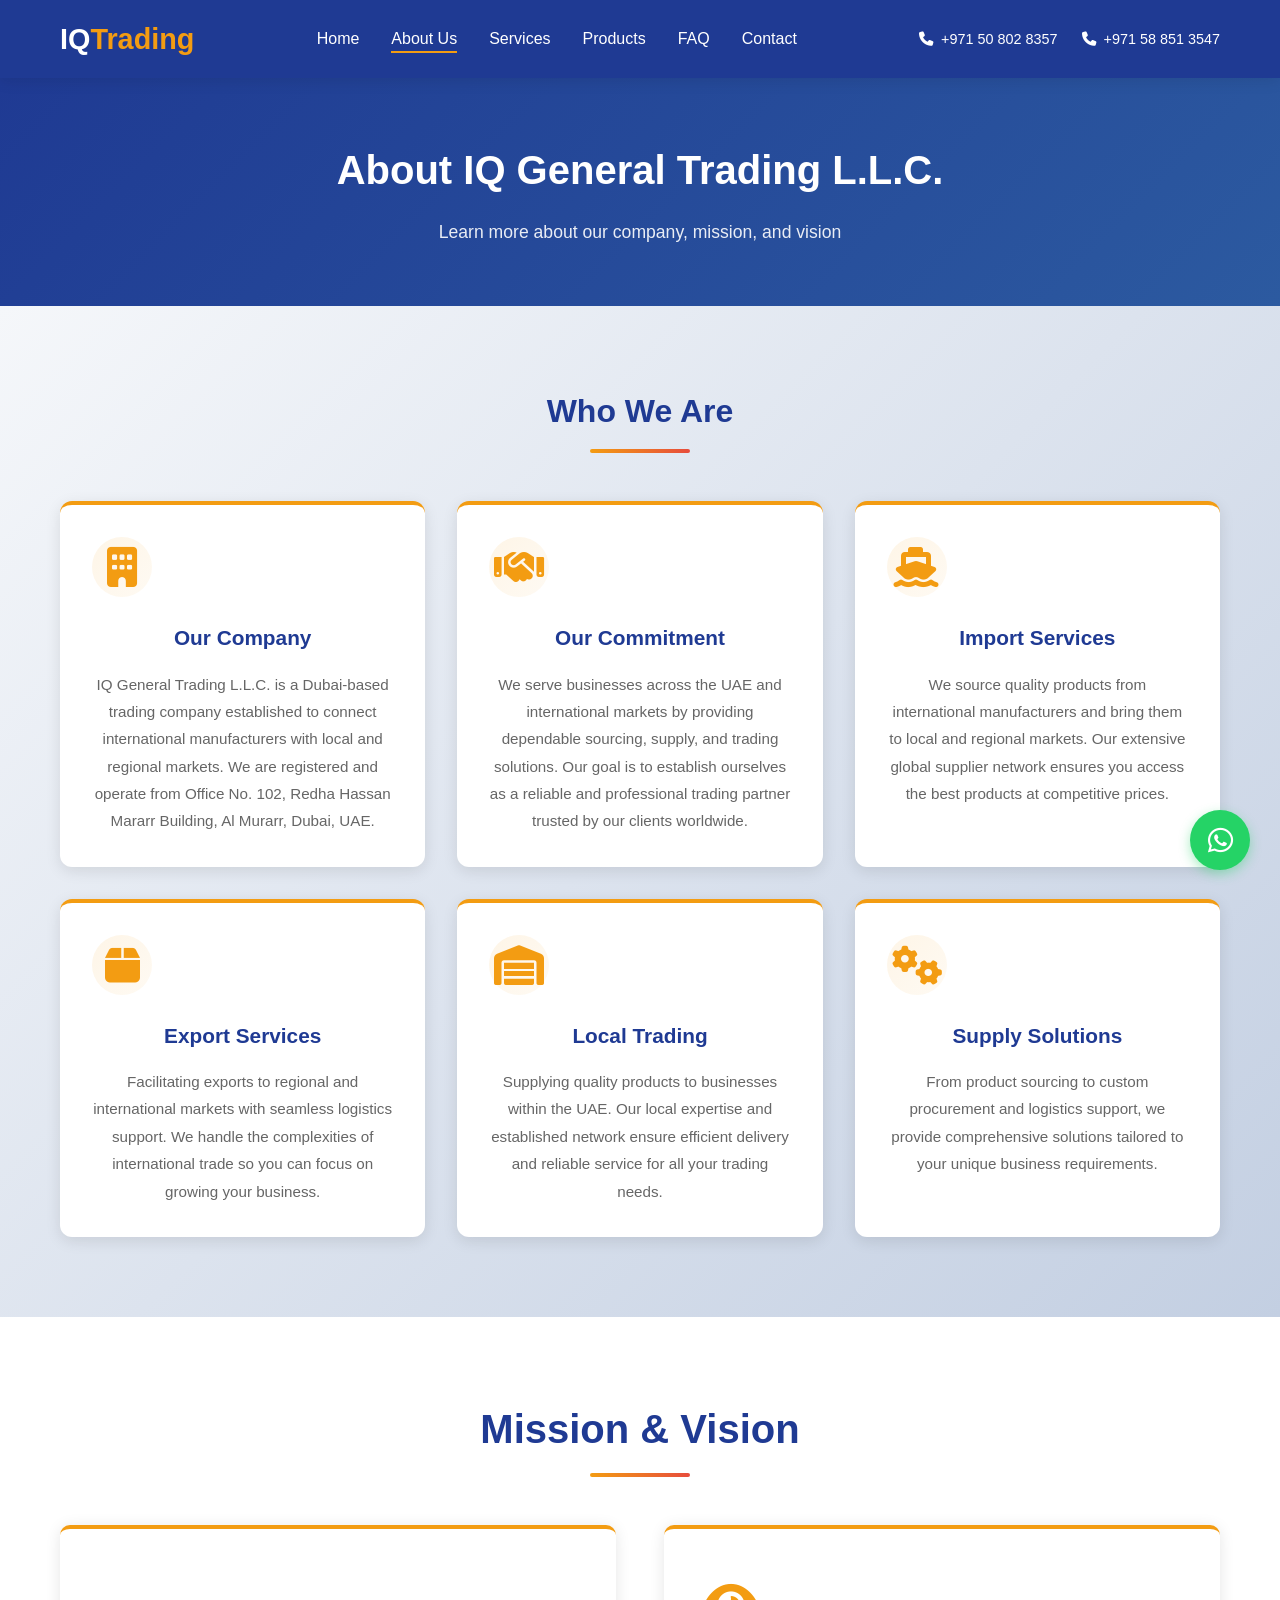
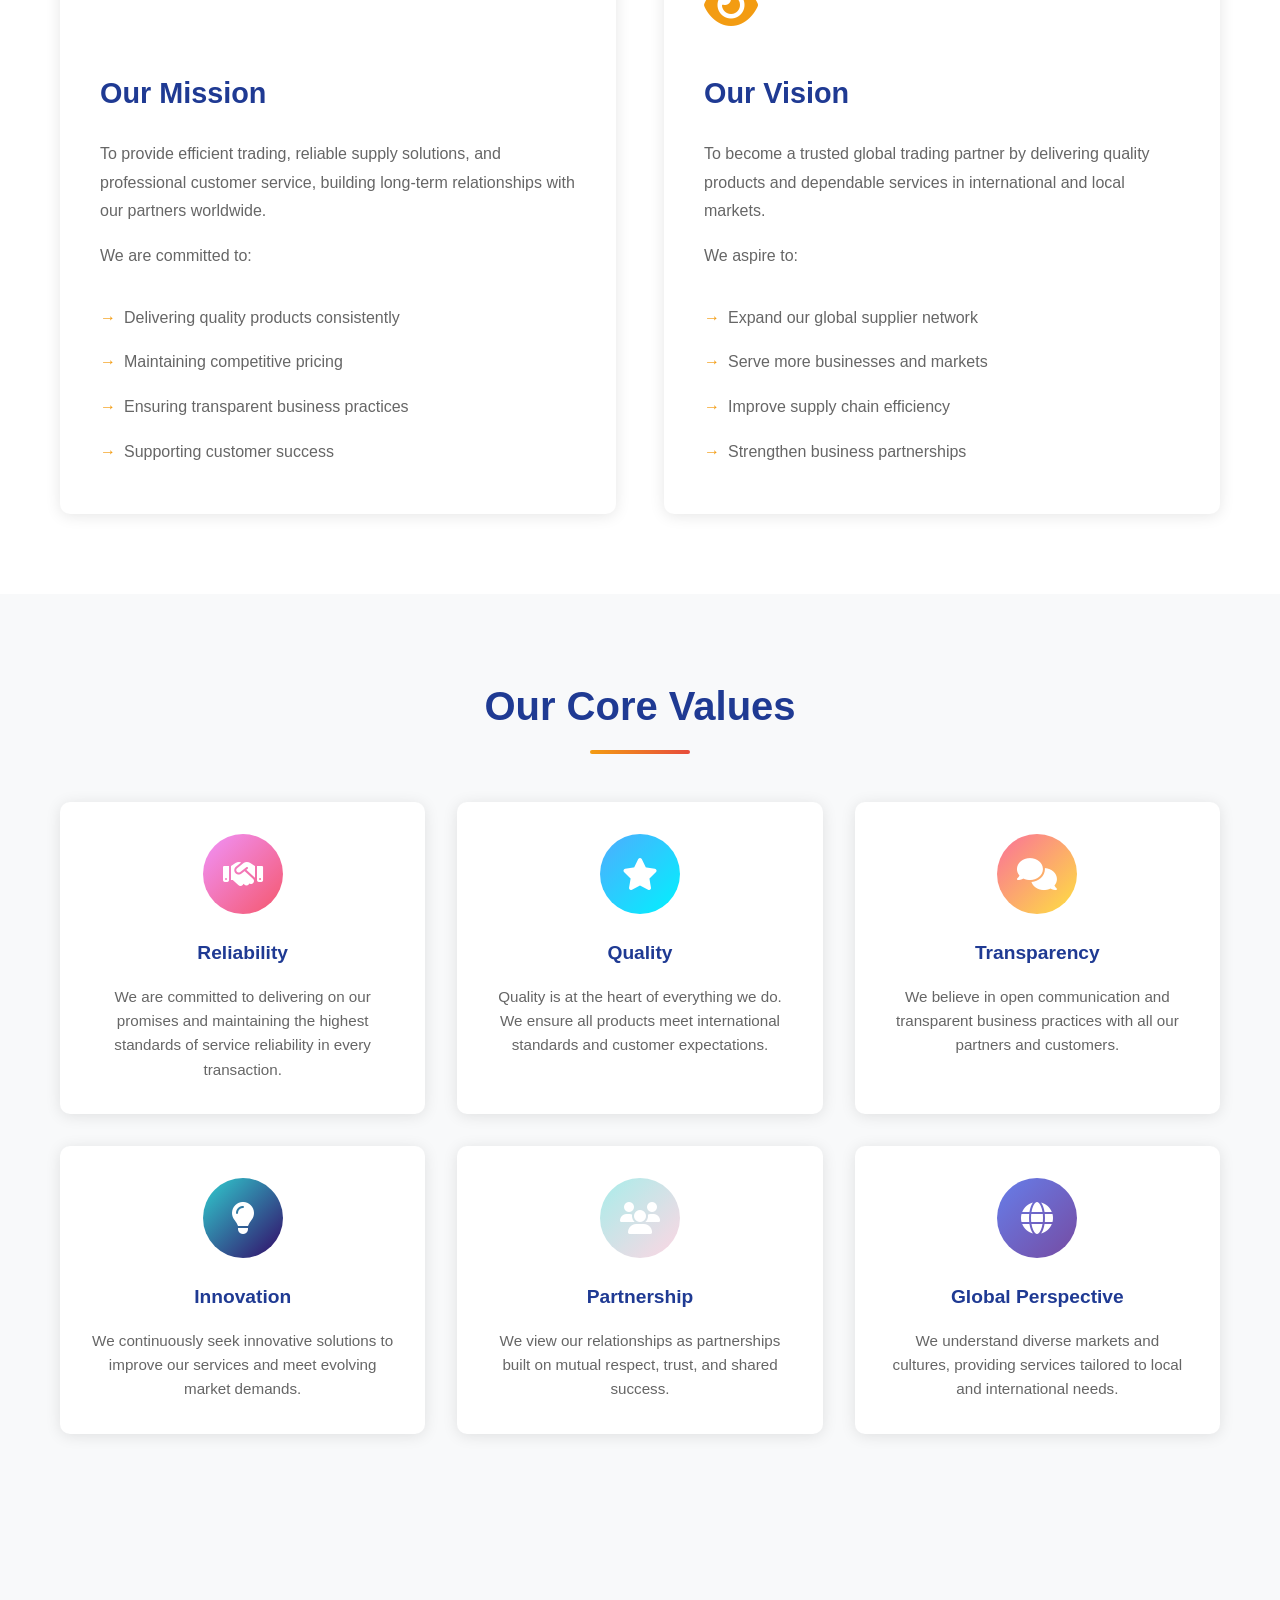
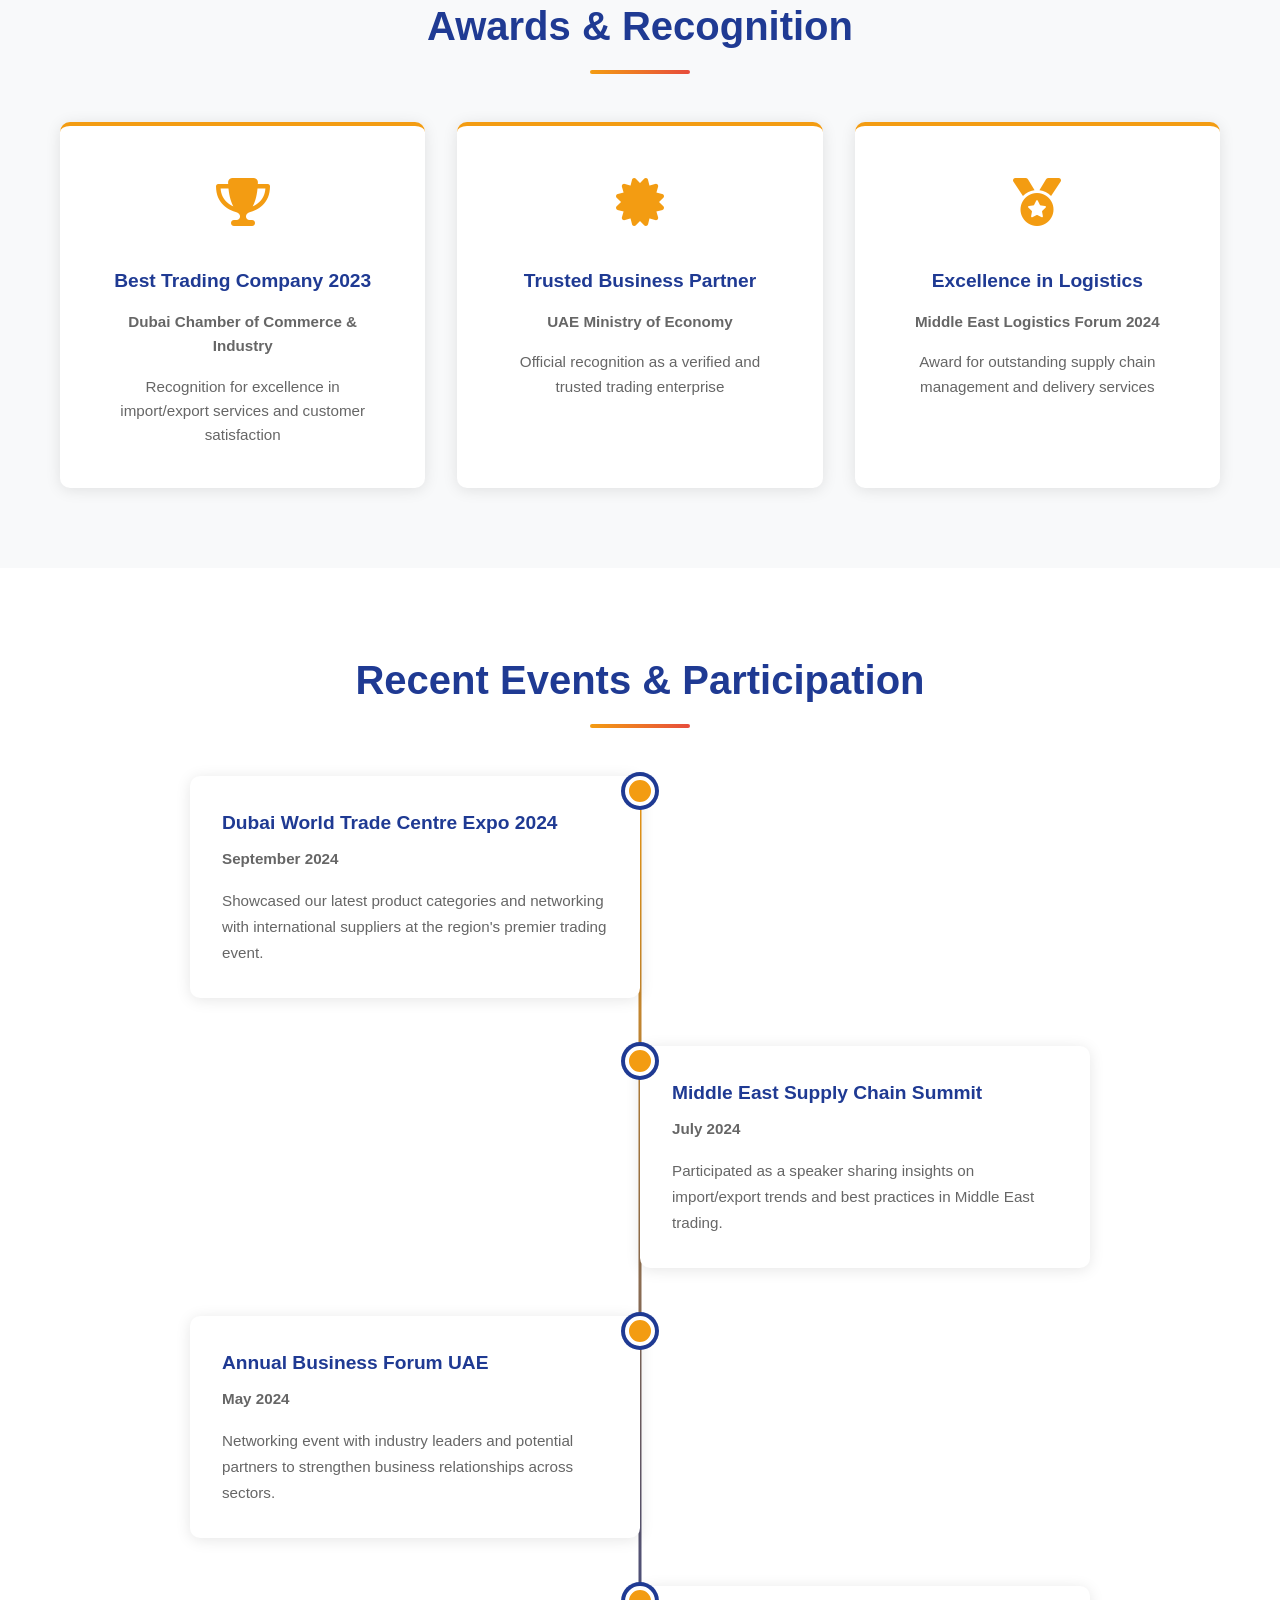
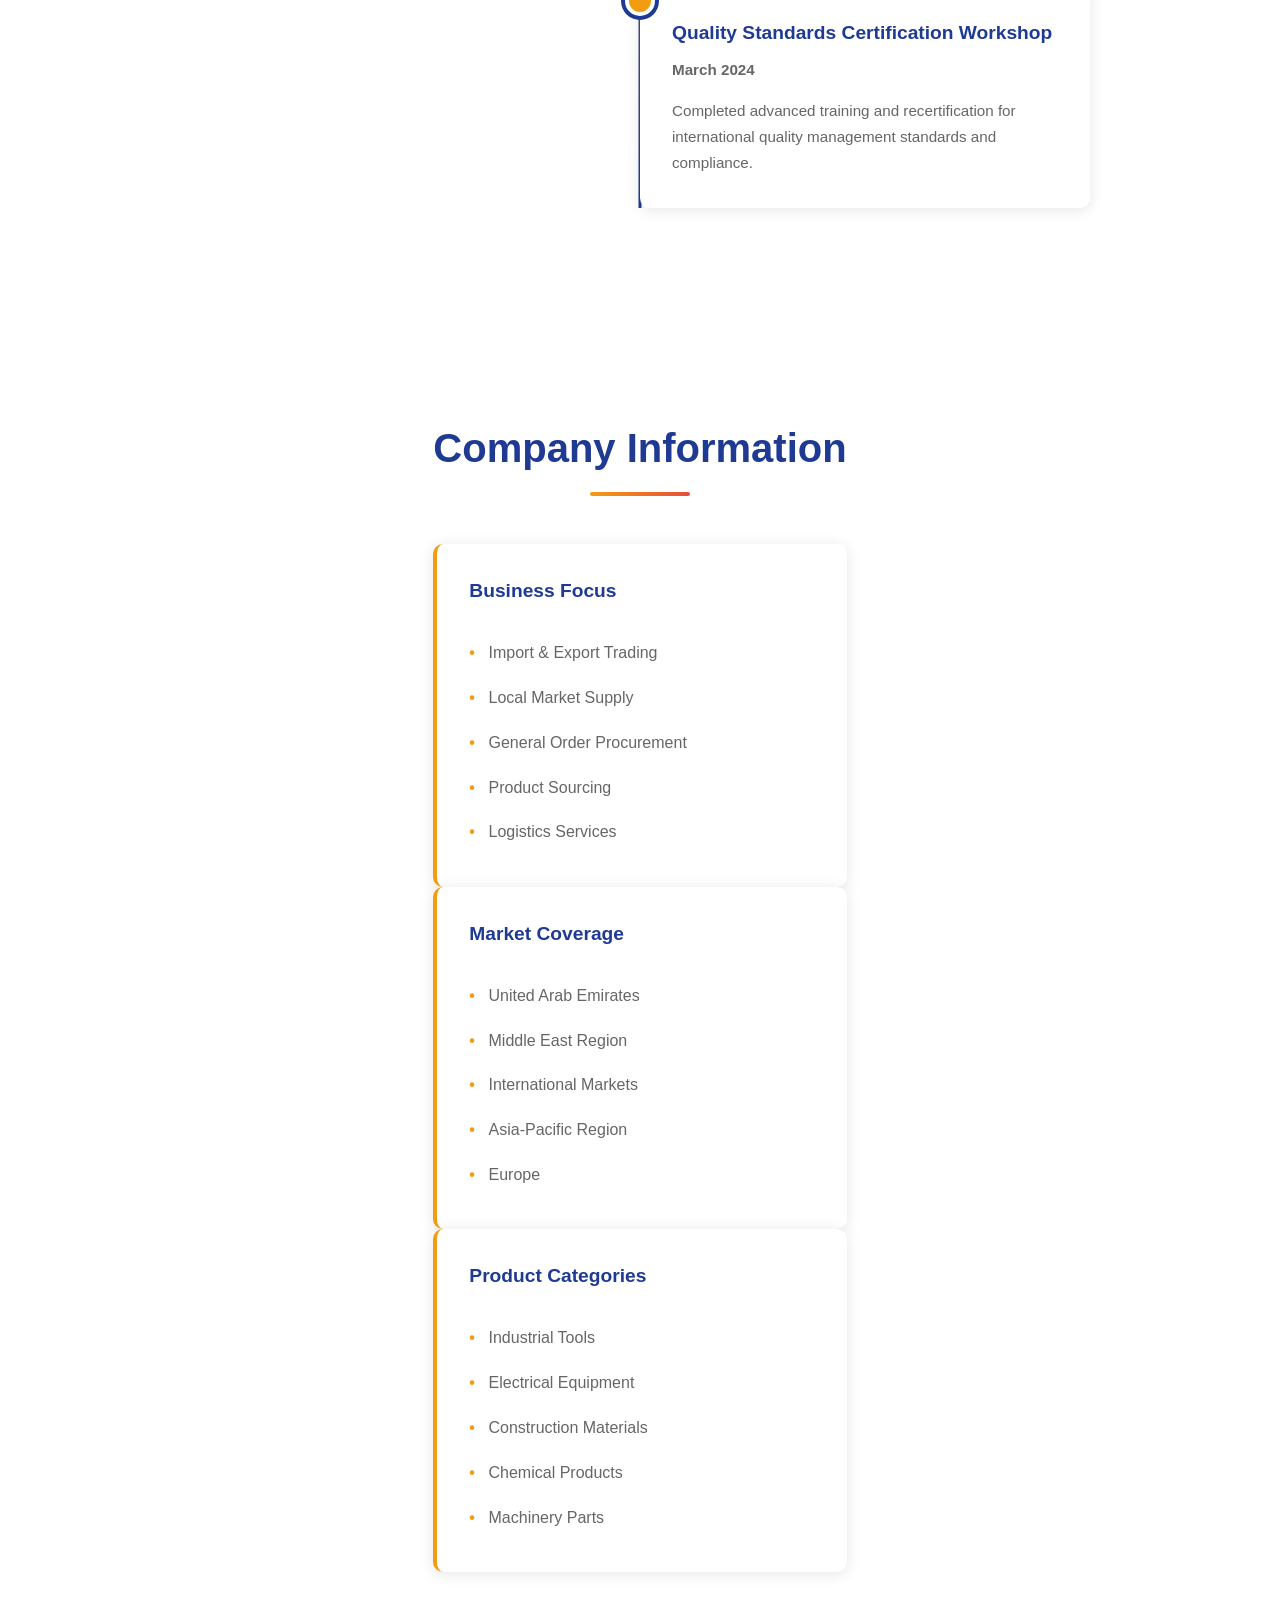
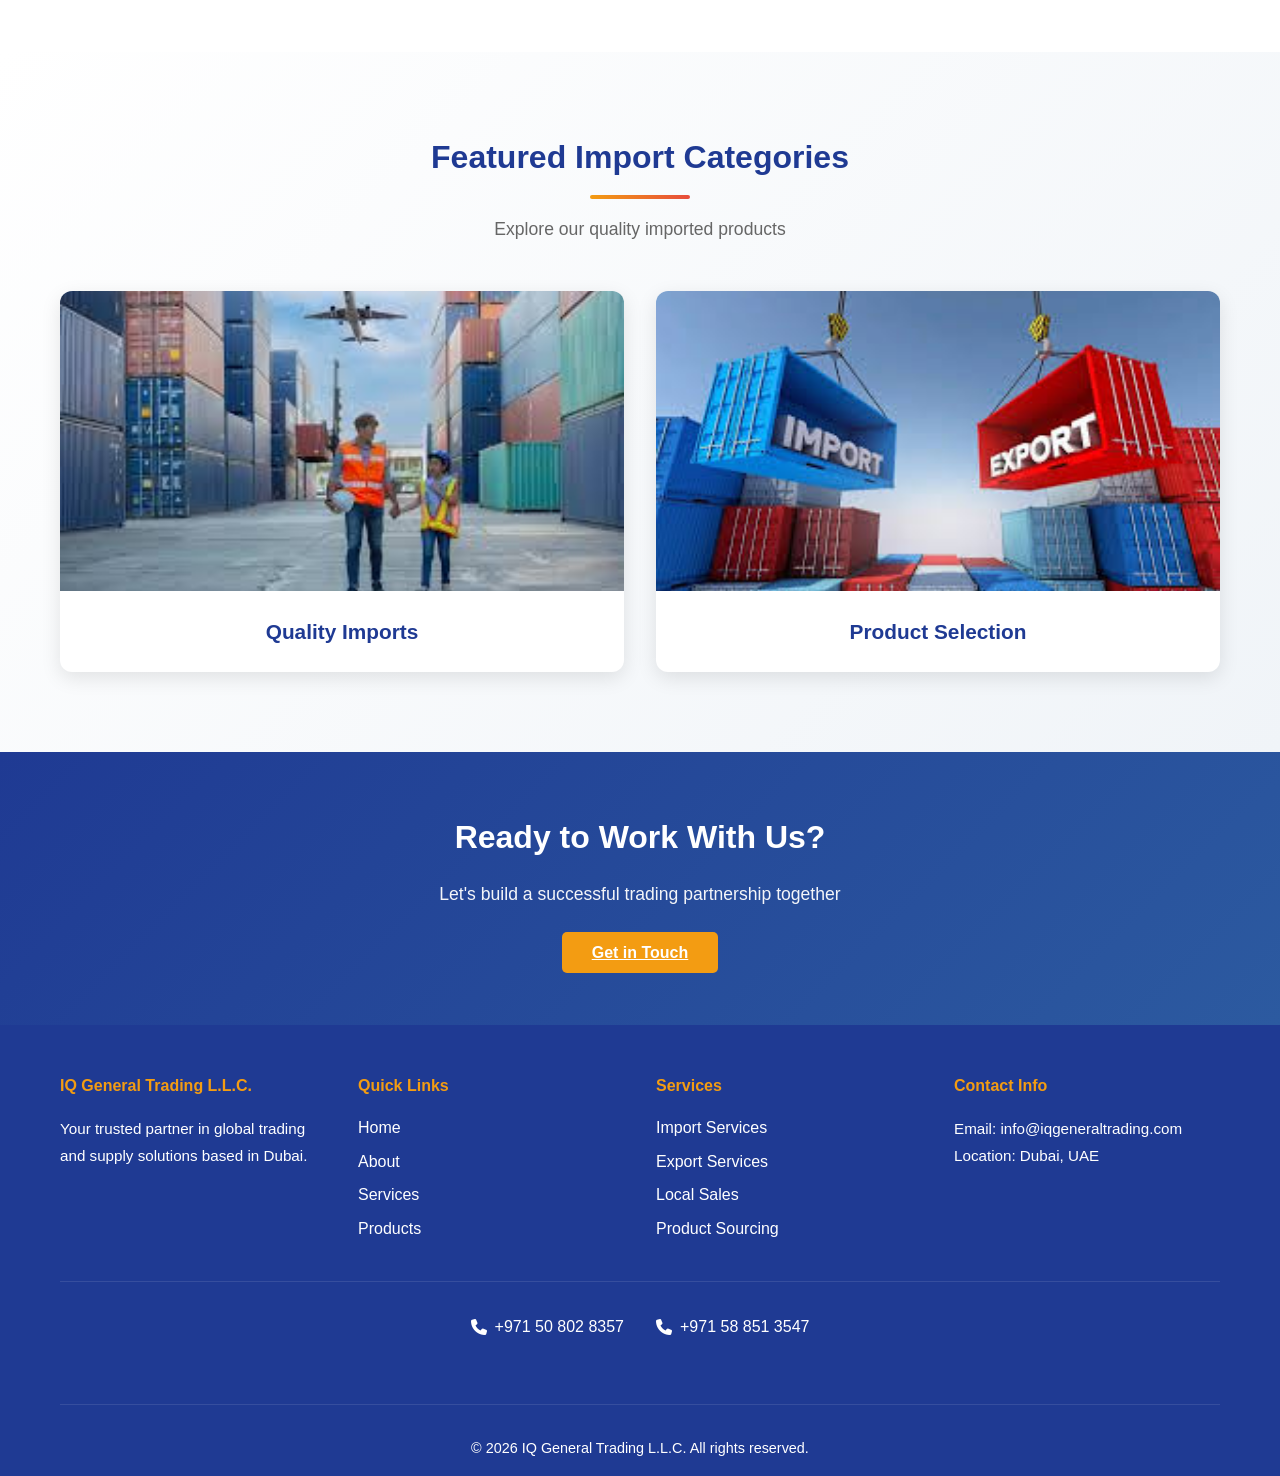
<file: about.html>
<!DOCTYPE html>
<html lang="en">
<head>
    <meta charset="UTF-8">
    <meta name="viewport" content="width=device-width, initial-scale=1.0">
    <title>About Us - IQ General Trading L.L.C.</title>
    <link rel="icon" type="image/svg+xml" href="favicon.svg">
    <link rel="stylesheet" href="common-styles.css">
    <link rel="stylesheet" href="about-styles.css">
    <link rel="stylesheet" href="https://cdnjs.cloudflare.com/ajax/libs/font-awesome/6.4.0/css/all.min.css">
</head>
<body>
    <!-- Navigation Bar -->
    <nav class="navbar">
        <div class="container">
            <div class="nav-wrapper">
                <a href="index.html" class="logo">
                    <h1>IQ<span>Trading</span></h1>
                </a>
                <ul class="nav-menu">
                    <li><a href="index.html" class="nav-link">Home</a></li>
                    <li><a href="about.html" class="nav-link">About Us</a></li>
                    <li><a href="services.html" class="nav-link">Services</a></li>
                    <li><a href="products.html" class="nav-link">Products</a></li>
                    <li><a href="faq.html" class="nav-link">FAQ</a></li>
                    <li><a href="contact.html" class="nav-link">Contact</a></li>
                </ul>
                <div class="nav-contact">
                    <a href="tel:+971508028357" class="nav-phone"><i class="fas fa-phone"></i>+971 50 802 8357</a>
                    <a href="tel:+971588513547" class="nav-phone"><i class="fas fa-phone"></i>+971 58 851 3547</a>
                </div>
                <div class="hamburger">
                    <span></span>
                    <span></span>
                    <span></span>
                </div>
            </div>
        </div>
    </nav>

    <!-- Page Header -->
    <section class="page-header">
        <div class="container">
            <h2>About IQ General Trading L.L.C.</h2>
            <p>Learn more about our company, mission, and vision</p>
        </div>
    </section>

    <!-- Company Overview -->
    <section class="company-overview">
        <div class="container">
            <h2 class="section-title">Who We Are</h2>
            <div class="overview-grid">
                <div class="info-card">
                    <div class="card-icon">
                        <i class="fas fa-building"></i>
                    </div>
                    <h3>Our Company</h3>
                    <p>IQ General Trading L.L.C. is a Dubai-based trading company established to connect international manufacturers with local and regional markets. We are registered and operate from Office No. 102, Redha Hassan Mararr Building, Al Murarr, Dubai, UAE.</p>
                </div>

                <div class="info-card">
                    <div class="card-icon">
                        <i class="fas fa-handshake"></i>
                    </div>
                    <h3>Our Commitment</h3>
                    <p>We serve businesses across the UAE and international markets by providing dependable sourcing, supply, and trading solutions. Our goal is to establish ourselves as a reliable and professional trading partner trusted by our clients worldwide.</p>
                </div>

                <div class="info-card">
                    <div class="card-icon">
                        <i class="fas fa-ship"></i>
                    </div>
                    <h3>Import Services</h3>
                    <p>We source quality products from international manufacturers and bring them to local and regional markets. Our extensive global supplier network ensures you access the best products at competitive prices.</p>
                </div>

                <div class="info-card">
                    <div class="card-icon">
                        <i class="fas fa-box"></i>
                    </div>
                    <h3>Export Services</h3>
                    <p>Facilitating exports to regional and international markets with seamless logistics support. We handle the complexities of international trade so you can focus on growing your business.</p>
                </div>

                <div class="info-card">
                    <div class="card-icon">
                        <i class="fas fa-warehouse"></i>
                    </div>
                    <h3>Local Trading</h3>
                    <p>Supplying quality products to businesses within the UAE. Our local expertise and established network ensure efficient delivery and reliable service for all your trading needs.</p>
                </div>

                <div class="info-card">
                    <div class="card-icon">
                        <i class="fas fa-cogs"></i>
                    </div>
                    <h3>Supply Solutions</h3>
                    <p>From product sourcing to custom procurement and logistics support, we provide comprehensive solutions tailored to your unique business requirements.</p>
                </div>
            </div>
        </div>
    </section>

    <!-- Mission & Vision -->
    <section class="mission-vision">
        <div class="container">
            <h2 class="section-title">Mission & Vision</h2>
            <div class="mission-vision-grid">
                <div class="mv-card">
                    <div class="mv-icon">
                        <i class="fas fa-target"></i>
                    </div>
                    <h3>Our Mission</h3>
                    <p>To provide efficient trading, reliable supply solutions, and professional customer service, building long-term relationships with our partners worldwide.</p>
                    <p>We are committed to:</p>
                    <ul>
                        <li>Delivering quality products consistently</li>
                        <li>Maintaining competitive pricing</li>
                        <li>Ensuring transparent business practices</li>
                        <li>Supporting customer success</li>
                    </ul>
                </div>

                <div class="mv-card">
                    <div class="mv-icon">
                        <i class="fas fa-eye"></i>
                    </div>
                    <h3>Our Vision</h3>
                    <p>To become a trusted global trading partner by delivering quality products and dependable services in international and local markets.</p>
                    <p>We aspire to:</p>
                    <ul>
                        <li>Expand our global supplier network</li>
                        <li>Serve more businesses and markets</li>
                        <li>Improve supply chain efficiency</li>
                        <li>Strengthen business partnerships</li>
                    </ul>
                </div>
            </div>
        </div>
    </section>

    <!-- Company Values -->
    <section class="company-values">
        <div class="container">
            <h2 class="section-title">Our Core Values</h2>
            <div class="values-grid">
                <div class="value-card">
                    <div class="value-icon" style="background: linear-gradient(135deg, #f093fb 0%, #f5576c 100%);">
                        <i class="fas fa-handshake"></i>
                    </div>
                    <h4>Reliability</h4>
                    <p>We are committed to delivering on our promises and maintaining the highest standards of service reliability in every transaction.</p>
                </div>

                <div class="value-card">
                    <div class="value-icon" style="background: linear-gradient(135deg, #4facfe 0%, #00f2fe 100%);">
                        <i class="fas fa-star"></i>
                    </div>
                    <h4>Quality</h4>
                    <p>Quality is at the heart of everything we do. We ensure all products meet international standards and customer expectations.</p>
                </div>

                <div class="value-card">
                    <div class="value-icon" style="background: linear-gradient(135deg, #fa709a 0%, #fee140 100%);">
                        <i class="fas fa-comments"></i>
                    </div>
                    <h4>Transparency</h4>
                    <p>We believe in open communication and transparent business practices with all our partners and customers.</p>
                </div>

                <div class="value-card">
                    <div class="value-icon" style="background: linear-gradient(135deg, #30cfd0 0%, #330867 100%);">
                        <i class="fas fa-lightbulb"></i>
                    </div>
                    <h4>Innovation</h4>
                    <p>We continuously seek innovative solutions to improve our services and meet evolving market demands.</p>
                </div>

                <div class="value-card">
                    <div class="value-icon" style="background: linear-gradient(135deg, #a8edea 0%, #fed6e3 100%);">
                        <i class="fas fa-users"></i>
                    </div>
                    <h4>Partnership</h4>
                    <p>We view our relationships as partnerships built on mutual respect, trust, and shared success.</p>
                </div>

                <div class="value-card">
                    <div class="value-icon" style="background: linear-gradient(135deg, #667eea 0%, #764ba2 100%);">
                        <i class="fas fa-globe"></i>
                    </div>
                    <h4>Global Perspective</h4>
                    <p>We understand diverse markets and cultures, providing services tailored to local and international needs.</p>
                </div>
            </div>
        </div>
    </section>

    <!-- Awards & Events Section -->
    <section class="awards-events">
        <div class="container">
            <h2 class="section-title">Awards & Recognition</h2>
            <div class="awards-grid">
                <div class="award-card">
                    <div class="award-icon">
                        <i class="fas fa-trophy"></i>
                    </div>
                    <h4>Best Trading Company 2023</h4>
                    <p class="award-issuer">Dubai Chamber of Commerce & Industry</p>
                    <p>Recognition for excellence in import/export services and customer satisfaction</p>
                </div>

                <div class="award-card">
                    <div class="award-icon">
                        <i class="fas fa-certificate"></i>
                    </div>
                    <h4>Trusted Business Partner</h4>
                    <p class="award-issuer">UAE Ministry of Economy</p>
                    <p>Official recognition as a verified and trusted trading enterprise</p>
                </div>

                <div class="award-card">
                    <div class="award-icon">
                        <i class="fas fa-medal"></i>
                    </div>
                    <h4>Excellence in Logistics</h4>
                    <p class="award-issuer">Middle East Logistics Forum 2024</p>
                    <p>Award for outstanding supply chain management and delivery services</p>
                </div>
            </div>
        </div>
    </section>

    <!-- Events & Participation -->
    <section class="events-section">
        <div class="container">
            <h2 class="section-title">Recent Events & Participation</h2>
            <div class="events-timeline">
                <div class="event-item">
                    <div class="event-marker"></div>
                    <div class="event-content">
                        <h4>Dubai World Trade Centre Expo 2024</h4>
                        <p class="event-date">September 2024</p>
                        <p>Showcased our latest product categories and networking with international suppliers at the region's premier trading event.</p>
                    </div>
                </div>

                <div class="event-item">
                    <div class="event-marker"></div>
                    <div class="event-content">
                        <h4>Middle East Supply Chain Summit</h4>
                        <p class="event-date">July 2024</p>
                        <p>Participated as a speaker sharing insights on import/export trends and best practices in Middle East trading.</p>
                    </div>
                </div>

                <div class="event-item">
                    <div class="event-marker"></div>
                    <div class="event-content">
                        <h4>Annual Business Forum UAE</h4>
                        <p class="event-date">May 2024</p>
                        <p>Networking event with industry leaders and potential partners to strengthen business relationships across sectors.</p>
                    </div>
                </div>

                <div class="event-item">
                    <div class="event-marker"></div>
                    <div class="event-content">
                        <h4>Quality Standards Certification Workshop</h4>
                        <p class="event-date">March 2024</p>
                        <p>Completed advanced training and recertification for international quality management standards and compliance.</p>
                    </div>
                </div>
            </div>
        </div>
    </section>

    <!-- Company Info -->
    <section class="company-info">
        <div class="container">
            <h2 class="section-title">Company Information</h2>
            <div class="info-grid">
                <div class="info-box">
                    <h4>Business Focus</h4>
                    <ul>
                        <li>Import & Export Trading</li>
                        <li>Local Market Supply</li>
                        <li>General Order Procurement</li>
                        <li>Product Sourcing</li>
                        <li>Logistics Services</li>
                    </ul>
                </div>

                <div class="info-box">
                    <h4>Market Coverage</h4>
                    <ul>
                        <li>United Arab Emirates</li>
                        <li>Middle East Region</li>
                        <li>International Markets</li>
                        <li>Asia-Pacific Region</li>
                        <li>Europe</li>
                    </ul>
                </div>

                <div class="info-box">
                    <h4>Product Categories</h4>
                    <ul>
                        <li>Industrial Tools</li>
                        <li>Electrical Equipment</li>
                        <li>Construction Materials</li>
                        <li>Chemical Products</li>
                        <li>Machinery Parts</li>
                    </ul>
                </div>
            </div>
        </div>
    </section>

    <!-- Featured Imports Section -->
    <section class="featured-imports">
        <div class="container">
            <h2 class="section-title">Featured Import Categories</h2>
            <p class="section-subtitle">Explore our quality imported products</p>
            <div class="imports-gallery">
                <div class="import-card">
                    <img src="import.jfif" alt="Import Category 1" class="import-image">
                    <h4>Quality Imports</h4>
                </div>
                <div class="import-card">
                    <img src="import2.jfif" alt="Import Category 2" class="import-image">
                    <h4>Product Selection</h4>
                </div>
            </div>
        </div>
    </section>

    <!-- CTA Section -->
    <section class="cta-section">
        <div class="container">
            <h2>Ready to Work With Us?</h2>
            <p>Let's build a successful trading partnership together</p>
            <a href="contact.html" class="btn btn-primary">Get in Touch</a>
        </div>
    </section>

    <!-- Footer -->
    <footer class="footer">
        <div class="container">
            <div class="footer-content">
                <div class="footer-section">
                    <h4>IQ General Trading L.L.C.</h4>
                    <p>Your trusted partner in global trading and supply solutions based in Dubai.</p>
                </div>
                <div class="footer-section">
                    <h4>Quick Links</h4>
                    <ul>
                        <li><a href="index.html">Home</a></li>
                        <li><a href="about.html">About</a></li>
                        <li><a href="services.html">Services</a></li>
                        <li><a href="products.html">Products</a></li>
                    </ul>
                </div>
                <div class="footer-section">
                    <h4>Services</h4>
                    <ul>
                        <li><a href="services.html">Import Services</a></li>
                        <li><a href="services.html">Export Services</a></li>
                        <li><a href="services.html">Local Sales</a></li>
                        <li><a href="services.html">Product Sourcing</a></li>
                    </ul>
                </div>
                <div class="footer-section">
                    <h4>Contact Info</h4>
                    <p>Email: <a href="mailto:info@iqgeneraltrading.com">info@iqgeneraltrading.com</a></p>
                    <p>Location: Dubai, UAE</p>
                </div>
            </div>
            <div class="footer-contact-info">
                <div class="footer-phones">
                    <a href="tel:+971508028357" class="footer-phone"><i class="fas fa-phone"></i>+971 50 802 8357</a>
                    <a href="tel:+971588513547" class="footer-phone"><i class="fas fa-phone"></i>+971 58 851 3547</a>
                </div>
            </div>
            <div class="footer-bottom">
                <p>&copy; 2026 IQ General Trading L.L.C. All rights reserved.</p>
            </div>
        </div>
    </footer>

    <!-- WhatsApp Button -->
    <a href="https://wa.me/971508028357" class="whatsapp-btn" target="_blank" title="Chat with us on WhatsApp">
        <i class="fab fa-whatsapp"></i>
    </a>

    <script src="script.js"></script>
</body>
</html>
</file>
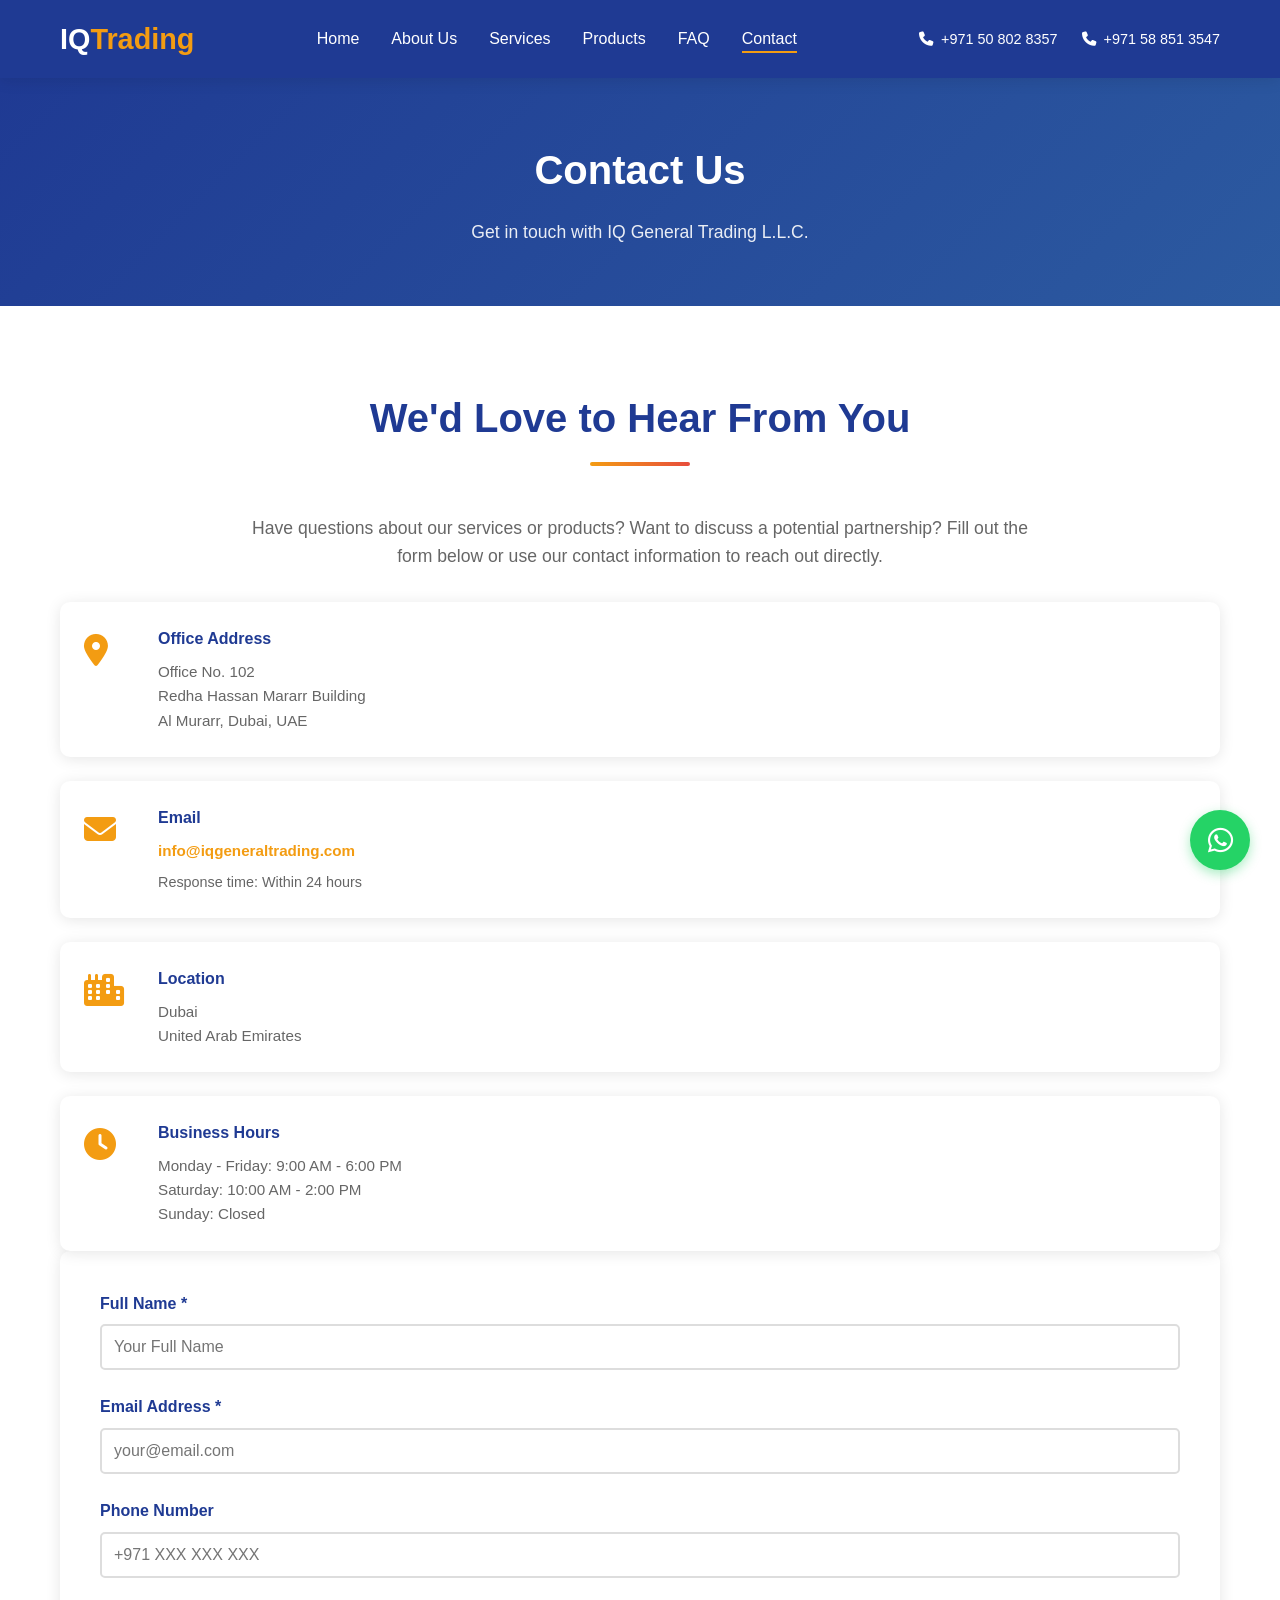
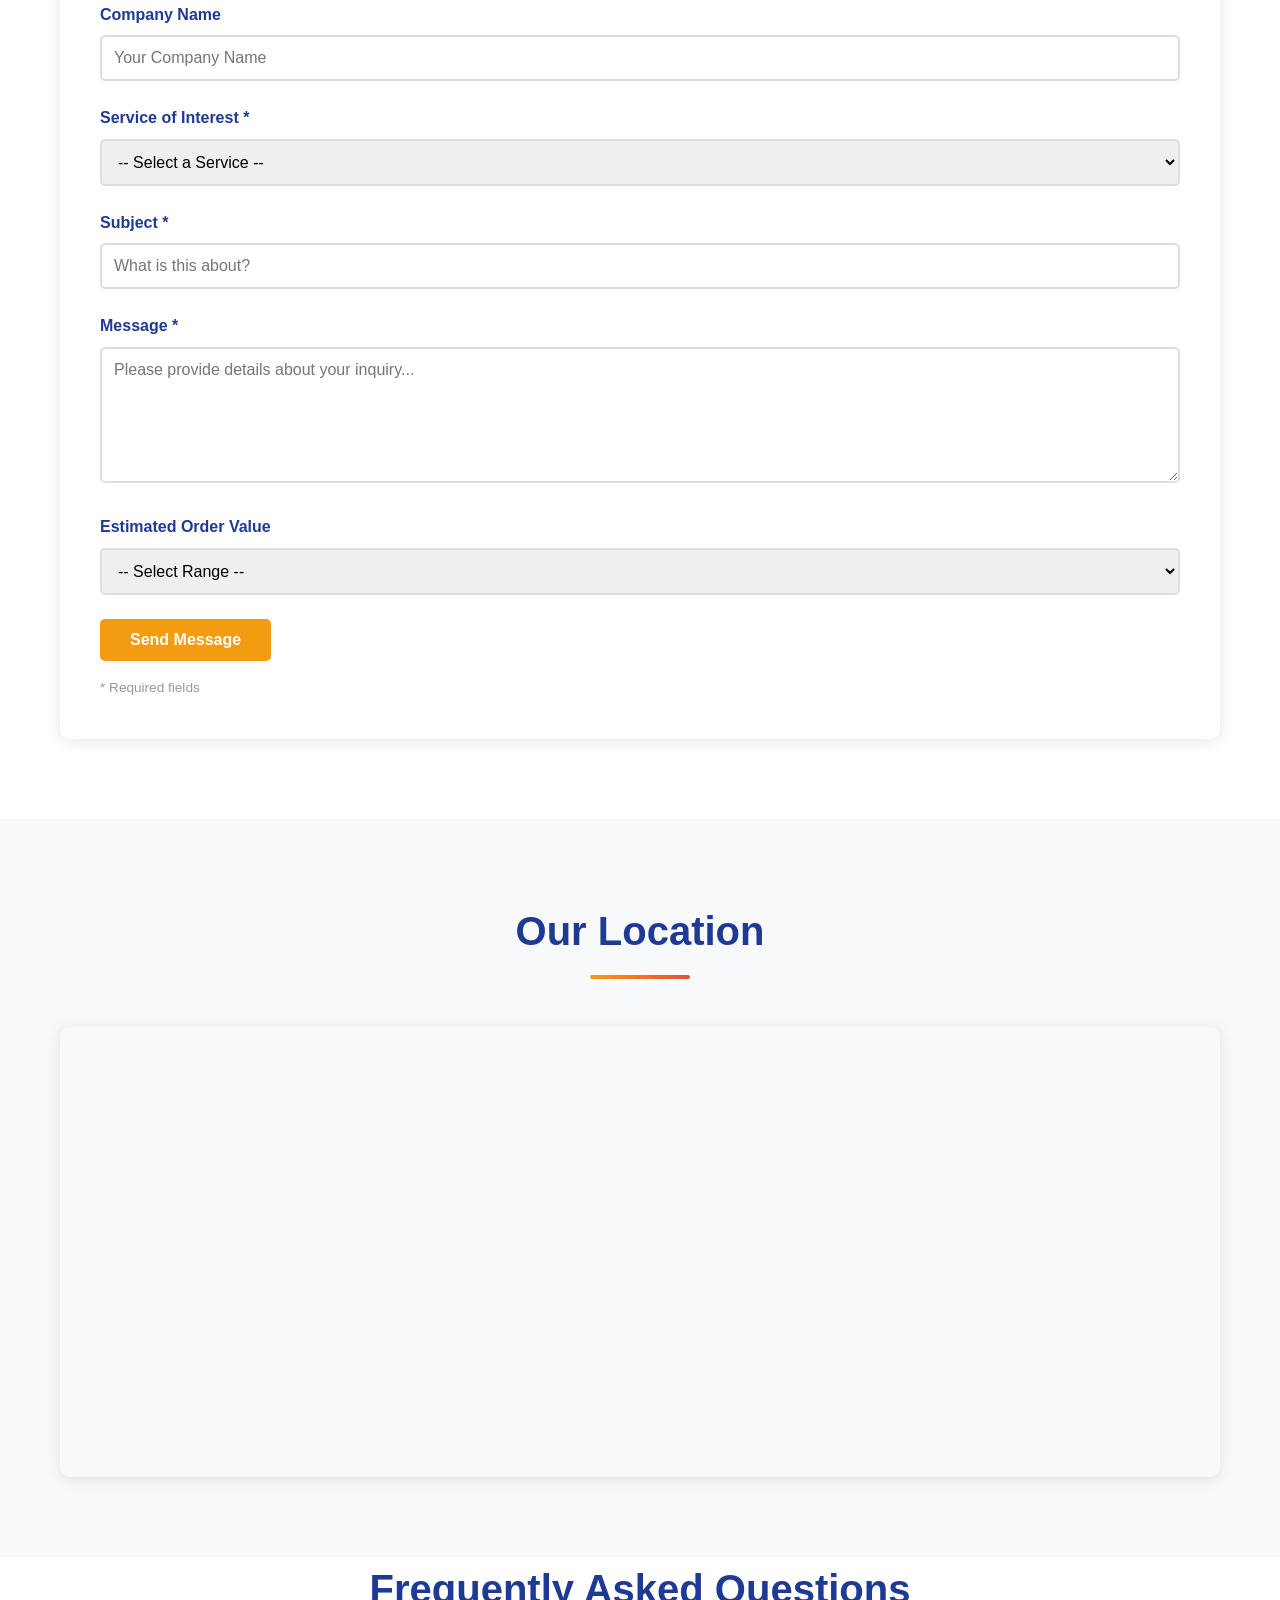
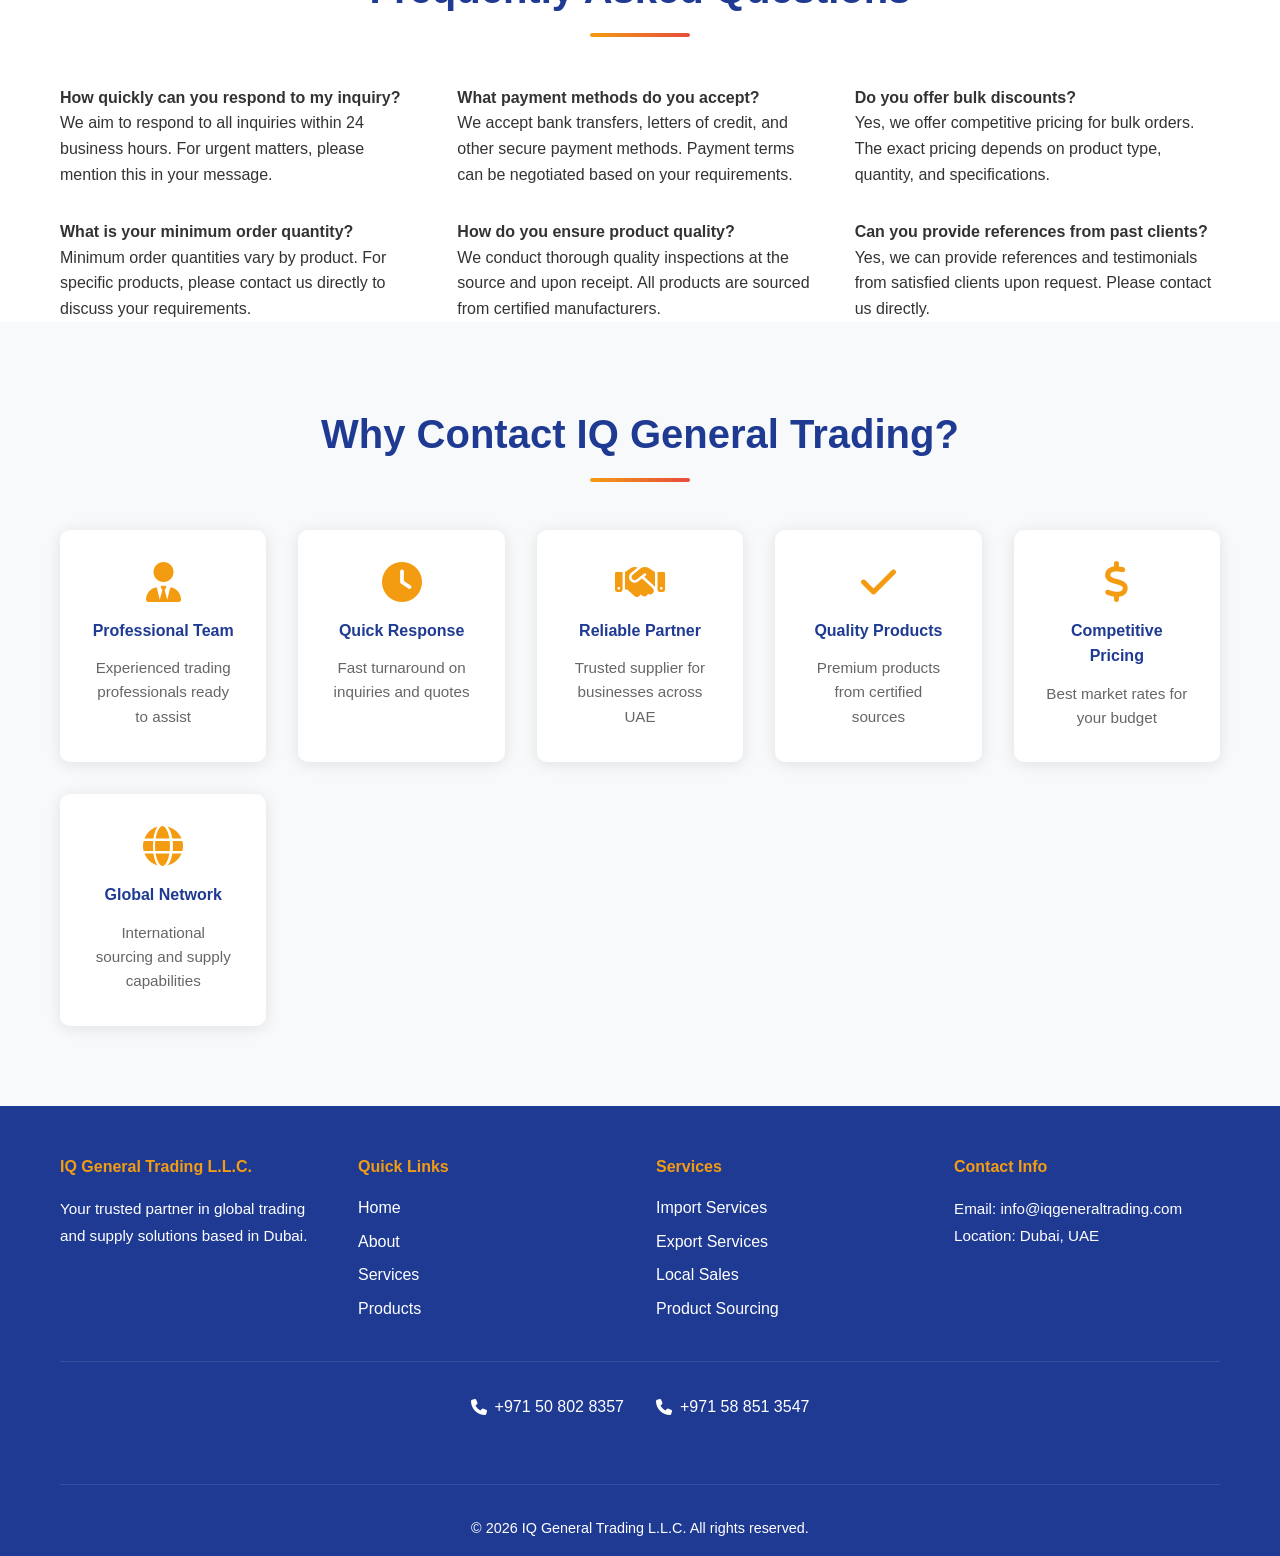
<file: contact.html>
<!DOCTYPE html>
<html lang="en">
<head>
    <meta charset="UTF-8">
    <meta name="viewport" content="width=device-width, initial-scale=1.0">
    <title>Contact Us - IQ General Trading L.L.C.</title>
    <link rel="icon" type="image/svg+xml" href="favicon.svg">
    <link rel="stylesheet" href="common-styles.css">
    <link rel="stylesheet" href="contact-styles.css">
    <link rel="stylesheet" href="https://cdnjs.cloudflare.com/ajax/libs/font-awesome/6.4.0/css/all.min.css">
</head>
<body>
    <!-- Navigation Bar -->
    <nav class="navbar">
        <div class="container">
            <div class="nav-wrapper">
                <a href="index.html" class="logo">
                    <h1>IQ<span>Trading</span></h1>
                </a>
                <ul class="nav-menu">
                    <li><a href="index.html" class="nav-link">Home</a></li>
                    <li><a href="about.html" class="nav-link">About Us</a></li>
                    <li><a href="services.html" class="nav-link">Services</a></li>
                    <li><a href="products.html" class="nav-link">Products</a></li>
                    <li><a href="faq.html" class="nav-link">FAQ</a></li>
                    <li><a href="contact.html" class="nav-link">Contact</a></li>
                </ul>
                <div class="nav-contact">
                    <a href="tel:+971508028357" class="nav-phone"><i class="fas fa-phone"></i>+971 50 802 8357</a>
                    <a href="tel:+971588513547" class="nav-phone"><i class="fas fa-phone"></i>+971 58 851 3547</a>
                </div>
                <div class="hamburger">
                    <span></span>
                    <span></span>
                    <span></span>
                </div>
            </div>
        </div>
    </nav>

    <!-- Page Header -->
    <section class="page-header">
        <div class="container">
            <h2>Contact Us</h2>
            <p>Get in touch with IQ General Trading L.L.C.</p>
        </div>
    </section>

    <!-- Contact Section -->
    <section class="contact-section">
        <div class="container">
            <h2 class="section-title">We'd Love to Hear From You</h2>
            <p class="intro-text">Have questions about our services or products? Want to discuss a potential partnership? Fill out the form below or use our contact information to reach out directly.</p>

            <div class="contact-wrapper">
                <!-- Contact Information -->
                <div class="contact-info">
                    <div class="info-card">
                        <div class="info-icon">
                            <i class="fas fa-map-marker-alt"></i>
                        </div>
                        <div class="info-content">
                            <h4>Office Address</h4>
                            <p>Office No. 102<br>Redha Hassan Mararr Building<br>Al Murarr, Dubai, UAE</p>
                        </div>
                    </div>

                    <div class="info-card">
                        <div class="info-icon">
                            <i class="fas fa-envelope"></i>
                        </div>
                        <div class="info-content">
                            <h4>Email</h4>
                            <p><a href="mailto:info@iqgeneraltrading.com">info@iqgeneraltrading.com</a></p>
                            <p style="font-size: 0.9rem; margin-top: 0.5rem;">Response time: Within 24 hours</p>
                        </div>
                    </div>

                    <div class="info-card">
                        <div class="info-icon">
                            <i class="fas fa-city"></i>
                        </div>
                        <div class="info-content">
                            <h4>Location</h4>
                            <p>Dubai<br>United Arab Emirates</p>
                        </div>
                    </div>

                    <div class="info-card">
                        <div class="info-icon">
                            <i class="fas fa-clock"></i>
                        </div>
                        <div class="info-content">
                            <h4>Business Hours</h4>
                            <p>Monday - Friday: 9:00 AM - 6:00 PM<br>Saturday: 10:00 AM - 2:00 PM<br>Sunday: Closed</p>
                        </div>
                    </div>
                </div>

                <!-- Contact Form -->
                <div class="contact-form-wrapper">
                    <form class="contact-form" id="contactForm">
                        <div class="form-group">
                            <label for="name">Full Name *</label>
                            <input type="text" id="name" name="name" placeholder="Your Full Name" required>
                        </div>

                        <div class="form-group">
                            <label for="email">Email Address *</label>
                            <input type="email" id="email" name="email" placeholder="your@email.com" required>
                        </div>

                        <div class="form-group">
                            <label for="phone">Phone Number</label>
                            <input type="tel" id="phone" name="phone" placeholder="+971 XXX XXX XXX">
                        </div>

                        <div class="form-group">
                            <label for="company">Company Name</label>
                            <input type="text" id="company" name="company" placeholder="Your Company Name">
                        </div>

                        <div class="form-group">
                            <label for="service">Service of Interest *</label>
                            <select id="service" name="service" required>
                                <option value="">-- Select a Service --</option>
                                <option value="import">Import Services</option>
                                <option value="export">Export Services</option>
                                <option value="local">Local Sales & Distribution</option>
                                <option value="sourcing">Product Sourcing</option>
                                <option value="general">General Order Supply</option>
                                <option value="logistics">Logistics & Supply Chain</option>
                                <option value="other">Other/Multiple Services</option>
                            </select>
                        </div>

                        <div class="form-group">
                            <label for="subject">Subject *</label>
                            <input type="text" id="subject" name="subject" placeholder="What is this about?" required>
                        </div>

                        <div class="form-group">
                            <label for="message">Message *</label>
                            <textarea id="message" name="message" placeholder="Please provide details about your inquiry..." rows="6" required></textarea>
                        </div>

                        <div class="form-group">
                            <label for="budget">Estimated Order Value</label>
                            <select id="budget" name="budget">
                                <option value="">-- Select Range --</option>
                                <option value="under_10k">Under AED 10,000</option>
                                <option value="10k_50k">AED 10,000 - 50,000</option>
                                <option value="50k_100k">AED 50,000 - 100,000</option>
                                <option value="100k_500k">AED 100,000 - 500,000</option>
                                <option value="over_500k">Over AED 500,000</option>
                            </select>
                        </div>

                        <button type="submit" class="btn btn-primary">Send Message</button>
                        <p class="form-note">* Required fields</p>
                    </form>
                </div>
            </div>
        </div>
    </section>

    <!-- Map Section -->
    <section class="map-section">
        <div class="container">
            <h2 class="section-title">Our Location</h2>
            <div class="map-container">
                <iframe src="https://www.google.com/maps/embed?pb=!1m18!1m12!1m3!1d3609.3405477394737!2d55.27611!3d25.223225!2m3!1f0!2f0!3f0!3m2!1i1024!2i768!4f13.1!3m3!1m2!1s0x3e5f5d5d5d5d5d5d%3A0x5d5d5d5d5d5d5d5d!2sAl%20Murarr%2C%20Dubai!5e0!3m2!1sen!2sae!4v1" width="100%" height="450" style="border:0;" allowfullscreen="" loading="lazy" referrerpolicy="no-referrer-when-downgrade"></iframe>
            </div>
        </div>
    </section>

    <!-- FAQ Section -->
    <section class="faq-section">
        <div class="container">
            <h2 class="section-title">Frequently Asked Questions</h2>
            <div class="faq-grid">
                <div class="faq-item">
                    <h4>How quickly can you respond to my inquiry?</h4>
                    <p>We aim to respond to all inquiries within 24 business hours. For urgent matters, please mention this in your message.</p>
                </div>

                <div class="faq-item">
                    <h4>What payment methods do you accept?</h4>
                    <p>We accept bank transfers, letters of credit, and other secure payment methods. Payment terms can be negotiated based on your requirements.</p>
                </div>

                <div class="faq-item">
                    <h4>Do you offer bulk discounts?</h4>
                    <p>Yes, we offer competitive pricing for bulk orders. The exact pricing depends on product type, quantity, and specifications.</p>
                </div>

                <div class="faq-item">
                    <h4>What is your minimum order quantity?</h4>
                    <p>Minimum order quantities vary by product. For specific products, please contact us directly to discuss your requirements.</p>
                </div>

                <div class="faq-item">
                    <h4>How do you ensure product quality?</h4>
                    <p>We conduct thorough quality inspections at the source and upon receipt. All products are sourced from certified manufacturers.</p>
                </div>

                <div class="faq-item">
                    <h4>Can you provide references from past clients?</h4>
                    <p>Yes, we can provide references and testimonials from satisfied clients upon request. Please contact us directly.</p>
                </div>
            </div>
        </div>
    </section>

    <!-- Why Contact Us -->
    <section class="why-contact">
        <div class="container">
            <h2 class="section-title">Why Contact IQ General Trading?</h2>
            <div class="reasons-grid">
                <div class="reason">
                    <i class="fas fa-user-tie"></i>
                    <h4>Professional Team</h4>
                    <p>Experienced trading professionals ready to assist</p>
                </div>
                <div class="reason">
                    <i class="fas fa-clock"></i>
                    <h4>Quick Response</h4>
                    <p>Fast turnaround on inquiries and quotes</p>
                </div>
                <div class="reason">
                    <i class="fas fa-handshake"></i>
                    <h4>Reliable Partner</h4>
                    <p>Trusted supplier for businesses across UAE</p>
                </div>
                <div class="reason">
                    <i class="fas fa-check"></i>
                    <h4>Quality Products</h4>
                    <p>Premium products from certified sources</p>
                </div>
                <div class="reason">
                    <i class="fas fa-dollar-sign"></i>
                    <h4>Competitive Pricing</h4>
                    <p>Best market rates for your budget</p>
                </div>
                <div class="reason">
                    <i class="fas fa-globe"></i>
                    <h4>Global Network</h4>
                    <p>International sourcing and supply capabilities</p>
                </div>
            </div>
        </div>
    </section>

    <!-- Footer -->
    <footer class="footer">
        <div class="container">
            <div class="footer-content">
                <div class="footer-section">
                    <h4>IQ General Trading L.L.C.</h4>
                    <p>Your trusted partner in global trading and supply solutions based in Dubai.</p>
                </div>
                <div class="footer-section">
                    <h4>Quick Links</h4>
                    <ul>
                        <li><a href="index.html">Home</a></li>
                        <li><a href="about.html">About</a></li>
                        <li><a href="services.html">Services</a></li>
                        <li><a href="products.html">Products</a></li>
                    </ul>
                </div>
                <div class="footer-section">
                    <h4>Services</h4>
                    <ul>
                        <li><a href="services.html">Import Services</a></li>
                        <li><a href="services.html">Export Services</a></li>
                        <li><a href="services.html">Local Sales</a></li>
                        <li><a href="services.html">Product Sourcing</a></li>
                    </ul>
                </div>
                <div class="footer-section">
                    <h4>Contact Info</h4>
                    <p>Email: <a href="mailto:info@iqgeneraltrading.com">info@iqgeneraltrading.com</a></p>
                    <p>Location: Dubai, UAE</p>
                </div>
            </div>
            <div class="footer-contact-info">
                <div class="footer-phones">
                    <a href="tel:+971508028357" class="footer-phone"><i class="fas fa-phone"></i>+971 50 802 8357</a>
                    <a href="tel:+971588513547" class="footer-phone"><i class="fas fa-phone"></i>+971 58 851 3547</a>
                </div>
            </div>
            <div class="footer-bottom">
                <p>&copy; 2026 IQ General Trading L.L.C. All rights reserved.</p>
            </div>
        </div>
    </footer>

    <!-- WhatsApp Button -->
    <a href="https://wa.me/971508028357" class="whatsapp-btn" target="_blank" title="Chat with us on WhatsApp">
        <i class="fab fa-whatsapp"></i>
    </a>

    <script src="script.js"></script>
</body>
</html>
</file>
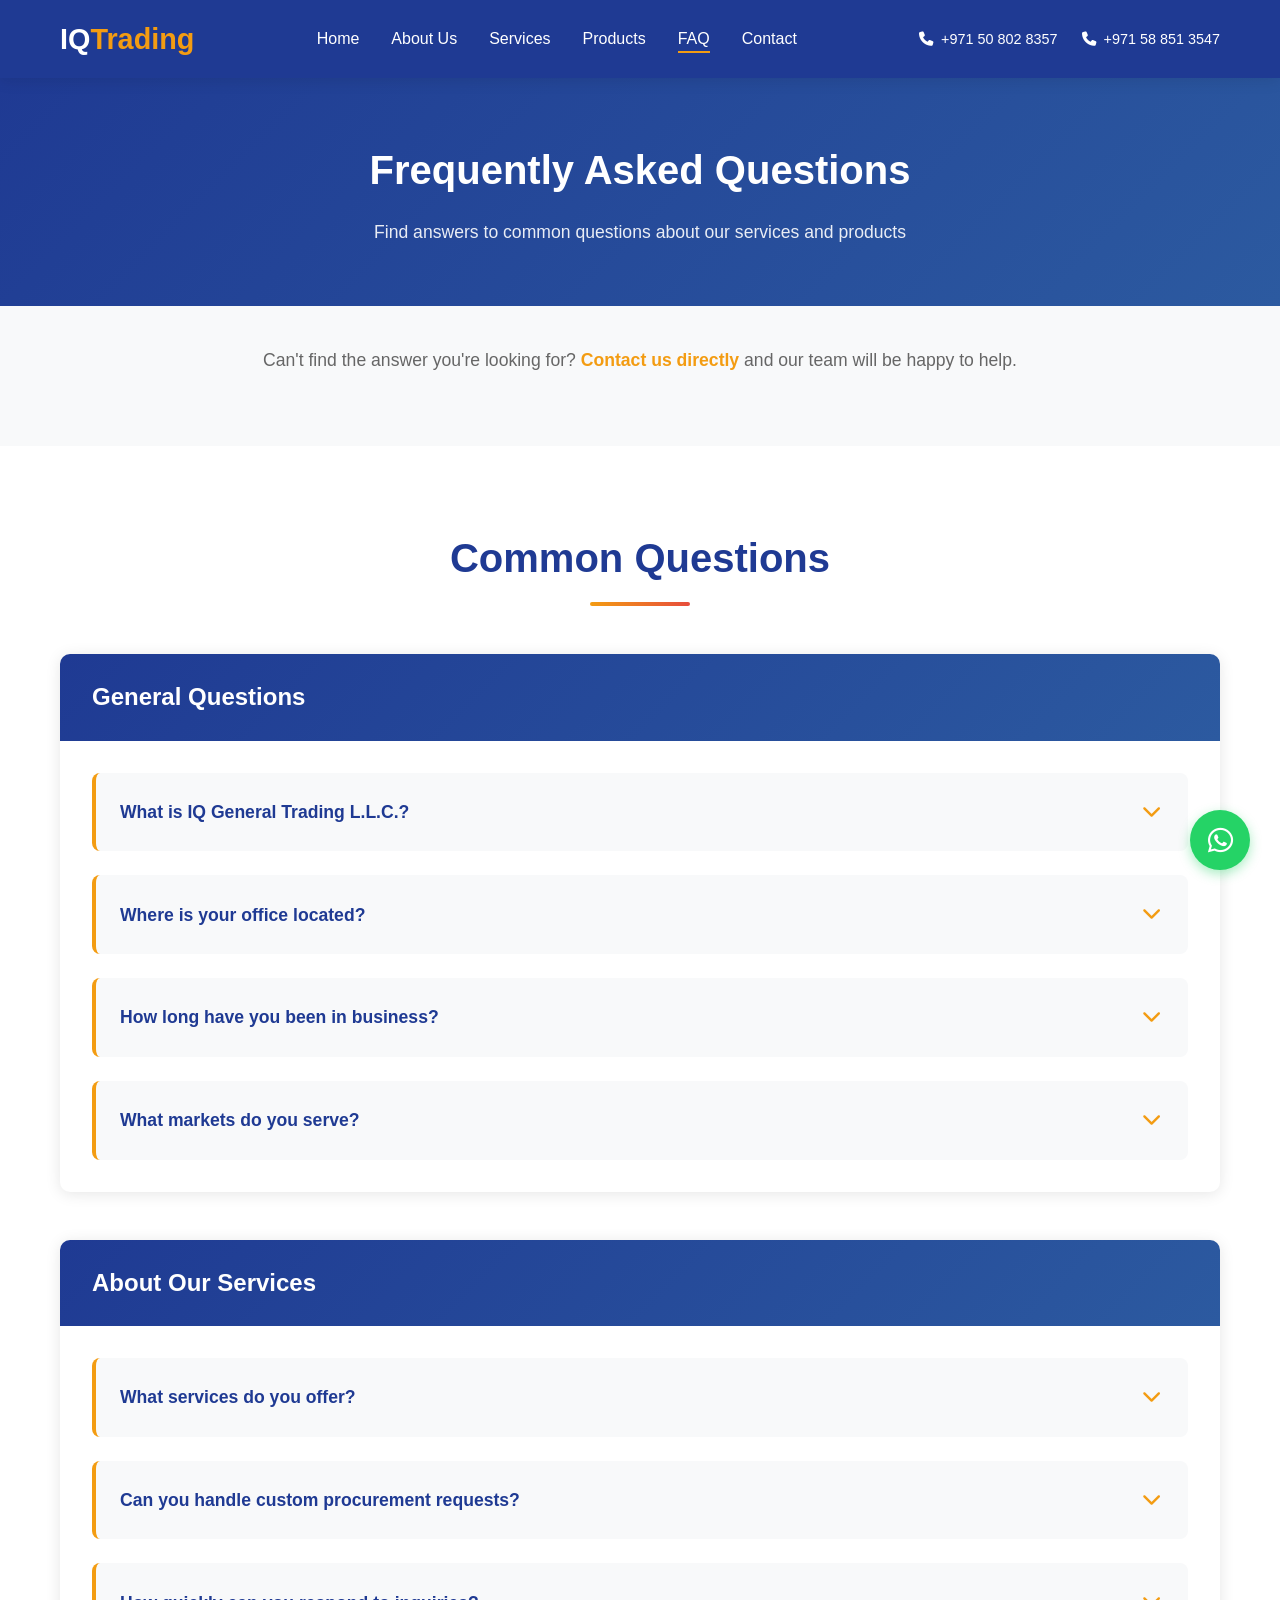
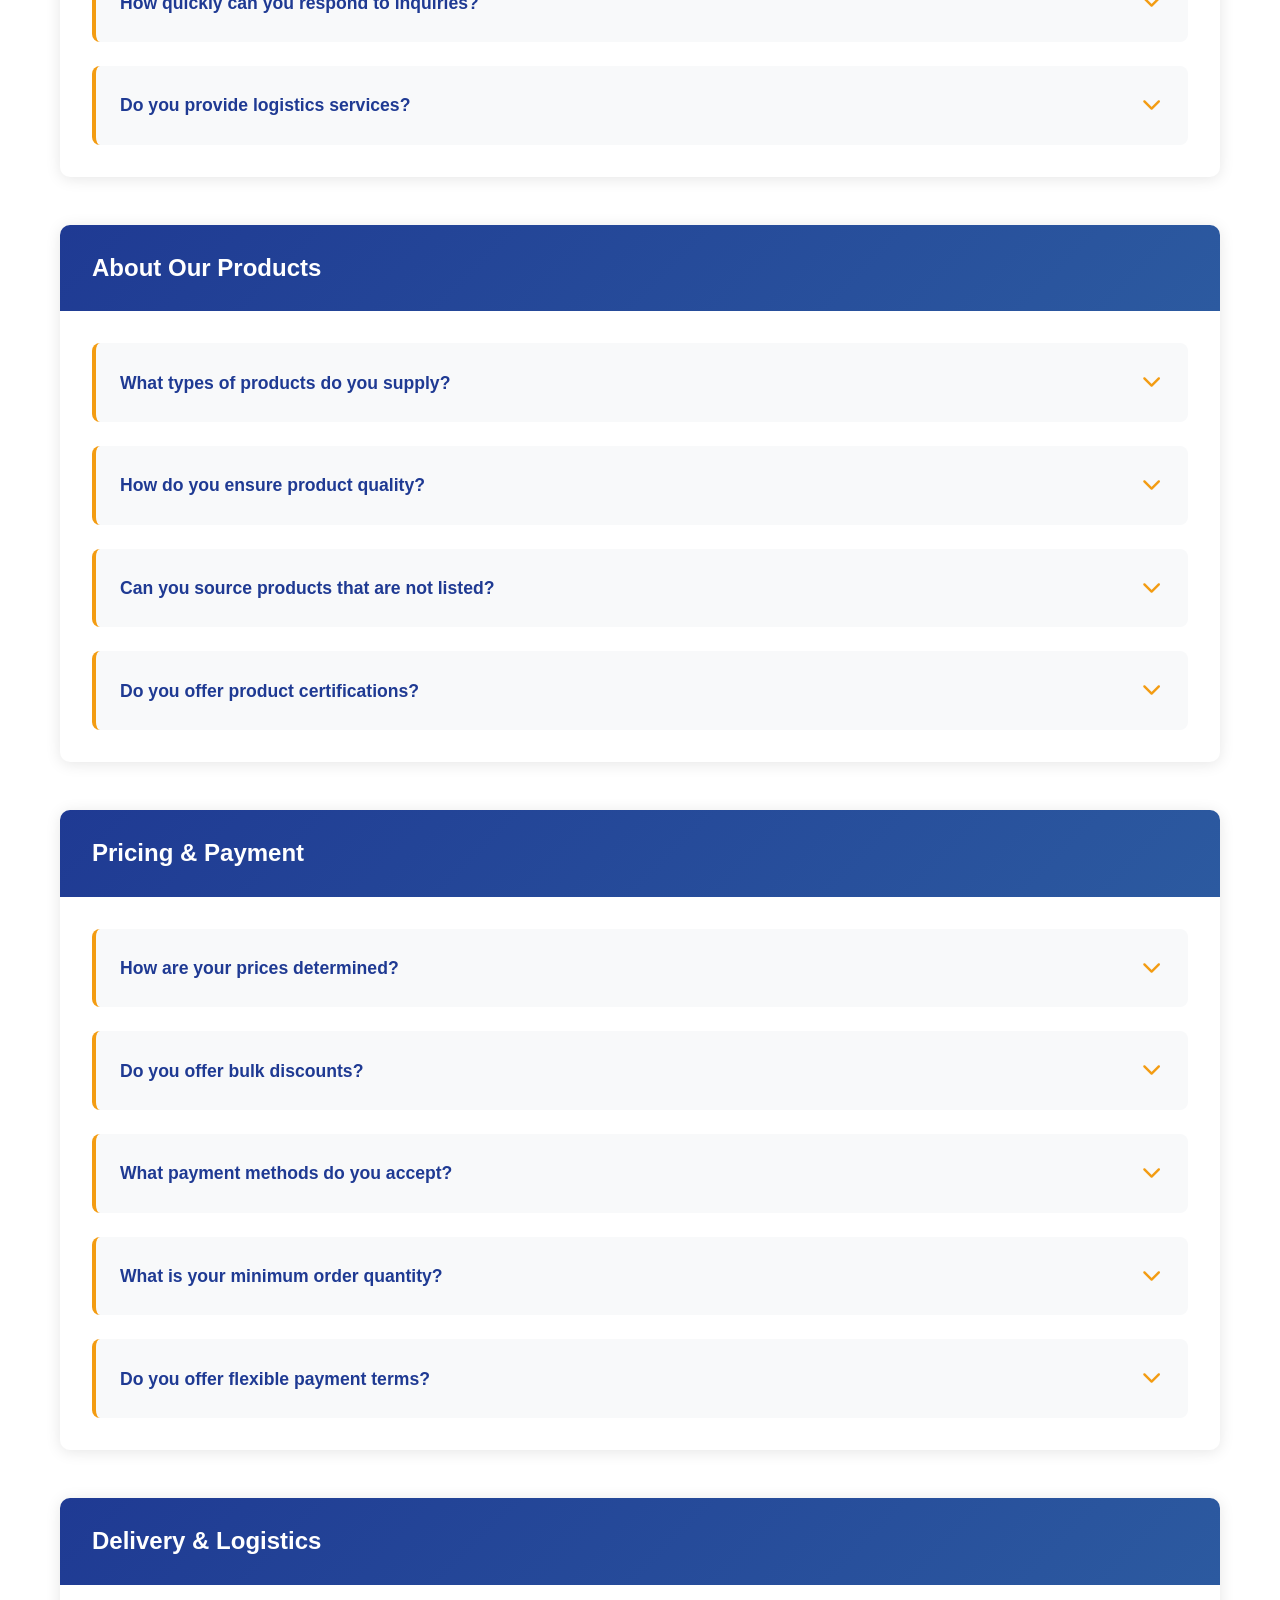
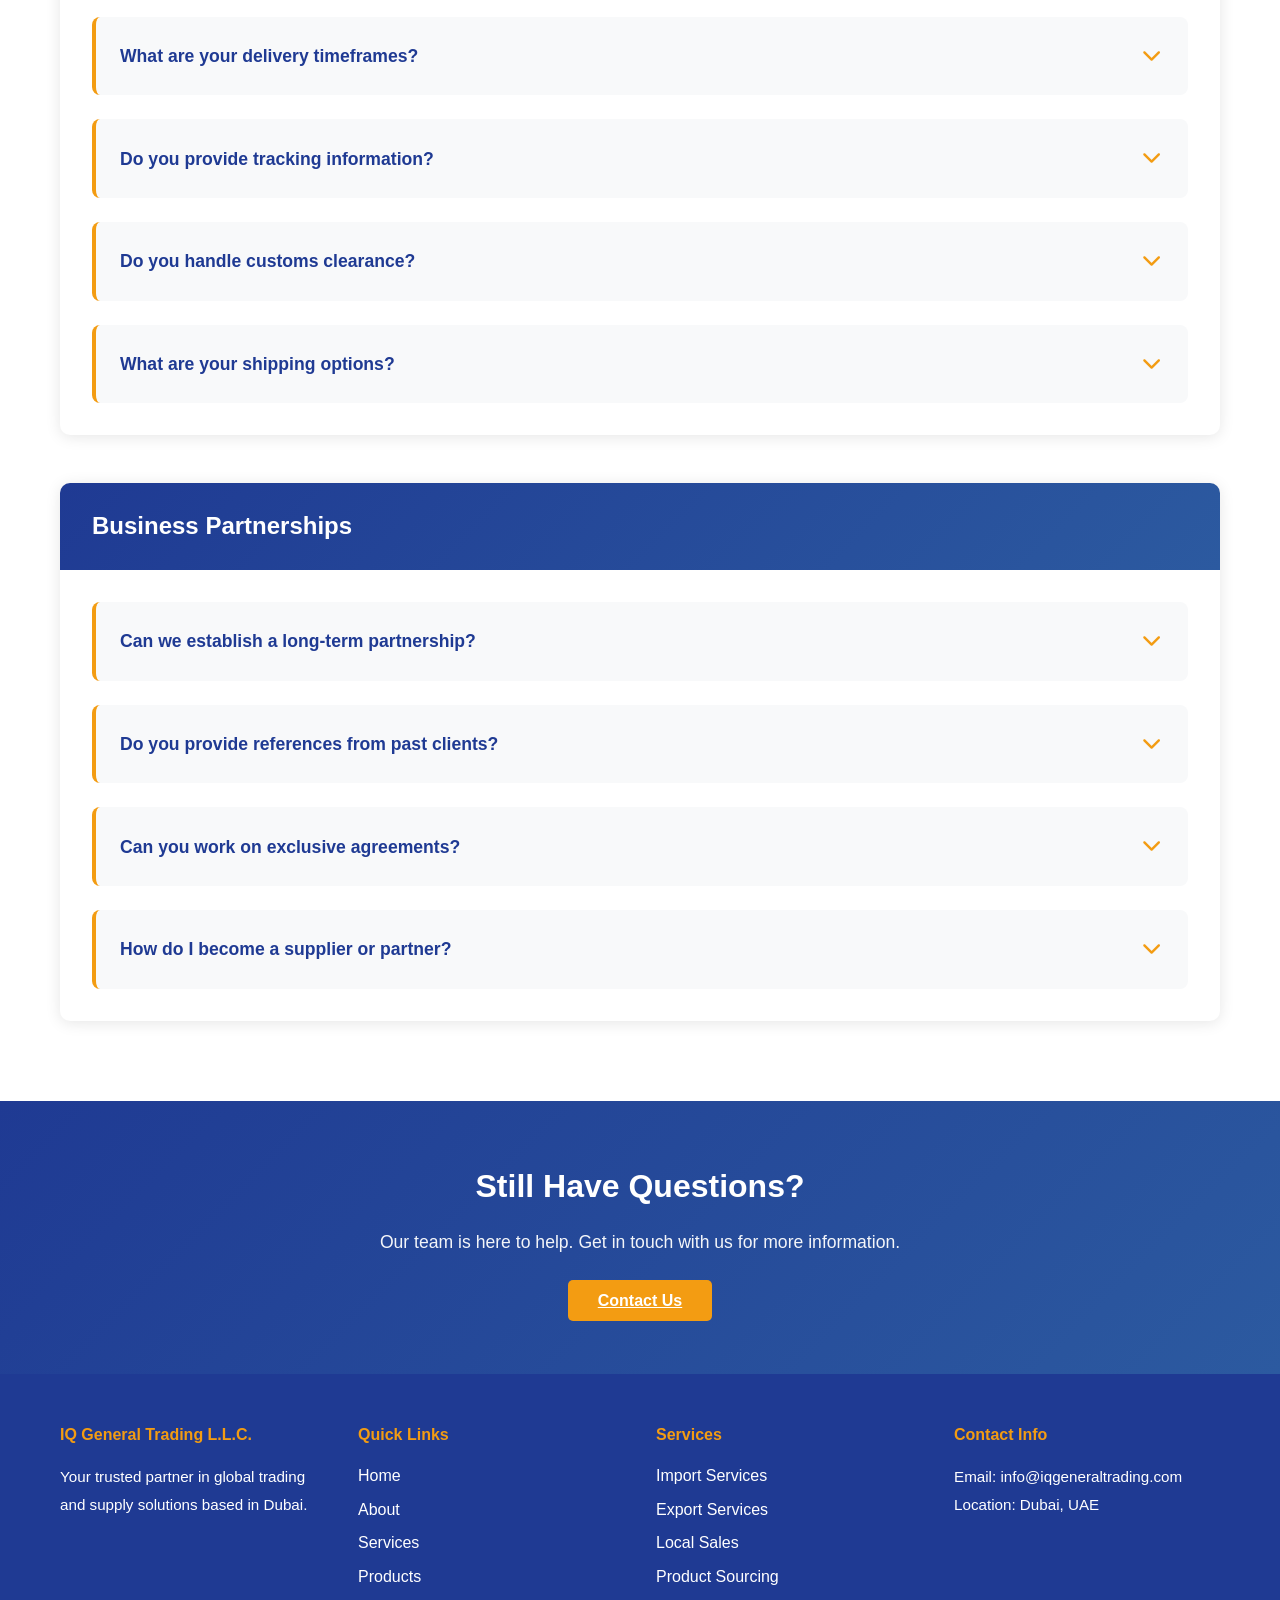
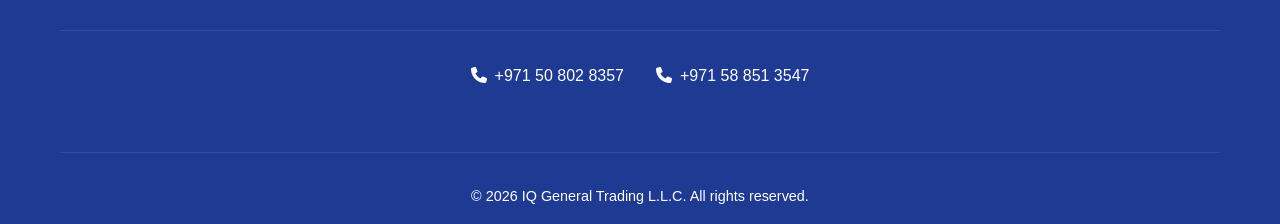
<file: faq.html>
<!DOCTYPE html>
<html lang="en">
<head>
    <meta charset="UTF-8">
    <meta name="viewport" content="width=device-width, initial-scale=1.0">
    <title>FAQ - IQ General Trading L.L.C.</title>
    <link rel="icon" type="image/svg+xml" href="favicon.svg">
    <link rel="stylesheet" href="common-styles.css">
    <link rel="stylesheet" href="faq-styles.css">
    <link rel="stylesheet" href="https://cdnjs.cloudflare.com/ajax/libs/font-awesome/6.4.0/css/all.min.css">
</head>
<body>
    <!-- Navigation Bar -->
    <nav class="navbar">
        <div class="container">
            <div class="nav-wrapper">
                <a href="index.html" class="logo">
                    <h1>IQ<span>Trading</span></h1>
                </a>
                <ul class="nav-menu">
                    <li><a href="index.html" class="nav-link">Home</a></li>
                    <li><a href="about.html" class="nav-link">About Us</a></li>
                    <li><a href="services.html" class="nav-link">Services</a></li>
                    <li><a href="products.html" class="nav-link">Products</a></li>
                    <li><a href="faq.html" class="nav-link">FAQ</a></li>
                    <li><a href="contact.html" class="nav-link">Contact</a></li>
                </ul>
                <div class="nav-contact">
                    <a href="tel:+971508028357" class="nav-phone"><i class="fas fa-phone"></i>+971 50 802 8357</a>
                    <a href="tel:+971588513547" class="nav-phone"><i class="fas fa-phone"></i>+971 58 851 3547</a>
                </div>
                <div class="hamburger">
                    <span></span>
                    <span></span>
                    <span></span>
                </div>
            </div>
        </div>
    </nav>

    <!-- Page Header -->
    <section class="page-header">
        <div class="container">
            <h2>Frequently Asked Questions</h2>
            <p>Find answers to common questions about our services and products</p>
        </div>
    </section>

    <!-- FAQ Introduction -->
    <section class="faq-intro">
        <div class="container">
            <p class="intro-text">Can't find the answer you're looking for? <a href="contact.html">Contact us directly</a> and our team will be happy to help.</p>
        </div>
    </section>

    <!-- Main FAQ Section -->
    <section class="faq-main">
        <div class="container">
            <h2 class="section-title">Common Questions</h2>
            
            <div class="faq-categories">
                <!-- General Questions -->
                <div class="faq-category">
                    <h3 class="category-title">General Questions</h3>
                    <div class="faq-items">
                        <div class="faq-item-main">
                            <div class="faq-header" onclick="toggleFAQ(this)">
                                <h4>What is IQ General Trading L.L.C.?</h4>
                                <span class="faq-toggle"><i class="fas fa-chevron-down"></i></span>
                            </div>
                            <div class="faq-answer" style="display: none;">
                                <p>IQ General Trading L.L.C. is a Dubai-based trading company specializing in import, export, local trading, and general order supply. We connect international manufacturers with local and regional markets, providing reliable sourcing and supply solutions to businesses across the UAE and beyond.</p>
                            </div>
                        </div>

                        <div class="faq-item-main">
                            <div class="faq-header" onclick="toggleFAQ(this)">
                                <h4>Where is your office located?</h4>
                                <span class="faq-toggle"><i class="fas fa-chevron-down"></i></span>
                            </div>
                            <div class="faq-answer" style="display: none;">
                                <p>Our office is located at Office No. 102, Redha Hassan Mararr Building, Al Murarr, Dubai, UAE. We are conveniently situated in Dubai, making it easy for local clients to visit us.</p>
                            </div>
                        </div>

                        <div class="faq-item-main">
                            <div class="faq-header" onclick="toggleFAQ(this)">
                                <h4>How long have you been in business?</h4>
                                <span class="faq-toggle"><i class="fas fa-chevron-down"></i></span>
                            </div>
                            <div class="faq-answer" style="display: none;">
                                <p>We have years of professional trading experience and established relationships with suppliers and customers across the UAE and international markets. Our experience ensures reliable service and quality products.</p>
                            </div>
                        </div>

                        <div class="faq-item-main">
                            <div class="faq-header" onclick="toggleFAQ(this)">
                                <h4>What markets do you serve?</h4>
                                <span class="faq-toggle"><i class="fas fa-chevron-down"></i></span>
                            </div>
                            <div class="faq-answer" style="display: none;">
                                <p>We serve businesses across the United Arab Emirates, the Middle East region, and international markets including Asia-Pacific and Europe. Our network allows us to facilitate trade across multiple regions.</p>
                            </div>
                        </div>
                    </div>
                </div>

                <!-- Services Questions -->
                <div class="faq-category">
                    <h3 class="category-title">About Our Services</h3>
                    <div class="faq-items">
                        <div class="faq-item-main">
                            <div class="faq-header" onclick="toggleFAQ(this)">
                                <h4>What services do you offer?</h4>
                                <span class="faq-toggle"><i class="fas fa-chevron-down"></i></span>
                            </div>
                            <div class="faq-answer" style="display: none;">
                                <p>We offer six main services:</p>
                                <ul class="faq-list">
                                    <li>Import Services</li>
                                    <li>Export Services</li>
                                    <li>Local Sales & Distribution</li>
                                    <li>General Order Supply</li>
                                    <li>Product Sourcing</li>
                                    <li>Logistics & Supply Chain Management</li>
                                </ul>
                                <p>Each service can be customized to meet your specific business needs.</p>
                            </div>
                        </div>

                        <div class="faq-item-main">
                            <div class="faq-header" onclick="toggleFAQ(this)">
                                <h4>Can you handle custom procurement requests?</h4>
                                <span class="faq-toggle"><i class="fas fa-chevron-down"></i></span>
                            </div>
                            <div class="faq-answer" style="display: none;">
                                <p>Yes, absolutely! We specialize in custom procurement solutions. Whether you need products with specific specifications, custom quantities, or hard-to-find items, our team will work with you to source exactly what you need.</p>
                            </div>
                        </div>

                        <div class="faq-item-main">
                            <div class="faq-header" onclick="toggleFAQ(this)">
                                <h4>How quickly can you respond to inquiries?</h4>
                                <span class="faq-toggle"><i class="fas fa-chevron-down"></i></span>
                            </div>
                            <div class="faq-answer" style="display: none;">
                                <p>We aim to respond to all inquiries within 24 business hours. For urgent matters, please mention this in your message, and we will prioritize your request accordingly.</p>
                            </div>
                        </div>

                        <div class="faq-item-main">
                            <div class="faq-header" onclick="toggleFAQ(this)">
                                <h4>Do you provide logistics services?</h4>
                                <span class="faq-toggle"><i class="fas fa-chevron-down"></i></span>
                            </div>
                            <div class="faq-answer" style="display: none;">
                                <p>Yes, we provide comprehensive logistics and supply chain management services including warehouse management, freight forwarding, customs clearance, tracking, and timely delivery to ensure smooth operations.</p>
                            </div>
                        </div>
                    </div>
                </div>

                <!-- Products Questions -->
                <div class="faq-category">
                    <h3 class="category-title">About Our Products</h3>
                    <div class="faq-items">
                        <div class="faq-item-main">
                            <div class="faq-header" onclick="toggleFAQ(this)">
                                <h4>What types of products do you supply?</h4>
                                <span class="faq-toggle"><i class="fas fa-chevron-down"></i></span>
                            </div>
                            <div class="faq-answer" style="display: none;">
                                <p>We supply products across multiple categories including:</p>
                                <ul class="faq-list">
                                    <li>Industrial Tools</li>
                                    <li>Electrical Equipment</li>
                                    <li>Construction Materials</li>
                                    <li>Chemical Products</li>
                                    <li>Machinery Parts & Accessories</li>
                                    <li>Packaging Materials</li>
                                </ul>
                                <p>We can also source products beyond these categories based on client requirements.</p>
                            </div>
                        </div>

                        <div class="faq-item-main">
                            <div class="faq-header" onclick="toggleFAQ(this)">
                                <h4>How do you ensure product quality?</h4>
                                <span class="faq-toggle"><i class="fas fa-chevron-down"></i></span>
                            </div>
                            <div class="faq-answer" style="display: none;">
                                <p>We conduct rigorous quality inspections at the source and upon receipt of products. All products are sourced from certified manufacturers and meet international standards. We provide product warranties and customer protection guarantees.</p>
                            </div>
                        </div>

                        <div class="faq-item-main">
                            <div class="faq-header" onclick="toggleFAQ(this)">
                                <h4>Can you source products that are not listed?</h4>
                                <span class="faq-toggle"><i class="fas fa-chevron-down"></i></span>
                            </div>
                            <div class="faq-answer" style="display: none;">
                                <p>Yes, we have an extensive international supplier network and can source virtually any product based on your specifications. Contact us with your requirements, and we'll identify the best suppliers and pricing for you.</p>
                            </div>
                        </div>

                        <div class="faq-item-main">
                            <div class="faq-header" onclick="toggleFAQ(this)">
                                <h4>Do you offer product certifications?</h4>
                                <span class="faq-toggle"><i class="fas fa-chevron-down"></i></span>
                            </div>
                            <div class="faq-answer" style="display: none;">
                                <p>Yes, all our products come with necessary certifications and comply with international standards. We can provide documentation for product certifications upon request.</p>
                            </div>
                        </div>
                    </div>
                </div>

                <!-- Pricing & Payment Questions -->
                <div class="faq-category">
                    <h3 class="category-title">Pricing & Payment</h3>
                    <div class="faq-items">
                        <div class="faq-item-main">
                            <div class="faq-header" onclick="toggleFAQ(this)">
                                <h4>How are your prices determined?</h4>
                                <span class="faq-toggle"><i class="fas fa-chevron-down"></i></span>
                            </div>
                            <div class="faq-answer" style="display: none;">
                                <p>Our pricing is competitive and based on current market rates, product type, quantity, and supplier costs. We provide transparent pricing and are happy to negotiate bulk discounts for large orders. Request a quote from our team for specific pricing.</p>
                            </div>
                        </div>

                        <div class="faq-item-main">
                            <div class="faq-header" onclick="toggleFAQ(this)">
                                <h4>Do you offer bulk discounts?</h4>
                                <span class="faq-toggle"><i class="fas fa-chevron-down"></i></span>
                            </div>
                            <div class="faq-answer" style="display: none;">
                                <p>Yes, we offer significant discounts for bulk orders. The exact discount depends on product type, quantity, and specifications. Contact us with your bulk order requirements for a customized quote.</p>
                            </div>
                        </div>

                        <div class="faq-item-main">
                            <div class="faq-header" onclick="toggleFAQ(this)">
                                <h4>What payment methods do you accept?</h4>
                                <span class="faq-toggle"><i class="fas fa-chevron-down"></i></span>
                            </div>
                            <div class="faq-answer" style="display: none;">
                                <p>We accept bank transfers, letters of credit (L/C), and other secure payment methods. Payment terms can be negotiated based on your requirements and order size. Contact us to discuss payment options.</p>
                            </div>
                        </div>

                        <div class="faq-item-main">
                            <div class="faq-header" onclick="toggleFAQ(this)">
                                <h4>What is your minimum order quantity?</h4>
                                <span class="faq-toggle"><i class="fas fa-chevron-down"></i></span>
                            </div>
                            <div class="faq-answer" style="display: none;">
                                <p>Minimum order quantities vary depending on the product. For some products, we accept small orders, while others have higher minimums. Contact us with your product requirements to confirm MOQ and pricing.</p>
                            </div>
                        </div>

                        <div class="faq-item-main">
                            <div class="faq-header" onclick="toggleFAQ(this)">
                                <h4>Do you offer flexible payment terms?</h4>
                                <span class="faq-toggle"><i class="fas fa-chevron-down"></i></span>
                            </div>
                            <div class="faq-answer" style="display: none;">
                                <p>Yes, we can negotiate flexible payment terms for established business relationships and large orders. Payment options can include upfront payment, 50/50 split, or credit terms. Discuss your specific needs with our team.</p>
                            </div>
                        </div>
                    </div>
                </div>

                <!-- Delivery & Logistics Questions -->
                <div class="faq-category">
                    <h3 class="category-title">Delivery & Logistics</h3>
                    <div class="faq-items">
                        <div class="faq-item-main">
                            <div class="faq-header" onclick="toggleFAQ(this)">
                                <h4>What are your delivery timeframes?</h4>
                                <span class="faq-toggle"><i class="fas fa-chevron-down"></i></span>
                            </div>
                            <div class="faq-answer" style="display: none;">
                                <p>Delivery timeframes depend on the product type, location, and whether it's imported or local supply. For local supplies in UAE, we typically deliver within 2-5 business days. International shipments may take 2-6 weeks depending on destination.</p>
                            </div>
                        </div>

                        <div class="faq-item-main">
                            <div class="faq-header" onclick="toggleFAQ(this)">
                                <h4>Do you provide tracking information?</h4>
                                <span class="faq-toggle"><i class="fas fa-chevron-down"></i></span>
                            </div>
                            <div class="faq-answer" style="display: none;">
                                <p>Yes, we provide complete tracking information for all shipments. You'll receive tracking numbers and can monitor your order status throughout the delivery process.</p>
                            </div>
                        </div>

                        <div class="faq-item-main">
                            <div class="faq-header" onclick="toggleFAQ(this)">
                                <h4>Do you handle customs clearance?</h4>
                                <span class="faq-toggle"><i class="fas fa-chevron-down"></i></span>
                            </div>
                            <div class="faq-answer" style="display: none;">
                                <p>Yes, we handle all customs clearance procedures and documentation for imports and exports. Our experience ensures smooth clearance and compliance with all regulations.</p>
                            </div>
                        </div>

                        <div class="faq-item-main">
                            <div class="faq-header" onclick="toggleFAQ(this)">
                                <h4>What are your shipping options?</h4>
                                <span class="faq-toggle"><i class="fas fa-chevron-down"></i></span>
                            </div>
                            <div class="faq-answer" style="display: none;">
                                <p>We offer multiple shipping options including air freight, sea freight, and ground transportation depending on your urgency and budget. Contact us to discuss the best option for your shipment.</p>
                            </div>
                        </div>
                    </div>
                </div>

                <!-- Partnership Questions -->
                <div class="faq-category">
                    <h3 class="category-title">Business Partnerships</h3>
                    <div class="faq-items">
                        <div class="faq-item-main">
                            <div class="faq-header" onclick="toggleFAQ(this)">
                                <h4>Can we establish a long-term partnership?</h4>
                                <span class="faq-toggle"><i class="fas fa-chevron-down"></i></span>
                            </div>
                            <div class="faq-answer" style="display: none;">
                                <p>Absolutely! We are interested in building long-term partnerships with reliable clients. Long-term relationships often come with better pricing, priority service, and customized solutions. Contact us to discuss partnership opportunities.</p>
                            </div>
                        </div>

                        <div class="faq-item-main">
                            <div class="faq-header" onclick="toggleFAQ(this)">
                                <h4>Do you provide references from past clients?</h4>
                                <span class="faq-toggle"><i class="fas fa-chevron-down"></i></span>
                            </div>
                            <div class="faq-answer" style="display: none;">
                                <p>Yes, we can provide references and testimonials from satisfied clients upon request. These references can help you understand the quality of our service and reliability.</p>
                            </div>
                        </div>

                        <div class="faq-item-main">
                            <div class="faq-header" onclick="toggleFAQ(this)">
                                <h4>Can you work on exclusive agreements?</h4>
                                <span class="faq-toggle"><i class="fas fa-chevron-down"></i></span>
                            </div>
                            <div class="faq-answer" style="display: none;">
                                <p>We are open to discussing exclusive distribution or supply agreements with qualifying partners. Contact our team to discuss the details and benefits of an exclusive partnership.</p>
                            </div>
                        </div>

                        <div class="faq-item-main">
                            <div class="faq-header" onclick="toggleFAQ(this)">
                                <h4>How do I become a supplier or partner?</h4>
                                <span class="faq-toggle"><i class="fas fa-chevron-down"></i></span>
                            </div>
                            <div class="faq-answer" style="display: none;">
                                <p>If you're a manufacturer or supplier interested in partnering with us, please contact us directly with your company information and product details. We'll discuss potential collaboration opportunities.</p>
                            </div>
                        </div>
                    </div>
                </div>
            </div>
        </div>
    </section>

    <!-- CTA Section -->
    <section class="cta-section">
        <div class="container">
            <h2>Still Have Questions?</h2>
            <p>Our team is here to help. Get in touch with us for more information.</p>
            <a href="contact.html" class="btn btn-primary">Contact Us</a>
        </div>
    </section>

    <!-- Footer -->
    <footer class="footer">
        <div class="container">
            <div class="footer-content">
                <div class="footer-section">
                    <h4>IQ General Trading L.L.C.</h4>
                    <p>Your trusted partner in global trading and supply solutions based in Dubai.</p>
                </div>
                <div class="footer-section">
                    <h4>Quick Links</h4>
                    <ul>
                        <li><a href="index.html">Home</a></li>
                        <li><a href="about.html">About</a></li>
                        <li><a href="services.html">Services</a></li>
                        <li><a href="products.html">Products</a></li>
                    </ul>
                </div>
                <div class="footer-section">
                    <h4>Services</h4>
                    <ul>
                        <li><a href="services.html">Import Services</a></li>
                        <li><a href="services.html">Export Services</a></li>
                        <li><a href="services.html">Local Sales</a></li>
                        <li><a href="services.html">Product Sourcing</a></li>
                    </ul>
                </div>
                <div class="footer-section">
                    <h4>Contact Info</h4>
                    <p>Email: <a href="mailto:info@iqgeneraltrading.com">info@iqgeneraltrading.com</a></p>
                    <p>Location: Dubai, UAE</p>
                </div>
            </div>
            <div class="footer-contact-info">
                <div class="footer-phones">
                    <a href="tel:+971508028357" class="footer-phone"><i class="fas fa-phone"></i>+971 50 802 8357</a>
                    <a href="tel:+971588513547" class="footer-phone"><i class="fas fa-phone"></i>+971 58 851 3547</a>
                </div>
            </div>
            <div class="footer-bottom">
                <p>&copy; 2026 IQ General Trading L.L.C. All rights reserved.</p>
            </div>
        </div>
    </footer>

    <!-- WhatsApp Button -->
    <a href="https://wa.me/971508028357" class="whatsapp-btn" target="_blank" title="Chat with us on WhatsApp">
        <i class="fab fa-whatsapp"></i>
    </a>

    <script src="script.js"></script>
</body>
</html>
</file>
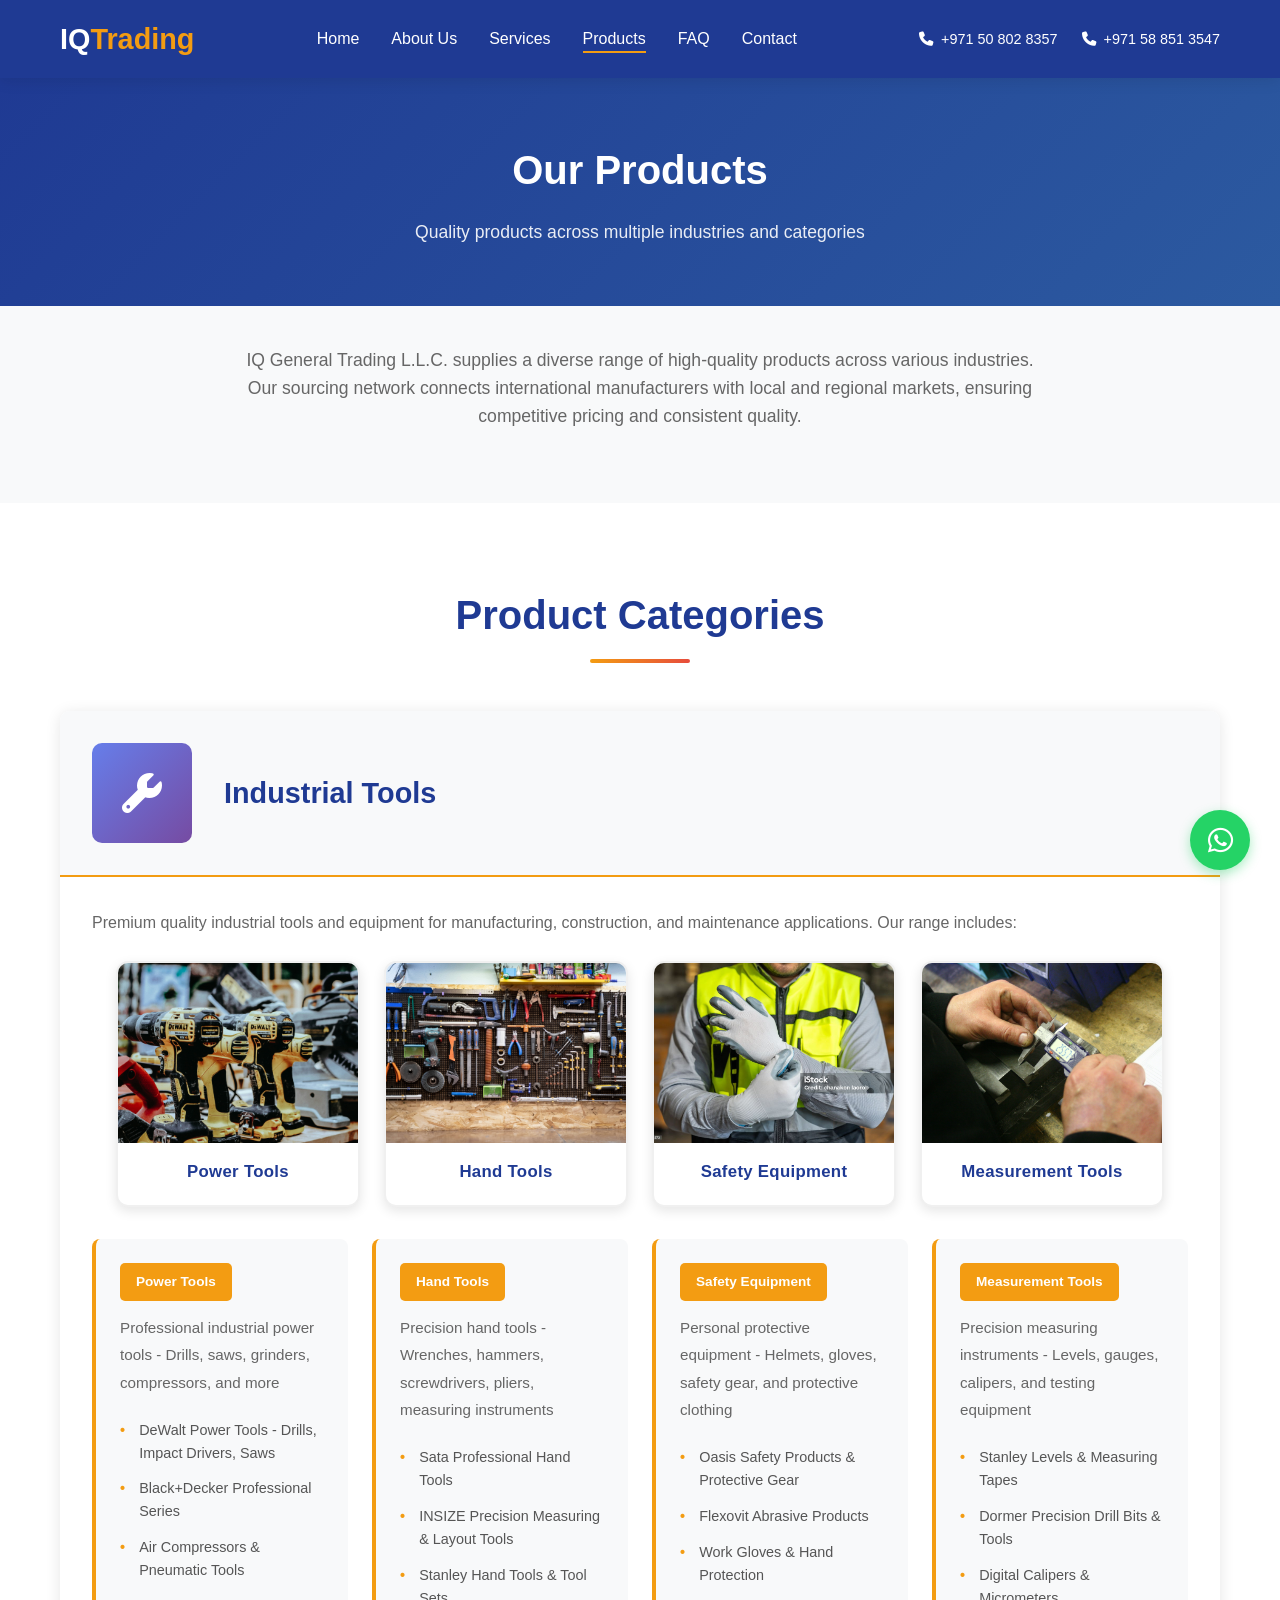
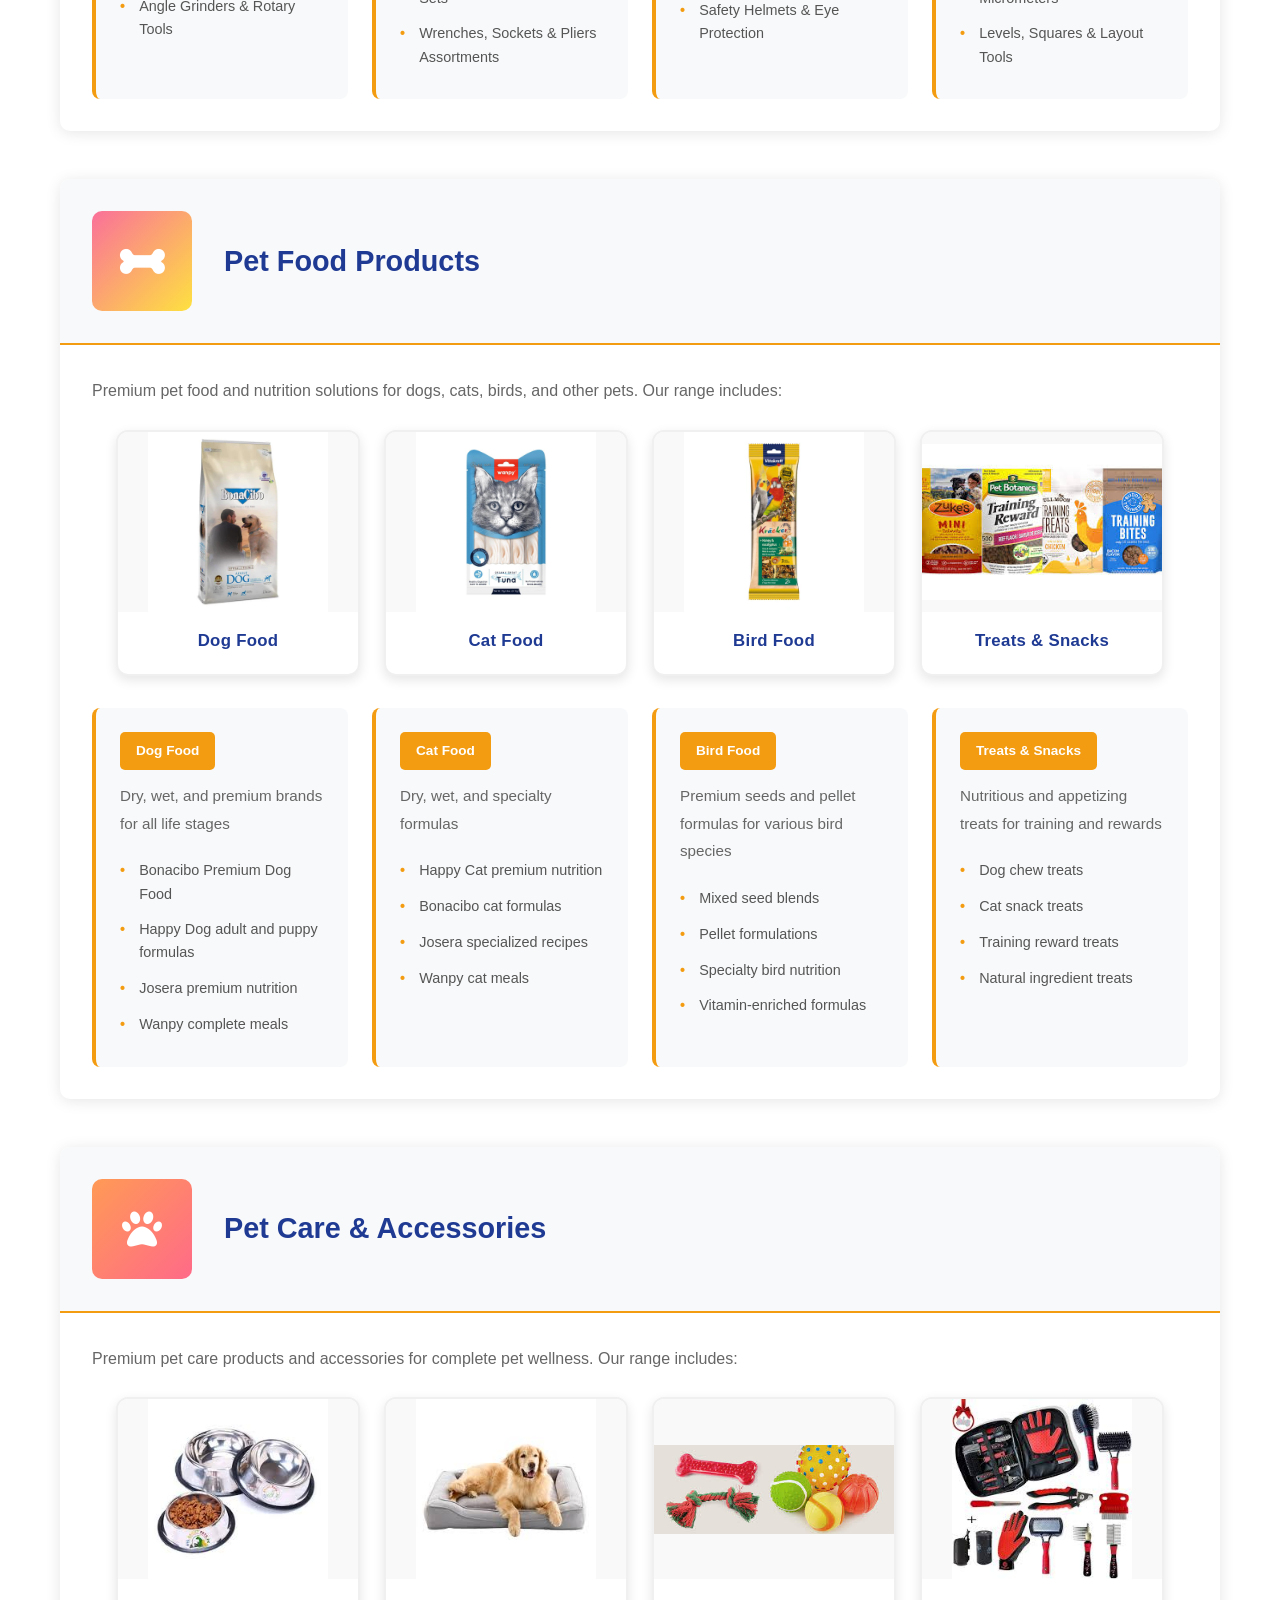
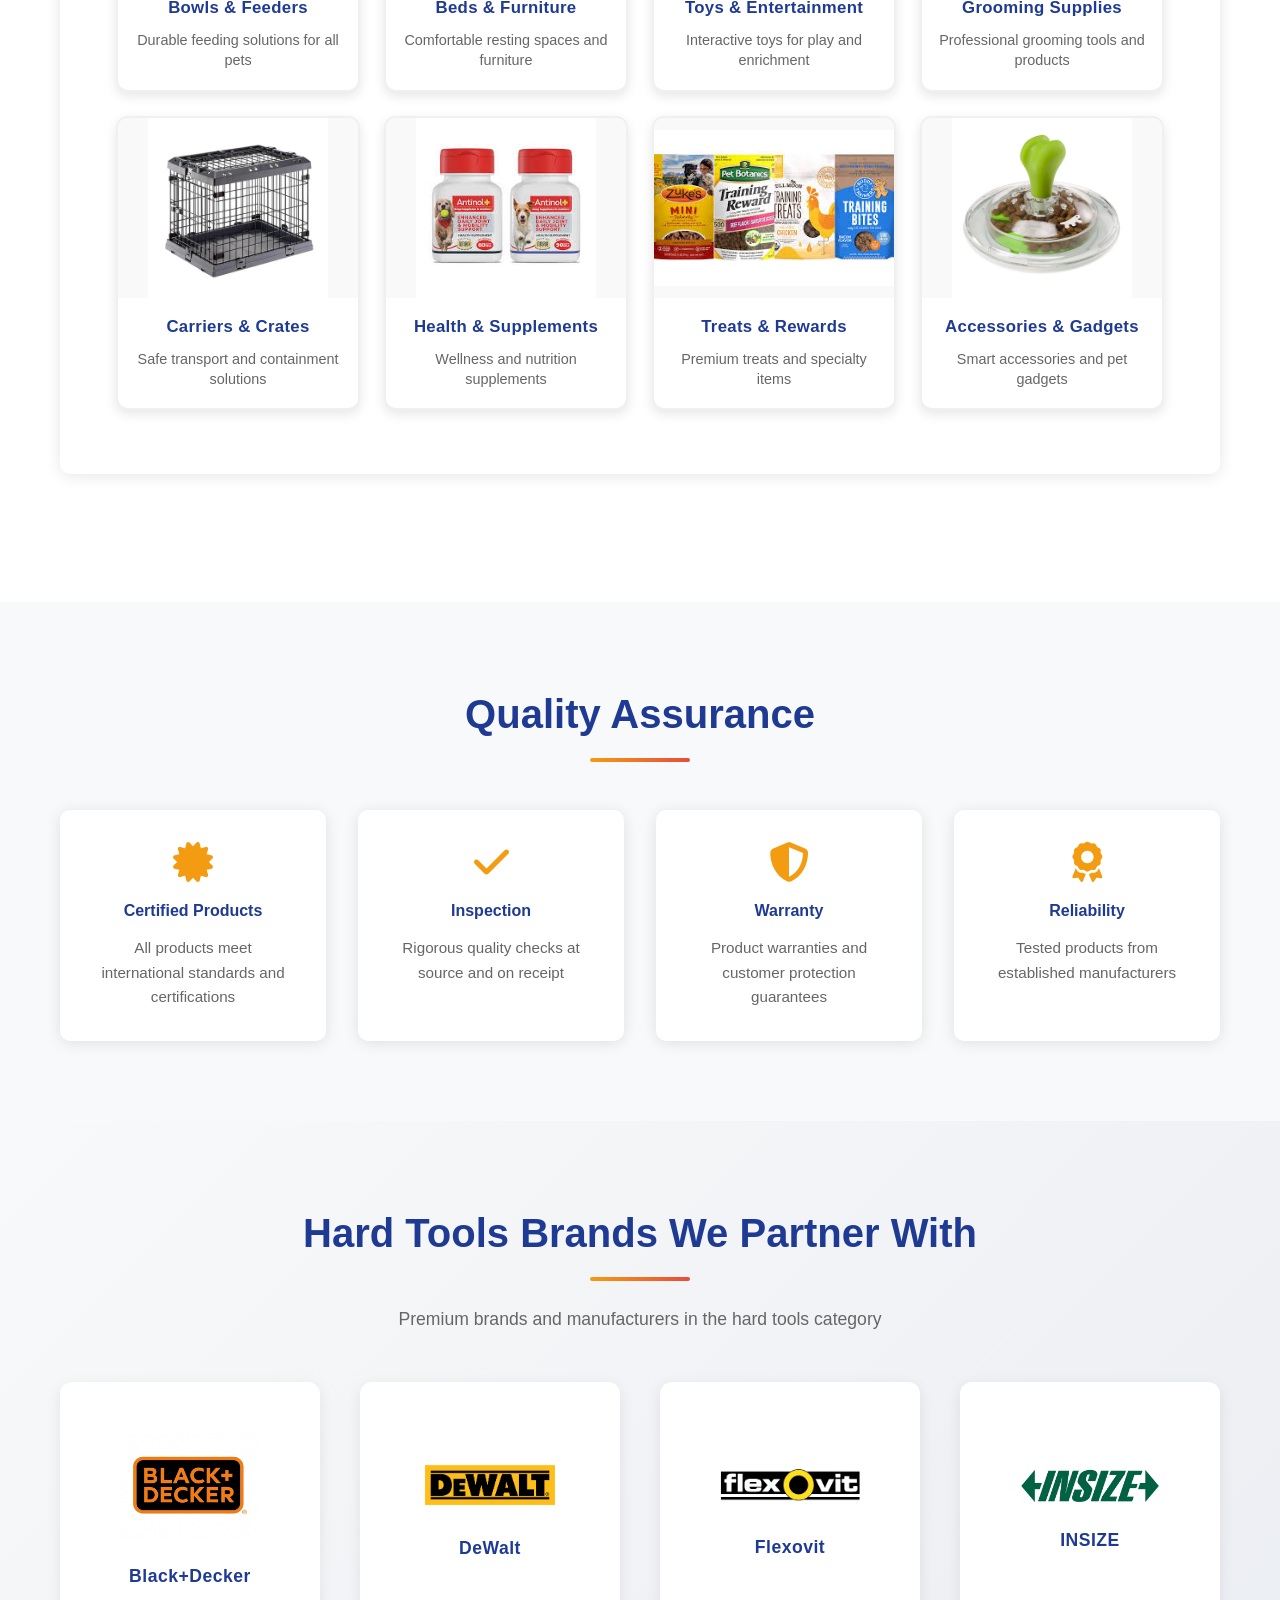
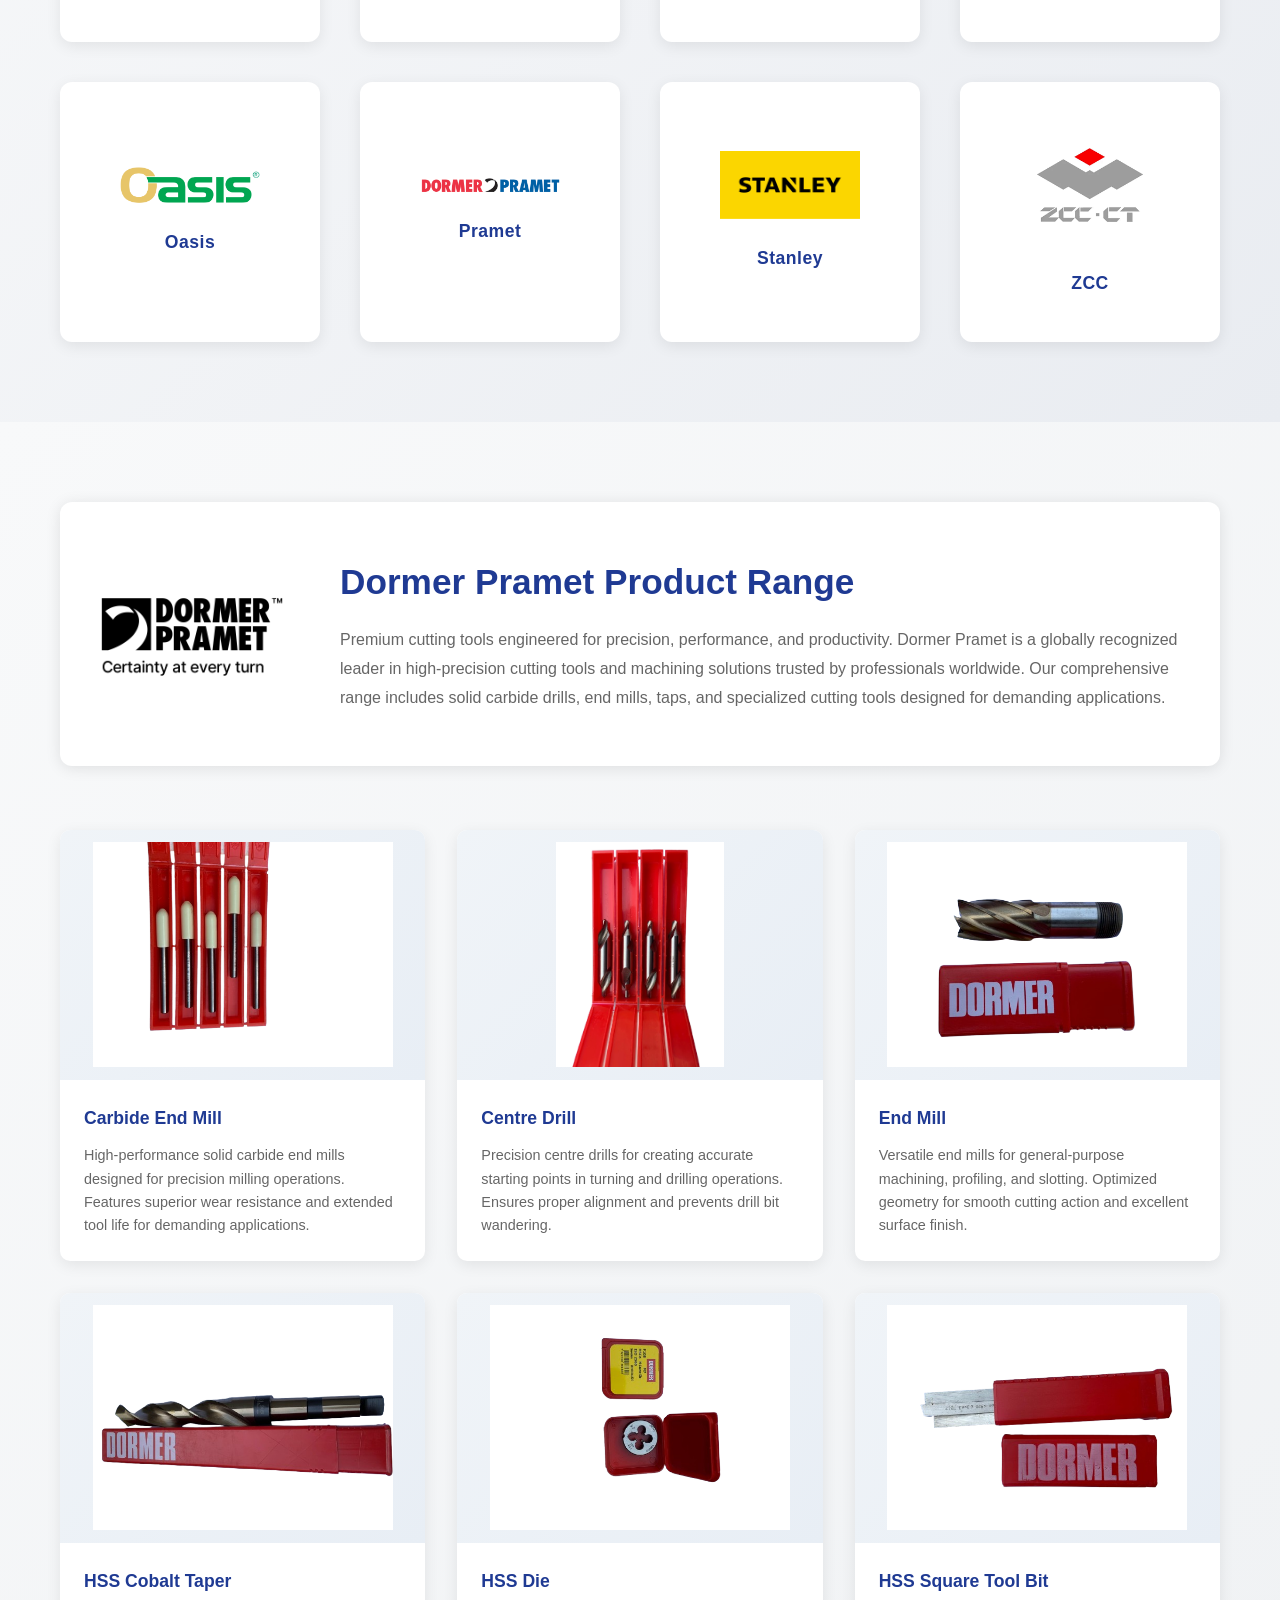
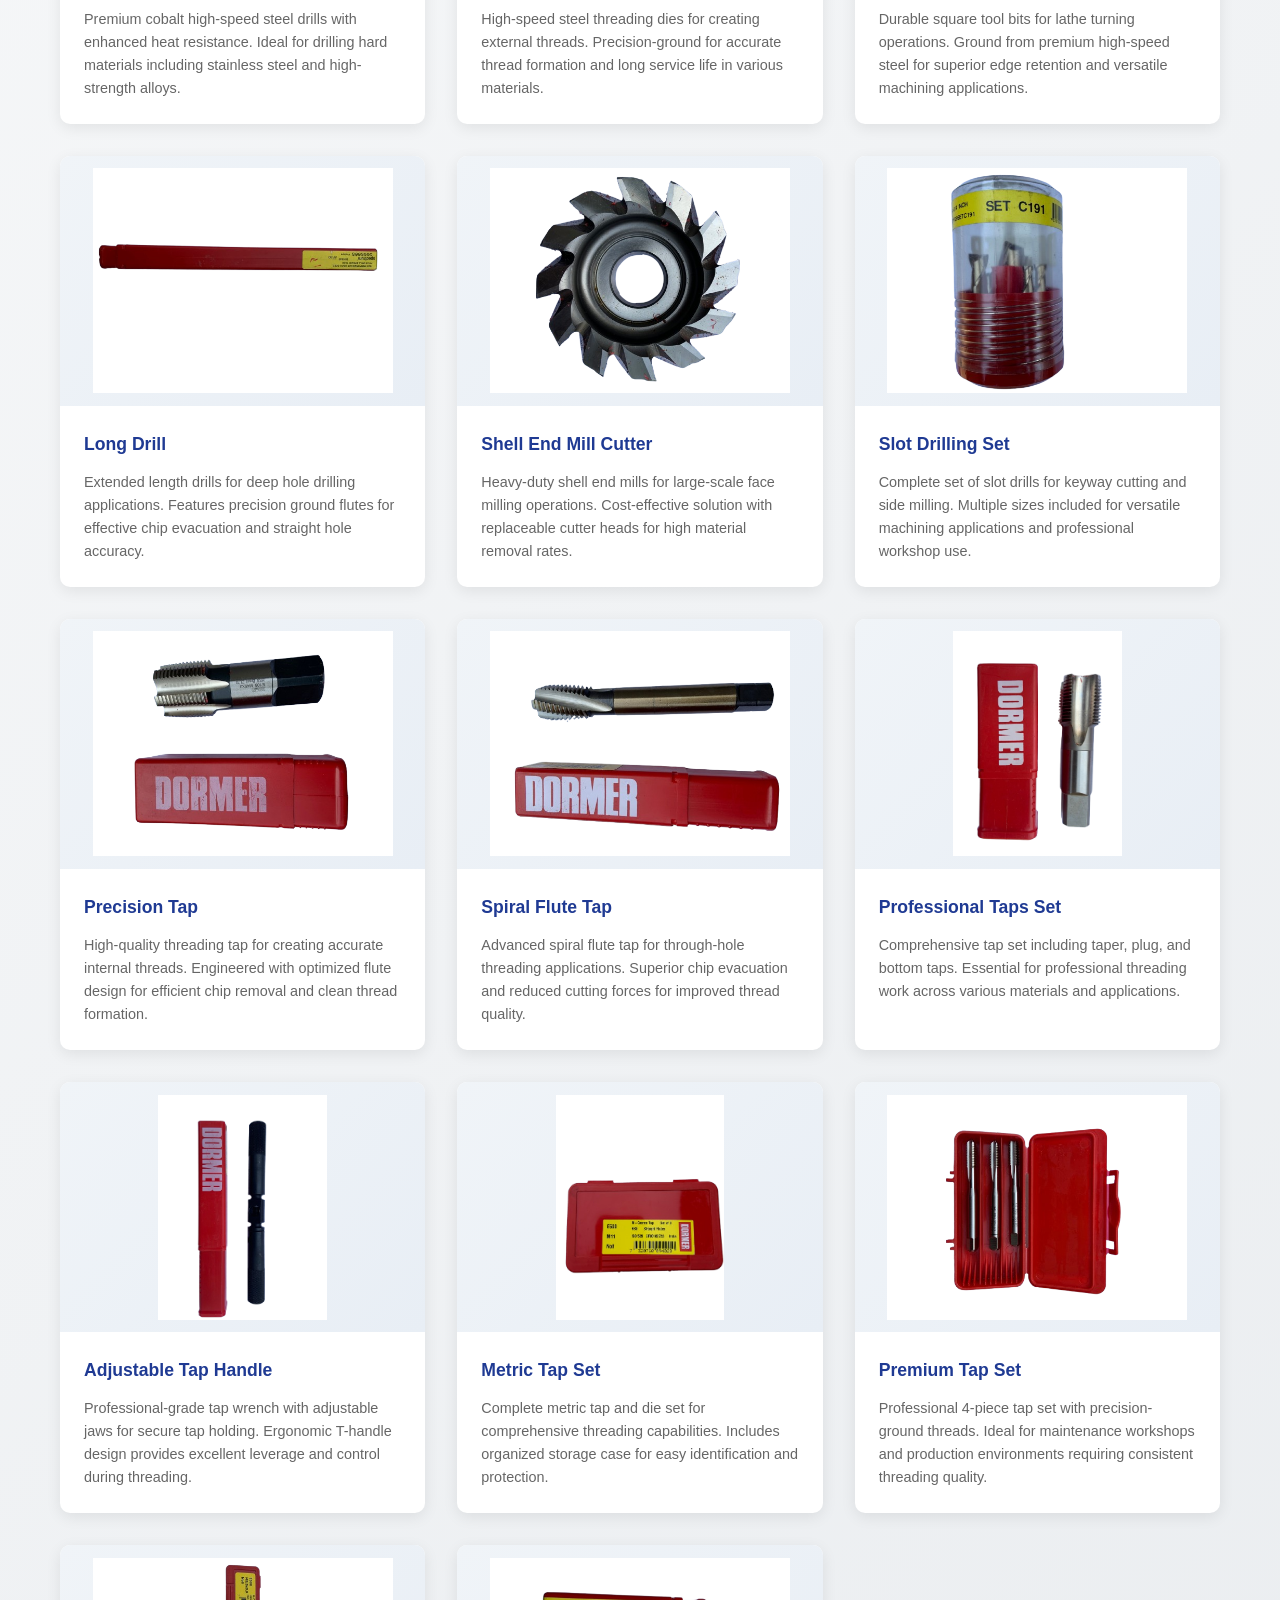
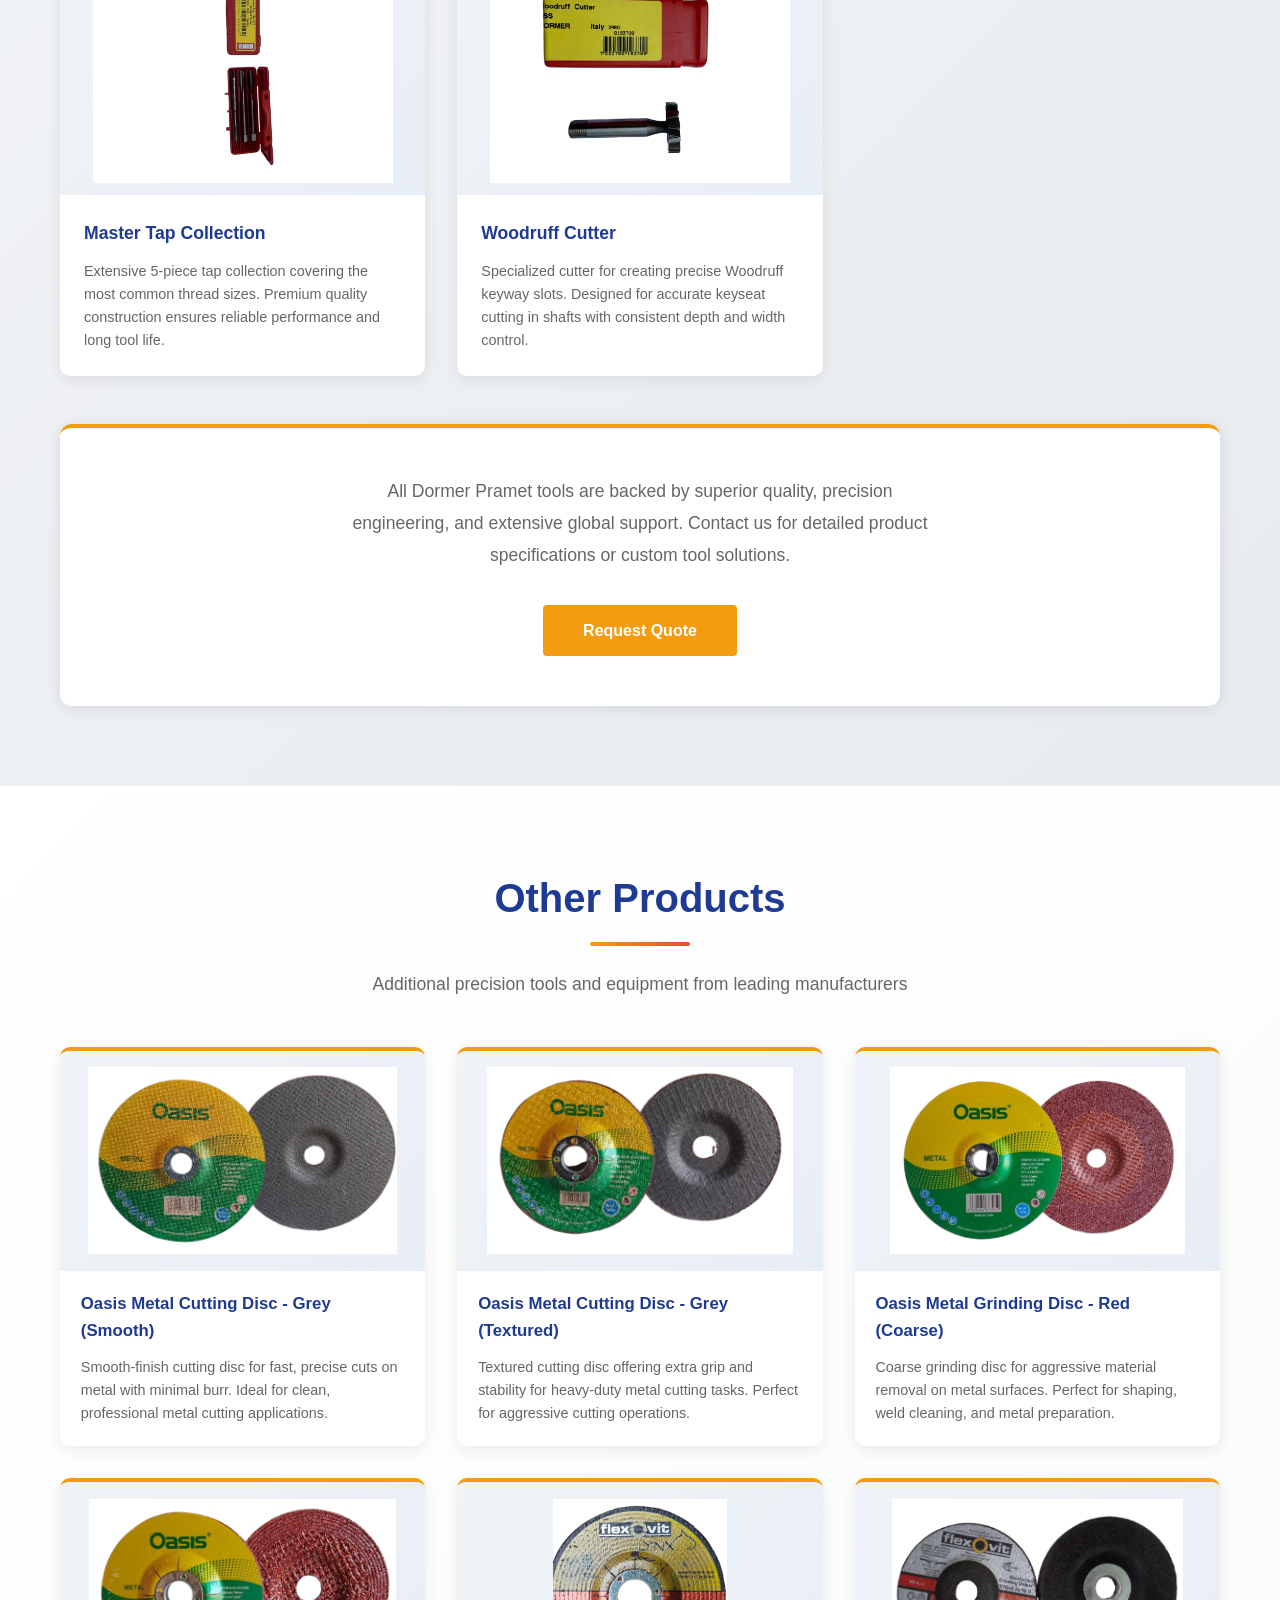
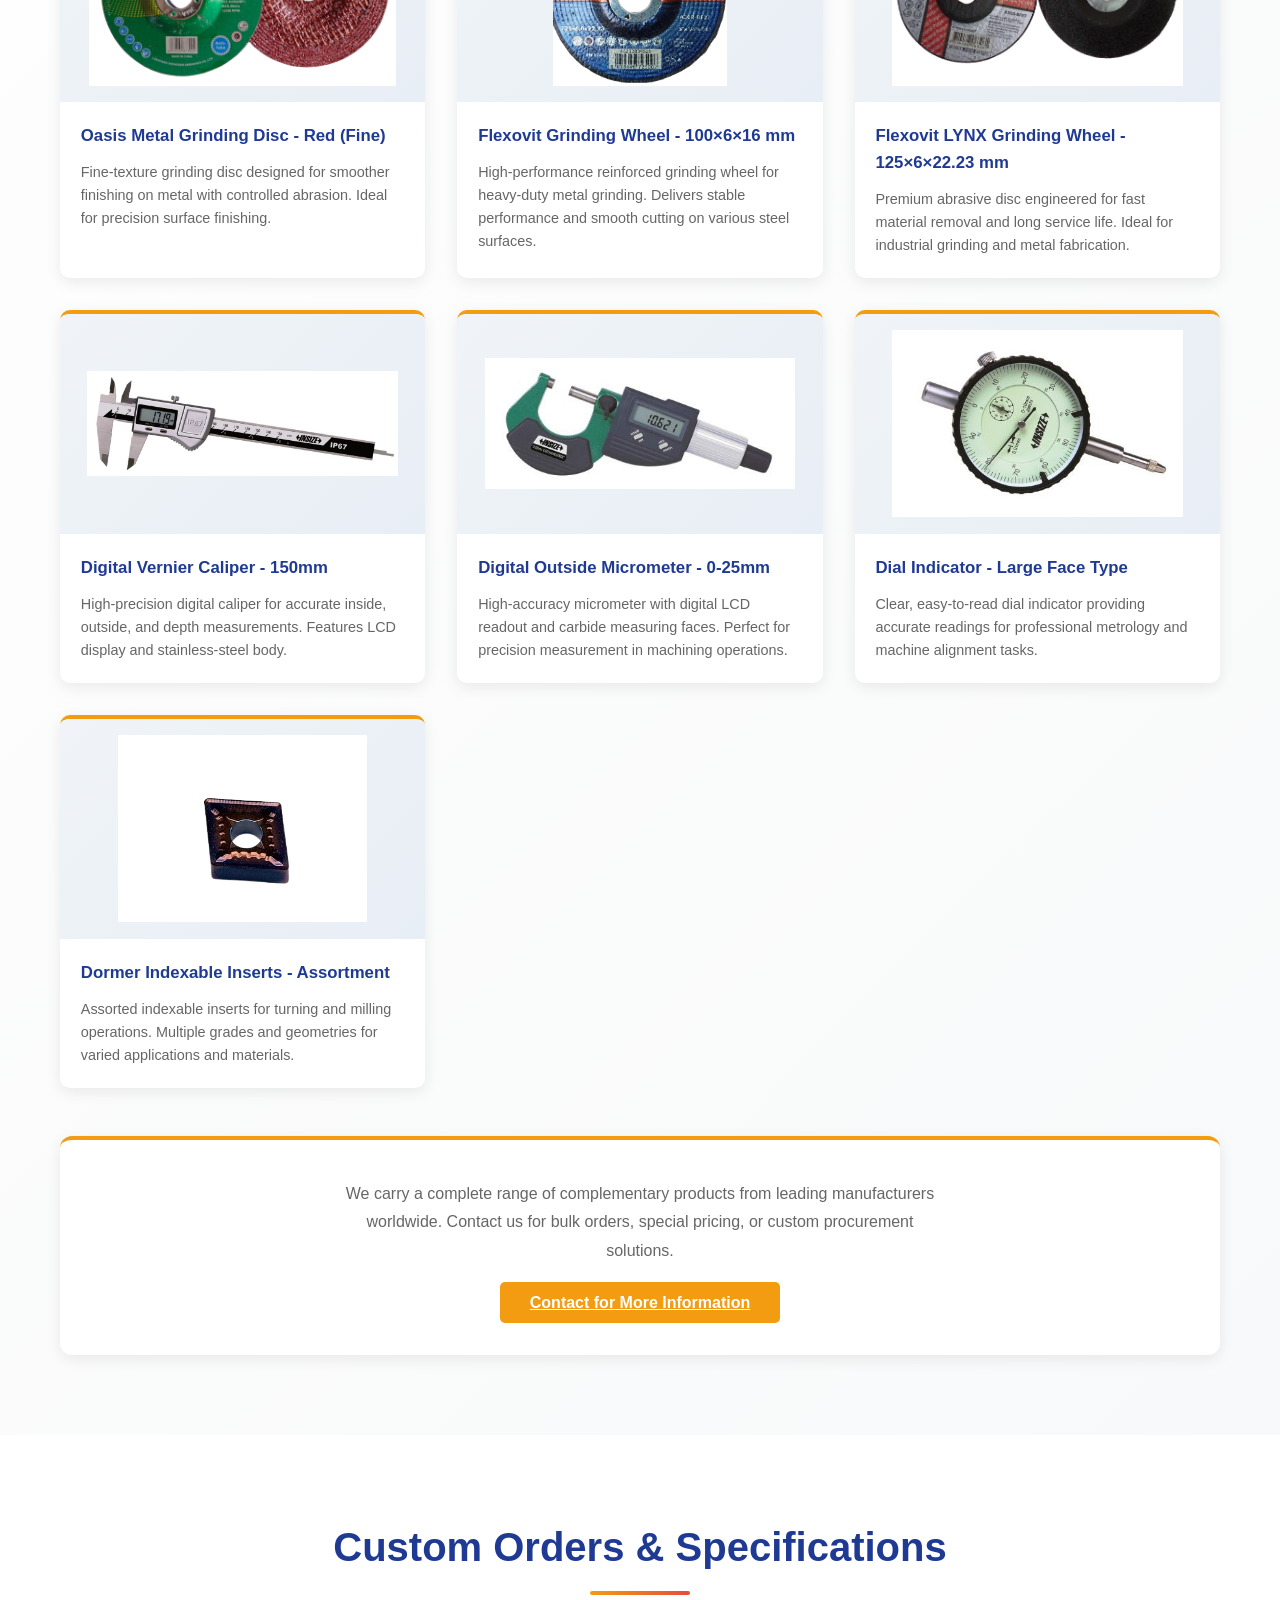
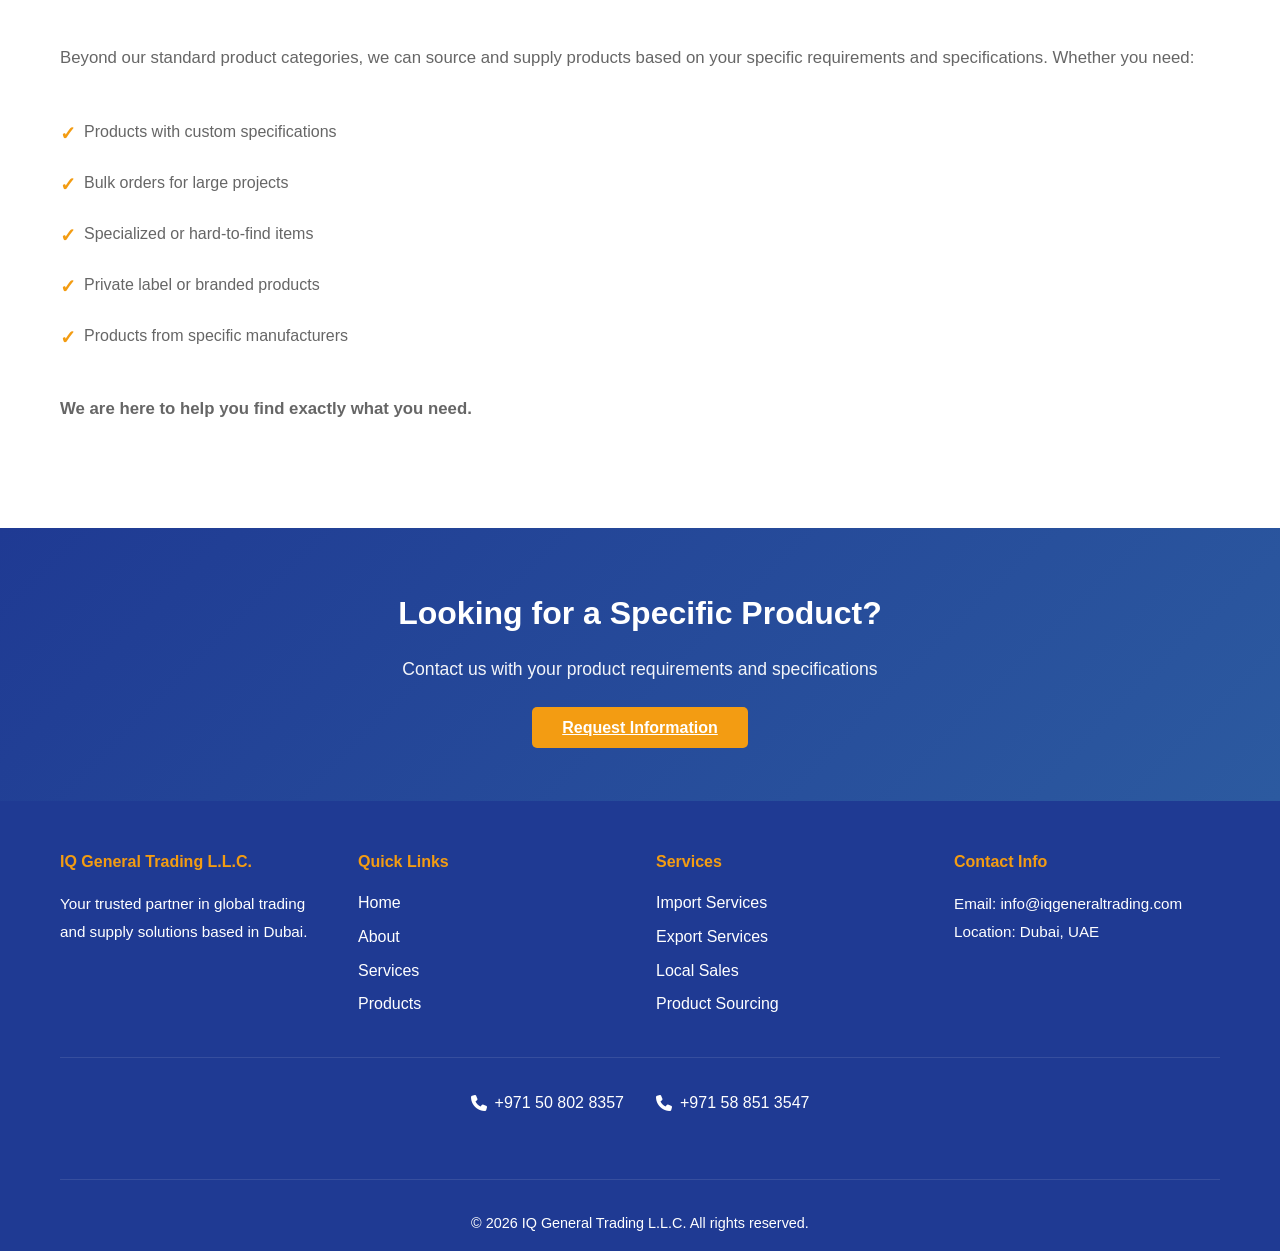
<file: products.html>
<!DOCTYPE html>
<html lang="en">
<head>
    <meta charset="UTF-8">
    <meta name="viewport" content="width=device-width, initial-scale=1.0">
    <title>Products - IQ General Trading L.L.C.</title>
    <link rel="icon" type="image/svg+xml" href="favicon.svg">
    <link rel="stylesheet" href="common-styles.css">
    <link rel="stylesheet" href="products-styles.css">
    <link rel="stylesheet" href="https://cdnjs.cloudflare.com/ajax/libs/font-awesome/6.4.0/css/all.min.css">
</head>
<body>
    <!-- Navigation Bar -->
    <nav class="navbar">
        <div class="container">
            <div class="nav-wrapper">
                <a href="index.html" class="logo">
                    <h1>IQ<span>Trading</span></h1>
                </a>
                <ul class="nav-menu">
                    <li><a href="index.html" class="nav-link">Home</a></li>
                    <li><a href="about.html" class="nav-link">About Us</a></li>
                    <li><a href="services.html" class="nav-link">Services</a></li>
                    <li><a href="products.html" class="nav-link">Products</a></li>
                    <li><a href="faq.html" class="nav-link">FAQ</a></li>
                    <li><a href="contact.html" class="nav-link">Contact</a></li>
                </ul>
                <div class="nav-contact">
                    <a href="tel:+971508028357" class="nav-phone"><i class="fas fa-phone"></i>+971 50 802 8357</a>
                    <a href="tel:+971588513547" class="nav-phone"><i class="fas fa-phone"></i>+971 58 851 3547</a>
                </div>
                <div class="hamburger">
                    <span></span>
                    <span></span>
                    <span></span>
                </div>
            </div>
        </div>
    </nav>

    <!-- Page Header -->
    <section class="page-header">
        <div class="container">
            <h2>Our Products</h2>
            <p>Quality products across multiple industries and categories</p>
        </div>
    </section>

    <!-- Products Intro -->
    <section class="products-intro">
        <div class="container">
            <p class="intro-text">IQ General Trading L.L.C. supplies a diverse range of high-quality products across various industries. Our sourcing network connects international manufacturers with local and regional markets, ensuring competitive pricing and consistent quality.</p>
        </div>
    </section>

    <!-- Product Categories -->
    <section class="product-categories">
        <div class="container">
            <h2 class="section-title">Product Categories</h2>
            
            <div class="product-category">
                <div class="category-header">
                    <div class="category-icon" style="background: linear-gradient(135deg, #667eea 0%, #764ba2 100%);">
                        <i class="fas fa-wrench"></i>
                    </div>
                    <h3>Industrial Tools</h3>
                </div>
                <div class="category-content">
                    <p>Premium quality industrial tools and equipment for manufacturing, construction, and maintenance applications. Our range includes:</p>
                    
                    <!-- Industrial Tools Categories Grid -->
                    <div class="industrial-categories-grid">
                        <div class="industrial-category-card">
                            <img src="powertool.jpg" alt="Power Tools" class="industrial-category-img">
                            <h4>Power Tools</h4>
                        </div>
                        <div class="industrial-category-card">
                            <img src="handtools.jpg" alt="Hand Tools" class="industrial-category-img">
                            <h4>Hand Tools</h4>
                        </div>
                        <div class="industrial-category-card">
                            <img src="safety.jpg" alt="Safety Equipment" class="industrial-category-img">
                            <h4>Safety Equipment</h4>
                        </div>
                        <div class="industrial-category-card">
                            <img src="measurement.jpg" alt="Measurement Tools" class="industrial-category-img">
                            <h4>Measurement Tools</h4>
                        </div>
                    </div>
                    
                    <div class="product-list">
                        <div class="product-item">
                            <span class="product-badge">Power Tools</span>
                            <p>Professional industrial power tools - Drills, saws, grinders, compressors, and more</p>
                            <ul class="product-brands">
                                <li>DeWalt Power Tools - Drills, Impact Drivers, Saws</li>
                                <li>Black+Decker Professional Series</li>
                                <li>Air Compressors & Pneumatic Tools</li>
                                <li>Angle Grinders & Rotary Tools</li>
                            </ul>
                        </div>
                        <div class="product-item">
                            <span class="product-badge">Hand Tools</span>
                            <p>Precision hand tools - Wrenches, hammers, screwdrivers, pliers, measuring instruments</p>
                            <ul class="product-brands">
                                <li>Sata Professional Hand Tools</li>
                                <li>INSIZE Precision Measuring & Layout Tools</li>
                                <li>Stanley Hand Tools & Tool Sets</li>
                                <li>Wrenches, Sockets & Pliers Assortments</li>
                            </ul>
                        </div>
                        <div class="product-item">
                            <span class="product-badge">Safety Equipment</span>
                            <p>Personal protective equipment - Helmets, gloves, safety gear, and protective clothing</p>
                            <ul class="product-brands">
                                <li>Oasis Safety Products & Protective Gear</li>
                                <li>Flexovit Abrasive Products</li>
                                <li>Work Gloves & Hand Protection</li>
                                <li>Safety Helmets & Eye Protection</li>
                            </ul>
                        </div>
                        <div class="product-item">
                            <span class="product-badge">Measurement Tools</span>
                            <p>Precision measuring instruments - Levels, gauges, calipers, and testing equipment</p>
                            <ul class="product-brands">
                                <li>Stanley Levels & Measuring Tapes</li>
                                <li>Dormer Precision Drill Bits & Tools</li>
                                <li>Digital Calipers & Micrometers</li>
                                <li>Levels, Squares & Layout Tools</li>
                            </ul>
                        </div>
                    </div>
                </div>
            </div>

            <!-- Pet Food Section -->
            <div class="product-category">
                <div class="category-header">
                    <div class="category-icon" style="background: linear-gradient(135deg, #fa709a 0%, #fee140 100%);">
                        <i class="fas fa-bone"></i>
                    </div>
                    <h3>Pet Food Products</h3>
                </div>
                <div class="category-content">
                    <p>Premium pet food and nutrition solutions for dogs, cats, birds, and other pets. Our range includes:</p>
                    
                    <!-- Pet Food Categories Grid -->
                    <div class="pet-categories-grid">
                        <div class="pet-category-card">
                            <img src="dog.webp" alt="Dog Food" class="pet-category-img">
                            <h4>Dog Food</h4>
                        </div>
                        <div class="pet-category-card">
                            <img src="cat.webp" alt="Cat Food" class="pet-category-img">
                            <h4>Cat Food</h4>
                        </div>
                        <div class="pet-category-card">
                            <img src="bird.webp" alt="Bird Food" class="pet-category-img">
                            <h4>Bird Food</h4>
                        </div>
                        <div class="pet-category-card">
                            <img src="treats.jfif" alt="Treats & Snacks" class="pet-category-img">
                            <h4>Treats & Snacks</h4>
                        </div>
                    </div>
                    
                    <div class="product-list">
                        <div class="product-item">
                            <span class="product-badge">Dog Food</span>
                            <p>Dry, wet, and premium brands for all life stages</p>
                            <ul class="product-brands">
                                <li>Bonacibo Premium Dog Food</li>
                                <li>Happy Dog adult and puppy formulas</li>
                                <li>Josera premium nutrition</li>
                                <li>Wanpy complete meals</li>
                            </ul>
                        </div>
                        <div class="product-item">
                            <span class="product-badge">Cat Food</span>
                            <p>Dry, wet, and specialty formulas</p>
                            <ul class="product-brands">
                                <li>Happy Cat premium nutrition</li>
                                <li>Bonacibo cat formulas</li>
                                <li>Josera specialized recipes</li>
                                <li>Wanpy cat meals</li>
                            </ul>
                        </div>
                        <div class="product-item">
                            <span class="product-badge">Bird Food</span>
                            <p>Premium seeds and pellet formulas for various bird species</p>
                            <ul class="product-brands">
                                <li>Mixed seed blends</li>
                                <li>Pellet formulations</li>
                                <li>Specialty bird nutrition</li>
                                <li>Vitamin-enriched formulas</li>
                            </ul>
                        </div>
                        <div class="product-item">
                            <span class="product-badge">Treats & Snacks</span>
                            <p>Nutritious and appetizing treats for training and rewards</p>
                            <ul class="product-brands">
                                <li>Dog chew treats</li>
                                <li>Cat snack treats</li>
                                <li>Training reward treats</li>
                                <li>Natural ingredient treats</li>
                            </ul>
                        </div>
                    </div>
                </div>
            </div>

            <!-- Pet Care & Accessories Section -->
            <div class="product-category">
                <div class="category-header">
                    <div class="category-icon" style="background: linear-gradient(135deg, #ff9a56 0%, #ff6a88 100%);">
                        <i class="fas fa-paw"></i>
                    </div>
                    <h3>Pet Care & Accessories</h3>
                </div>
                <div class="category-content">
                    <p>Premium pet care products and accessories for complete pet wellness. Our range includes:</p>
                    
                    <!-- Pet Care Categories Grid -->
                    <div class="pet-categories-grid">
                        <div class="pet-category-card">
                            <img src="bowls.jfif" alt="Bowls & Feeders" class="pet-category-img">
                            <h4>Bowls & Feeders</h4>
                            <p>Durable feeding solutions for all pets</p>
                        </div>
                        <div class="pet-category-card">
                            <img src="bed.jfif" alt="Beds & Furniture" class="pet-category-img">
                            <h4>Beds & Furniture</h4>
                            <p>Comfortable resting spaces and furniture</p>
                        </div>
                        <div class="pet-category-card">
                            <img src="toys.jfif" alt="Toys & Entertainment" class="pet-category-img">
                            <h4>Toys & Entertainment</h4>
                            <p>Interactive toys for play and enrichment</p>
                        </div>
                        <div class="pet-category-card">
                            <img src="groom.jfif" alt="Grooming Supplies" class="pet-category-img">
                            <h4>Grooming Supplies</h4>
                            <p>Professional grooming tools and products</p>
                        </div>
                        <div class="pet-category-card">
                            <img src="crates2.webp" alt="Carriers & Crates" class="pet-category-img">
                            <h4>Carriers & Crates</h4>
                            <p>Safe transport and containment solutions</p>
                        </div>
                        <div class="pet-category-card">
                            <img src="healthsupp.jfif" alt="Health & Supplements" class="pet-category-img">
                            <h4>Health & Supplements</h4>
                            <p>Wellness and nutrition supplements</p>
                        </div>
                        <div class="pet-category-card">
                            <img src="treats.jfif" alt="Treats & Rewards" class="pet-category-img">
                            <h4>Treats & Rewards</h4>
                            <p>Premium treats and specialty items</p>
                        </div>
                        <div class="pet-category-card">
                            <img src="toy.webp" alt="Accessories & Gadgets" class="pet-category-img">
                            <h4>Accessories & Gadgets</h4>
                            <p>Smart accessories and pet gadgets</p>
                        </div>
                    </div>
                </div>
            </div>
        </section>

    <!-- Quality Assurance -->
    <section class="quality-section">
        <div class="container">
            <h2 class="section-title">Quality Assurance</h2>
            <div class="quality-grid">
                <div class="quality-card">
                    <i class="fas fa-certificate"></i>
                    <h4>Certified Products</h4>
                    <p>All products meet international standards and certifications</p>
                </div>
                <div class="quality-card">
                    <i class="fas fa-check"></i>
                    <h4>Inspection</h4>
                    <p>Rigorous quality checks at source and on receipt</p>
                </div>
                <div class="quality-card">
                    <i class="fas fa-shield-alt"></i>
                    <h4>Warranty</h4>
                    <p>Product warranties and customer protection guarantees</p>
                </div>
                <div class="quality-card">
                    <i class="fas fa-award"></i>
                    <h4>Reliability</h4>
                    <p>Tested products from established manufacturers</p>
                </div>
            </div>
        </div>
    </section>

    <!-- Hard Tools Brands Section -->
    <section class="hard-tools-brands">
        <div class="container">
            <h2 class="section-title">Hard Tools Brands We Partner With</h2>
            <p class="section-subtitle">Premium brands and manufacturers in the hard tools category</p>
            
            <div class="brands-grid">
                <div class="brand-card">
                    <img src="hmtlogo/blackanddecker.png" alt="Black+Decker" class="brand-logo">
                    <h4>Black+Decker</h4>
                </div>
                <div class="brand-card">
                    <img src="hmtlogo/dewalt.png" alt="DeWalt" class="brand-logo">
                    <h4>DeWalt</h4>
                </div>
                <div class="brand-card">
                    <img src="hmtlogo/flexovit.png" alt="Flexovit" class="brand-logo">
                    <h4>Flexovit</h4>
                </div>
                <div class="brand-card">
                    <img src="hmtlogo/INSIZE.png" alt="INSIZE" class="brand-logo">
                    <h4>INSIZE</h4>
                </div>
                <div class="brand-card">
                    <img src="hmtlogo/oasis.png" alt="Oasis" class="brand-logo">
                    <h4>Oasis</h4>
                </div>
                <div class="brand-card">
                    <img src="hmtlogo/pramet.png" alt="Pramet" class="brand-logo">
                    <h4>Pramet</h4>
                </div>
                <div class="brand-card">
                    <img src="hmtlogo/Stanley.png" alt="Stanley" class="brand-logo">
                    <h4>Stanley</h4>
                </div>
                <div class="brand-card">
                    <img src="hmtlogo/zcc.png" alt="ZCC" class="brand-logo">
                    <h4>ZCC</h4>
                </div>
            </div>
        </div>
    </section>

    <!-- Dormer Pramet Section -->
    <section class="dormer-section">
        <div class="container">
            <div class="dormer-header">
                <img src="dormerlogo.png" alt="Dormer Pramet Logo" class="dormer-logo">
                <div class="dormer-intro">
                    <h2 class="dormer-title">Dormer Pramet Product Range</h2>
                    <p class="dormer-description">Premium cutting tools engineered for precision, performance, and productivity. Dormer Pramet is a globally recognized leader in high-precision cutting tools and machining solutions trusted by professionals worldwide. Our comprehensive range includes solid carbide drills, end mills, taps, and specialized cutting tools designed for demanding applications.</p>
                </div>
            </div>

            <div class="dormer-products-grid">
                <div class="dormer-product-card">
                    <div class="dormer-product-image">
                        <img src="dormer/Carbide_End_Mill-removebg-preview.png" alt="Carbide End Mill">
                    </div>
                    <h4>Carbide End Mill</h4>
                    <p>High-performance solid carbide end mills designed for precision milling operations. Features superior wear resistance and extended tool life for demanding applications.</p>
                </div>

                <div class="dormer-product-card">
                    <div class="dormer-product-image">
                        <img src="dormer/Centre_Drill-removebg-preview.png" alt="Centre Drill">
                    </div>
                    <h4>Centre Drill</h4>
                    <p>Precision centre drills for creating accurate starting points in turning and drilling operations. Ensures proper alignment and prevents drill bit wandering.</p>
                </div>

                <div class="dormer-product-card">
                    <div class="dormer-product-image">
                        <img src="dormer/End_Mil-removebg-preview.png" alt="End Mill">
                    </div>
                    <h4>End Mill</h4>
                    <p>Versatile end mills for general-purpose machining, profiling, and slotting. Optimized geometry for smooth cutting action and excellent surface finish.</p>
                </div>

                <div class="dormer-product-card">
                    <div class="dormer-product-image">
                        <img src="dormer/HSS_Cobalt_Taper-removebg-preview.png" alt="HSS Cobalt Taper">
                    </div>
                    <h4>HSS Cobalt Taper</h4>
                    <p>Premium cobalt high-speed steel drills with enhanced heat resistance. Ideal for drilling hard materials including stainless steel and high-strength alloys.</p>
                </div>

                <div class="dormer-product-card">
                    <div class="dormer-product-image">
                        <img src="dormer/HSS_Die-removebg-preview.png" alt="HSS Die">
                    </div>
                    <h4>HSS Die</h4>
                    <p>High-speed steel threading dies for creating external threads. Precision-ground for accurate thread formation and long service life in various materials.</p>
                </div>

                <div class="dormer-product-card">
                    <div class="dormer-product-image">
                        <img src="dormer/HSS_Sqaure_Tool_Bit-removebg-preview.png" alt="HSS Square Tool Bit">
                    </div>
                    <h4>HSS Square Tool Bit</h4>
                    <p>Durable square tool bits for lathe turning operations. Ground from premium high-speed steel for superior edge retention and versatile machining applications.</p>
                </div>

                <div class="dormer-product-card">
                    <div class="dormer-product-image">
                        <img src="dormer/Long_Drill-removebg-preview.png" alt="Long Drill">
                    </div>
                    <h4>Long Drill</h4>
                    <p>Extended length drills for deep hole drilling applications. Features precision ground flutes for effective chip evacuation and straight hole accuracy.</p>
                </div>

                <div class="dormer-product-card">
                    <div class="dormer-product-image">
                        <img src="dormer/Shell_end_mill_cutter-removebg-preview.png" alt="Shell End Mill Cutter">
                    </div>
                    <h4>Shell End Mill Cutter</h4>
                    <p>Heavy-duty shell end mills for large-scale face milling operations. Cost-effective solution with replaceable cutter heads for high material removal rates.</p>
                </div>

                <div class="dormer-product-card">
                    <div class="dormer-product-image">
                        <img src="dormer/slot_drilling_set-removebg-preview.png" alt="Slot Drilling Set">
                    </div>
                    <h4>Slot Drilling Set</h4>
                    <p>Complete set of slot drills for keyway cutting and side milling. Multiple sizes included for versatile machining applications and professional workshop use.</p>
                </div>

                <div class="dormer-product-card">
                    <div class="dormer-product-image">
                        <img src="dormer/Tap-removebg-preview (1).png" alt="Precision Tap">
                    </div>
                    <h4>Precision Tap</h4>
                    <p>High-quality threading tap for creating accurate internal threads. Engineered with optimized flute design for efficient chip removal and clean thread formation.</p>
                </div>

                <div class="dormer-product-card">
                    <div class="dormer-product-image">
                        <img src="dormer/tap2-removebg-preview.png" alt="Spiral Flute Tap">
                    </div>
                    <h4>Spiral Flute Tap</h4>
                    <p>Advanced spiral flute tap for through-hole threading applications. Superior chip evacuation and reduced cutting forces for improved thread quality.</p>
                </div>

                <div class="dormer-product-card">
                    <div class="dormer-product-image">
                        <img src="dormer/Taps-removebg-preview.png" alt="Professional Taps Set">
                    </div>
                    <h4>Professional Taps Set</h4>
                    <p>Comprehensive tap set including taper, plug, and bottom taps. Essential for professional threading work across various materials and applications.</p>
                </div>

                <div class="dormer-product-card">
                    <div class="dormer-product-image">
                        <img src="dormer/Tap_Handle-removebg-preview.png" alt="Adjustable Tap Handle">
                    </div>
                    <h4>Adjustable Tap Handle</h4>
                    <p>Professional-grade tap wrench with adjustable jaws for secure tap holding. Ergonomic T-handle design provides excellent leverage and control during threading.</p>
                </div>

                <div class="dormer-product-card">
                    <div class="dormer-product-image">
                        <img src="dormer/Tap_Set-removebg-preview.png" alt="Metric Tap Set">
                    </div>
                    <h4>Metric Tap Set</h4>
                    <p>Complete metric tap and die set for comprehensive threading capabilities. Includes organized storage case for easy identification and protection.</p>
                </div>

                <div class="dormer-product-card">
                    <div class="dormer-product-image">
                        <img src="dormer/Tap_set_4-removebg-preview.png" alt="Premium Tap Set">
                    </div>
                    <h4>Premium Tap Set</h4>
                    <p>Professional 4-piece tap set with precision-ground threads. Ideal for maintenance workshops and production environments requiring consistent threading quality.</p>
                </div>

                <div class="dormer-product-card">
                    <div class="dormer-product-image">
                        <img src="dormer/tap_set_5-removebg-preview.png" alt="Master Tap Collection">
                    </div>
                    <h4>Master Tap Collection</h4>
                    <p>Extensive 5-piece tap collection covering the most common thread sizes. Premium quality construction ensures reliable performance and long tool life.</p>
                </div>

                <div class="dormer-product-card">
                    <div class="dormer-product-image">
                        <img src="dormer/Woodruff_cutter-removebg-preview.png" alt="Woodruff Cutter">
                    </div>
                    <h4>Woodruff Cutter</h4>
                    <p>Specialized cutter for creating precise Woodruff keyway slots. Designed for accurate keyseat cutting in shafts with consistent depth and width control.</p>
                </div>
            </div>

            <div class="dormer-cta">
                <p>All Dormer Pramet tools are backed by superior quality, precision engineering, and extensive global support. Contact us for detailed product specifications or custom tool solutions.</p>
                <a href="contact.html" class="btn btn-secondary">Request Quote</a>
            </div>
        </div>
    </section>

    <!-- Other Products Section -->
    <section class="other-products-section">
        <div class="container">
            <h2 class="section-title">Other Products</h2>
            <p class="section-subtitle">Additional precision tools and equipment from leading manufacturers</p>
            
            <div class="other-products-grid">
                <div class="other-product-item">
                    <div class="product-image-wrapper">
                        <img src="otherproducts/disc-grey-s.png" alt="Oasis Metal Cutting Disc - Grey (Smooth)">
                    </div>
                    <h4>Oasis Metal Cutting Disc - Grey (Smooth)</h4>
                    <p>Smooth-finish cutting disc for fast, precise cuts on metal with minimal burr. Ideal for clean, professional metal cutting applications.</p>
                </div>

                <div class="other-product-item">
                    <div class="product-image-wrapper">
                        <img src="otherproducts/disc-grey-l.png" alt="Oasis Metal Cutting Disc - Grey (Textured)">
                    </div>
                    <h4>Oasis Metal Cutting Disc - Grey (Textured)</h4>
                    <p>Textured cutting disc offering extra grip and stability for heavy-duty metal cutting tasks. Perfect for aggressive cutting operations.</p>
                </div>

                <div class="other-product-item">
                    <div class="product-image-wrapper">
                        <img src="otherproducts/disc-red-s.png" alt="Oasis Metal Grinding Disc - Red (Coarse)">
                    </div>
                    <h4>Oasis Metal Grinding Disc - Red (Coarse)</h4>
                    <p>Coarse grinding disc for aggressive material removal on metal surfaces. Perfect for shaping, weld cleaning, and metal preparation.</p>
                </div>

                <div class="other-product-item">
                    <div class="product-image-wrapper">
                        <img src="otherproducts/disc-red-l.png" alt="Oasis Metal Grinding Disc - Red (Fine)">
                    </div>
                    <h4>Oasis Metal Grinding Disc - Red (Fine)</h4>
                    <p>Fine-texture grinding disc designed for smoother finishing on metal with controlled abrasion. Ideal for precision surface finishing.</p>
                </div>

                <div class="other-product-item">
                    <div class="product-image-wrapper">
                        <img src="otherproducts/singleflexo.png" alt="Flexovit Grinding Wheel - 100x6x16mm">
                    </div>
                    <h4>Flexovit Grinding Wheel - 100×6×16 mm</h4>
                    <p>High-performance reinforced grinding wheel for heavy-duty metal grinding. Delivers stable performance and smooth cutting on various steel surfaces.</p>
                </div>

                <div class="other-product-item">
                    <div class="product-image-wrapper">
                        <img src="otherproducts/flexo double.png" alt="Flexovit LYNX Grinding Wheel - 125x6x22.23mm">
                    </div>
                    <h4>Flexovit LYNX Grinding Wheel - 125×6×22.23 mm</h4>
                    <p>Premium abrasive disc engineered for fast material removal and long service life. Ideal for industrial grinding and metal fabrication.</p>
                </div>

                <div class="other-product-item">
                    <div class="product-image-wrapper">
                        <img src="otherproducts/vernier.jpg" alt="Digital Vernier Caliper - 150mm">
                    </div>
                    <h4>Digital Vernier Caliper - 150mm</h4>
                    <p>High-precision digital caliper for accurate inside, outside, and depth measurements. Features LCD display and stainless-steel body.</p>
                </div>

                <div class="other-product-item">
                    <div class="product-image-wrapper">
                        <img src="otherproducts/3109-25A.jpg" alt="Digital Outside Micrometer - 0-25mm">
                    </div>
                    <h4>Digital Outside Micrometer - 0-25mm</h4>
                    <p>High-accuracy micrometer with digital LCD readout and carbide measuring faces. Perfect for precision measurement in machining operations.</p>
                </div>

                <div class="other-product-item">
                    <div class="product-image-wrapper">
                        <img src="otherproducts/2308-10A.jpg" alt="Dial Indicator - Large Face Type">
                    </div>
                    <h4>Dial Indicator - Large Face Type</h4>
                    <p>Clear, easy-to-read dial indicator providing accurate readings for professional metrology and machine alignment tasks.</p>
                </div>

                <div class="other-product-item">
                    <div class="product-image-wrapper">
                        <img src="otherproducts/dormer.png" alt="Dormer Indexable Inserts - Assortment">
                    </div>
                    <h4>Dormer Indexable Inserts - Assortment</h4>
                    <p>Assorted indexable inserts for turning and milling operations. Multiple grades and geometries for varied applications and materials.</p>
                </div>
            </div>

            <div class="other-products-cta">
                <p>We carry a complete range of complementary products from leading manufacturers worldwide. Contact us for bulk orders, special pricing, or custom procurement solutions.</p>
                <a href="contact.html" class="btn btn-primary">Contact for More Information</a>
            </div>
        </div>
    </section>

    <!-- Custom Orders -->
    <section class="custom-orders">
        <div class="container">
            <h2 class="section-title">Custom Orders & Specifications</h2>
            <div class="custom-content">
                <p>Beyond our standard product categories, we can source and supply products based on your specific requirements and specifications. Whether you need:</p>
                <ul class="custom-list">
                    <li>Products with custom specifications</li>
                    <li>Bulk orders for large projects</li>
                    <li>Specialized or hard-to-find items</li>
                    <li>Private label or branded products</li>
                    <li>Products from specific manufacturers</li>
                </ul>
                <p><strong>We are here to help you find exactly what you need.</strong></p>
            </div>
        </div>
    </section>

    <!-- CTA Section -->
    <section class="cta-section">
        <div class="container">
            <h2>Looking for a Specific Product?</h2>
            <p>Contact us with your product requirements and specifications</p>
            <a href="contact.html" class="btn btn-primary">Request Information</a>
        </div>
    </section>

    <!-- Footer -->
    <footer class="footer">
        <div class="container">
            <div class="footer-content">
                <div class="footer-section">
                    <h4>IQ General Trading L.L.C.</h4>
                    <p>Your trusted partner in global trading and supply solutions based in Dubai.</p>
                </div>
                <div class="footer-section">
                    <h4>Quick Links</h4>
                    <ul>
                        <li><a href="index.html">Home</a></li>
                        <li><a href="about.html">About</a></li>
                        <li><a href="services.html">Services</a></li>
                        <li><a href="products.html">Products</a></li>
                    </ul>
                </div>
                <div class="footer-section">
                    <h4>Services</h4>
                    <ul>
                        <li><a href="services.html">Import Services</a></li>
                        <li><a href="services.html">Export Services</a></li>
                        <li><a href="services.html">Local Sales</a></li>
                        <li><a href="services.html">Product Sourcing</a></li>
                    </ul>
                </div>
                <div class="footer-section">
                    <h4>Contact Info</h4>
                    <p>Email: <a href="mailto:info@iqgeneraltrading.com">info@iqgeneraltrading.com</a></p>
                    <p>Location: Dubai, UAE</p>
                </div>
            </div>
            <div class="footer-contact-info">
                <div class="footer-phones">
                    <a href="tel:+971508028357" class="footer-phone"><i class="fas fa-phone"></i>+971 50 802 8357</a>
                    <a href="tel:+971588513547" class="footer-phone"><i class="fas fa-phone"></i>+971 58 851 3547</a>
                </div>
            </div>
            <div class="footer-bottom">
                <p>&copy; 2026 IQ General Trading L.L.C. All rights reserved.</p>
            </div>
        </div>
    </footer>

    <!-- WhatsApp Button -->
    <a href="https://wa.me/971508028357" class="whatsapp-btn" target="_blank" title="Chat with us on WhatsApp">
        <i class="fab fa-whatsapp"></i>
    </a>

    <script src="script.js"></script>
</body>
</html>
</file>
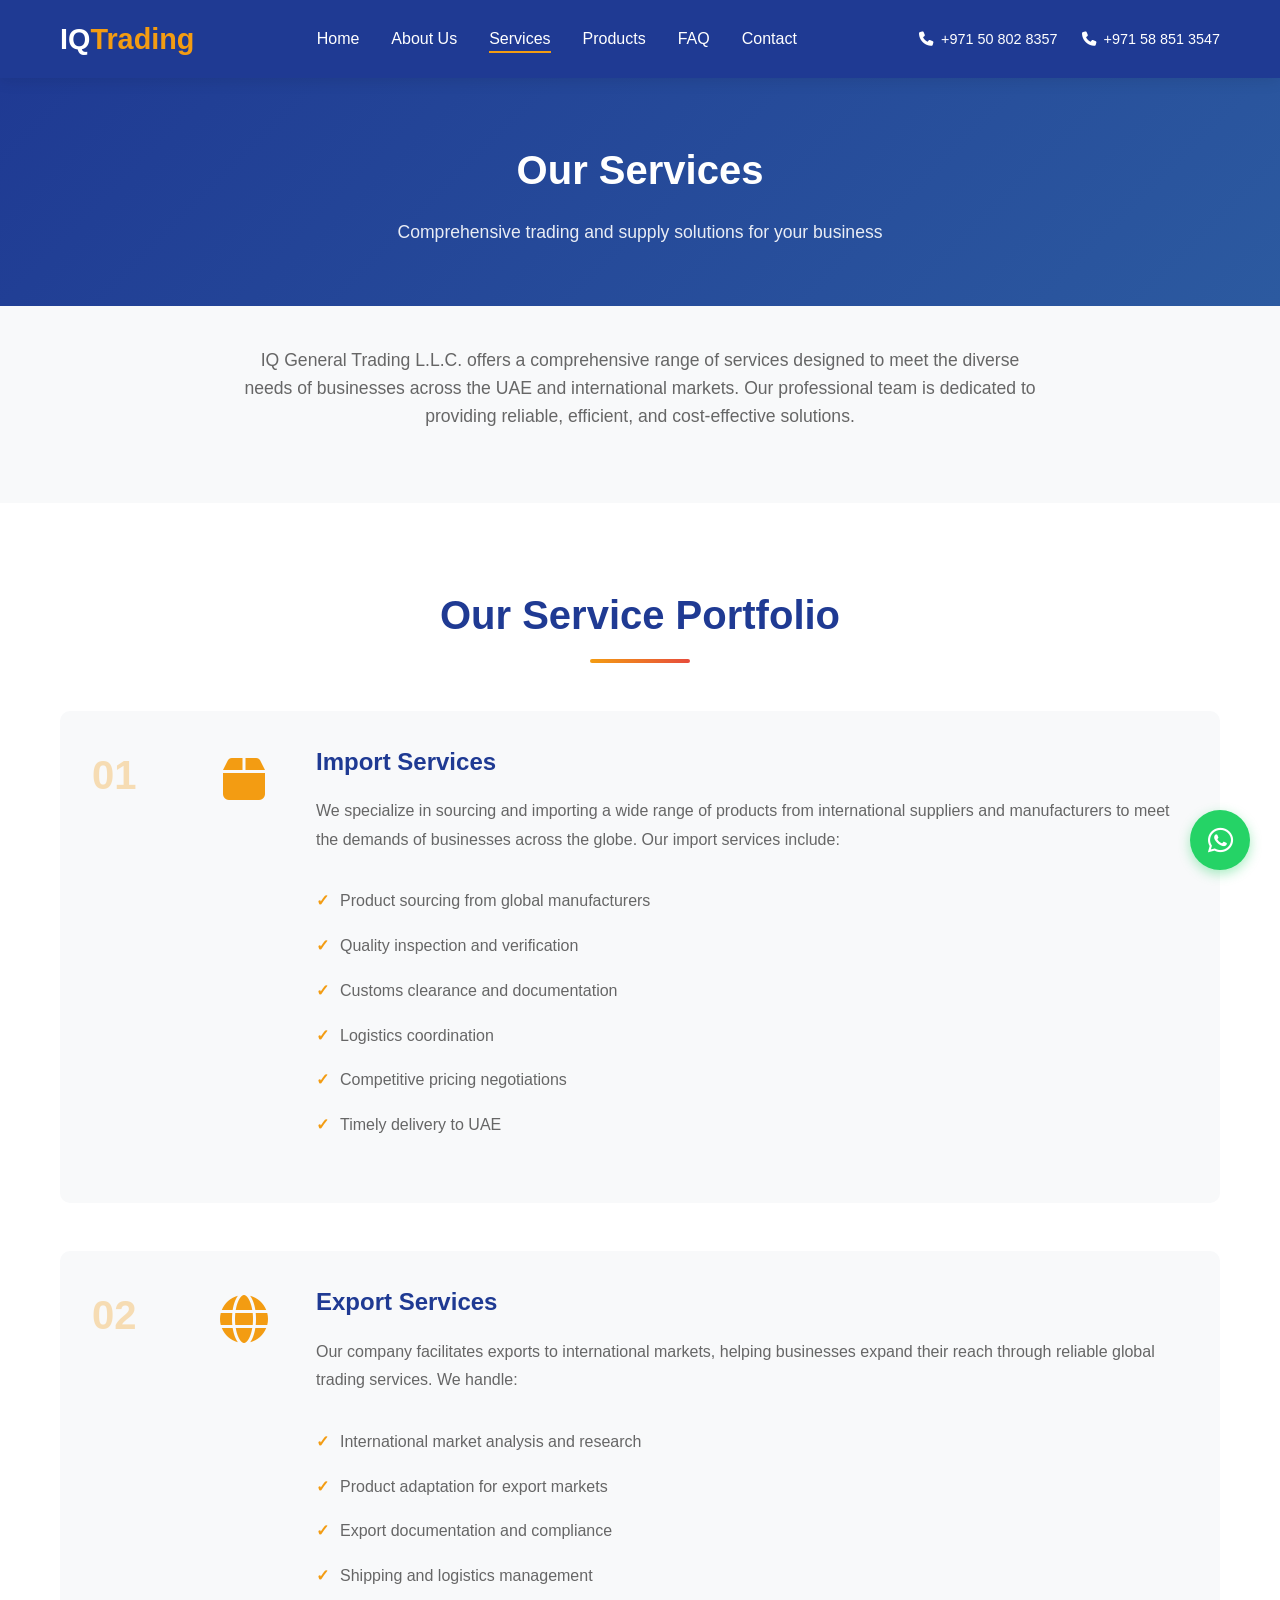
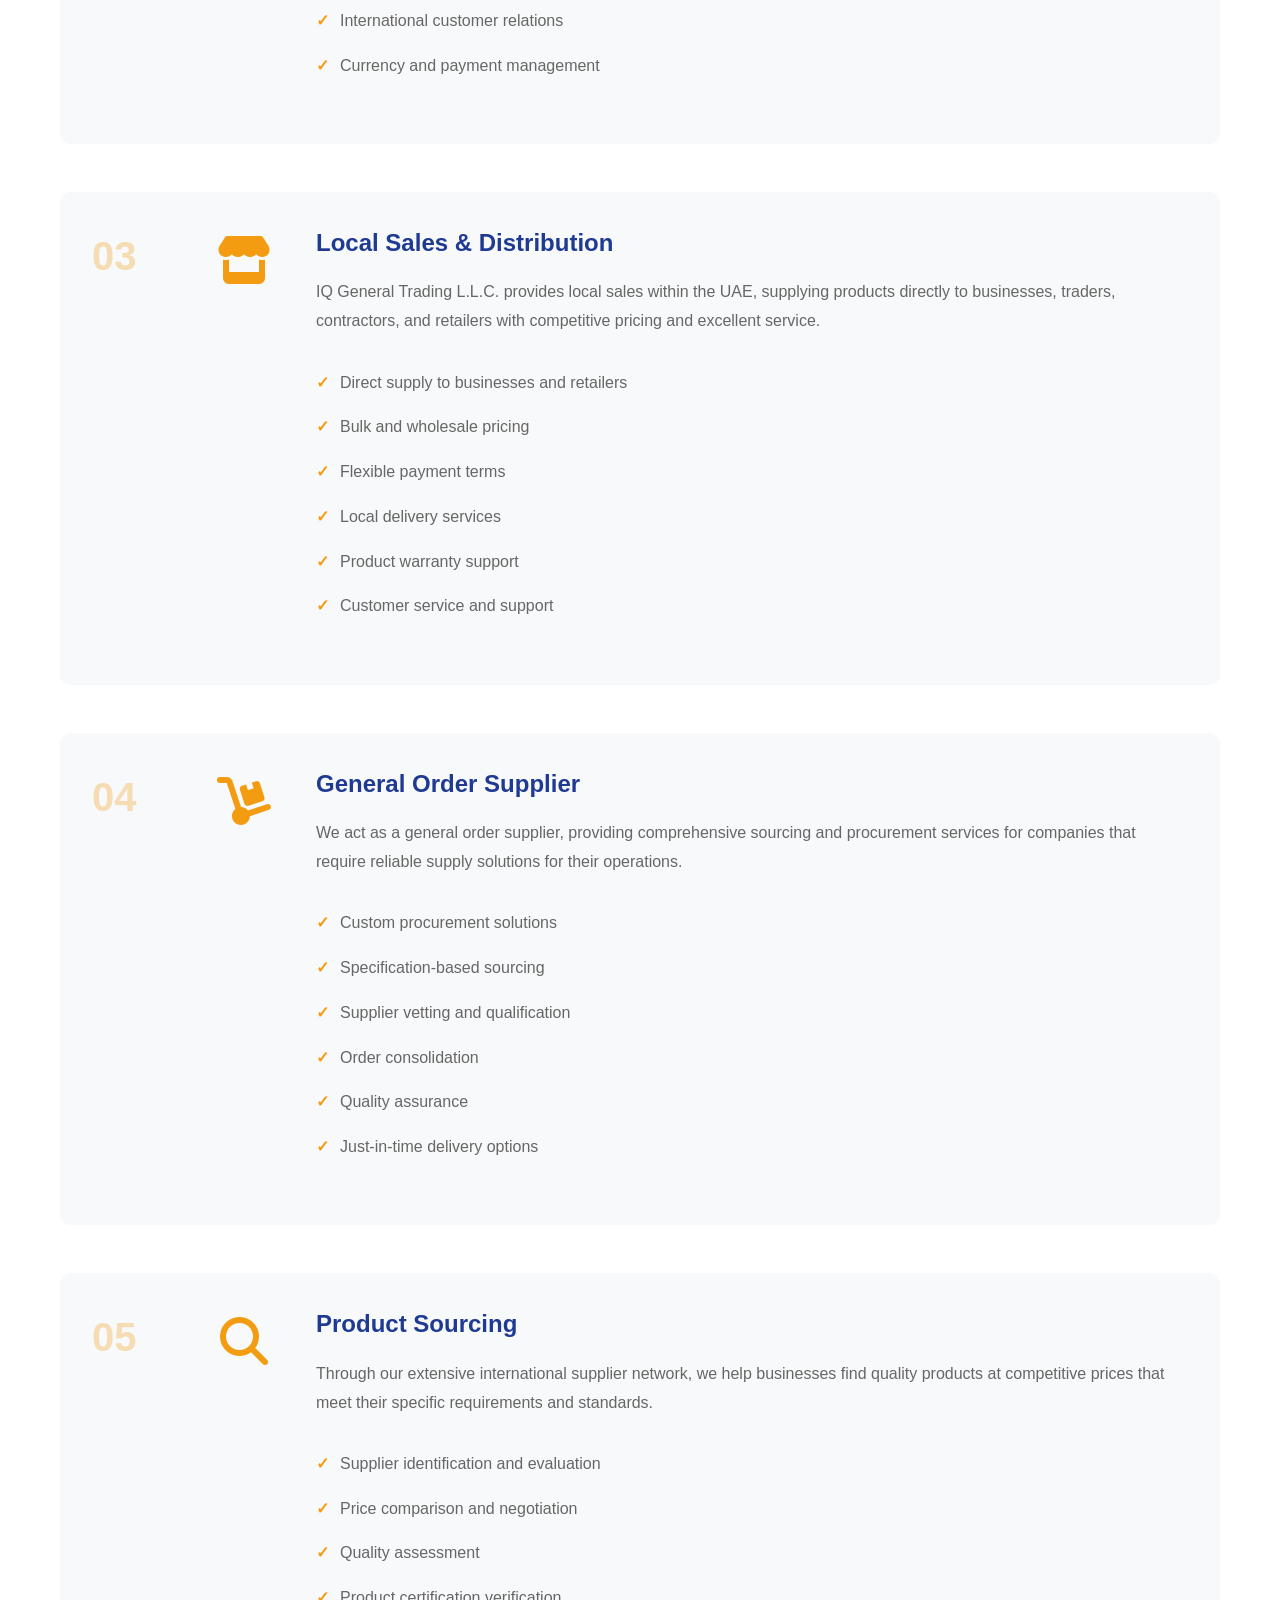
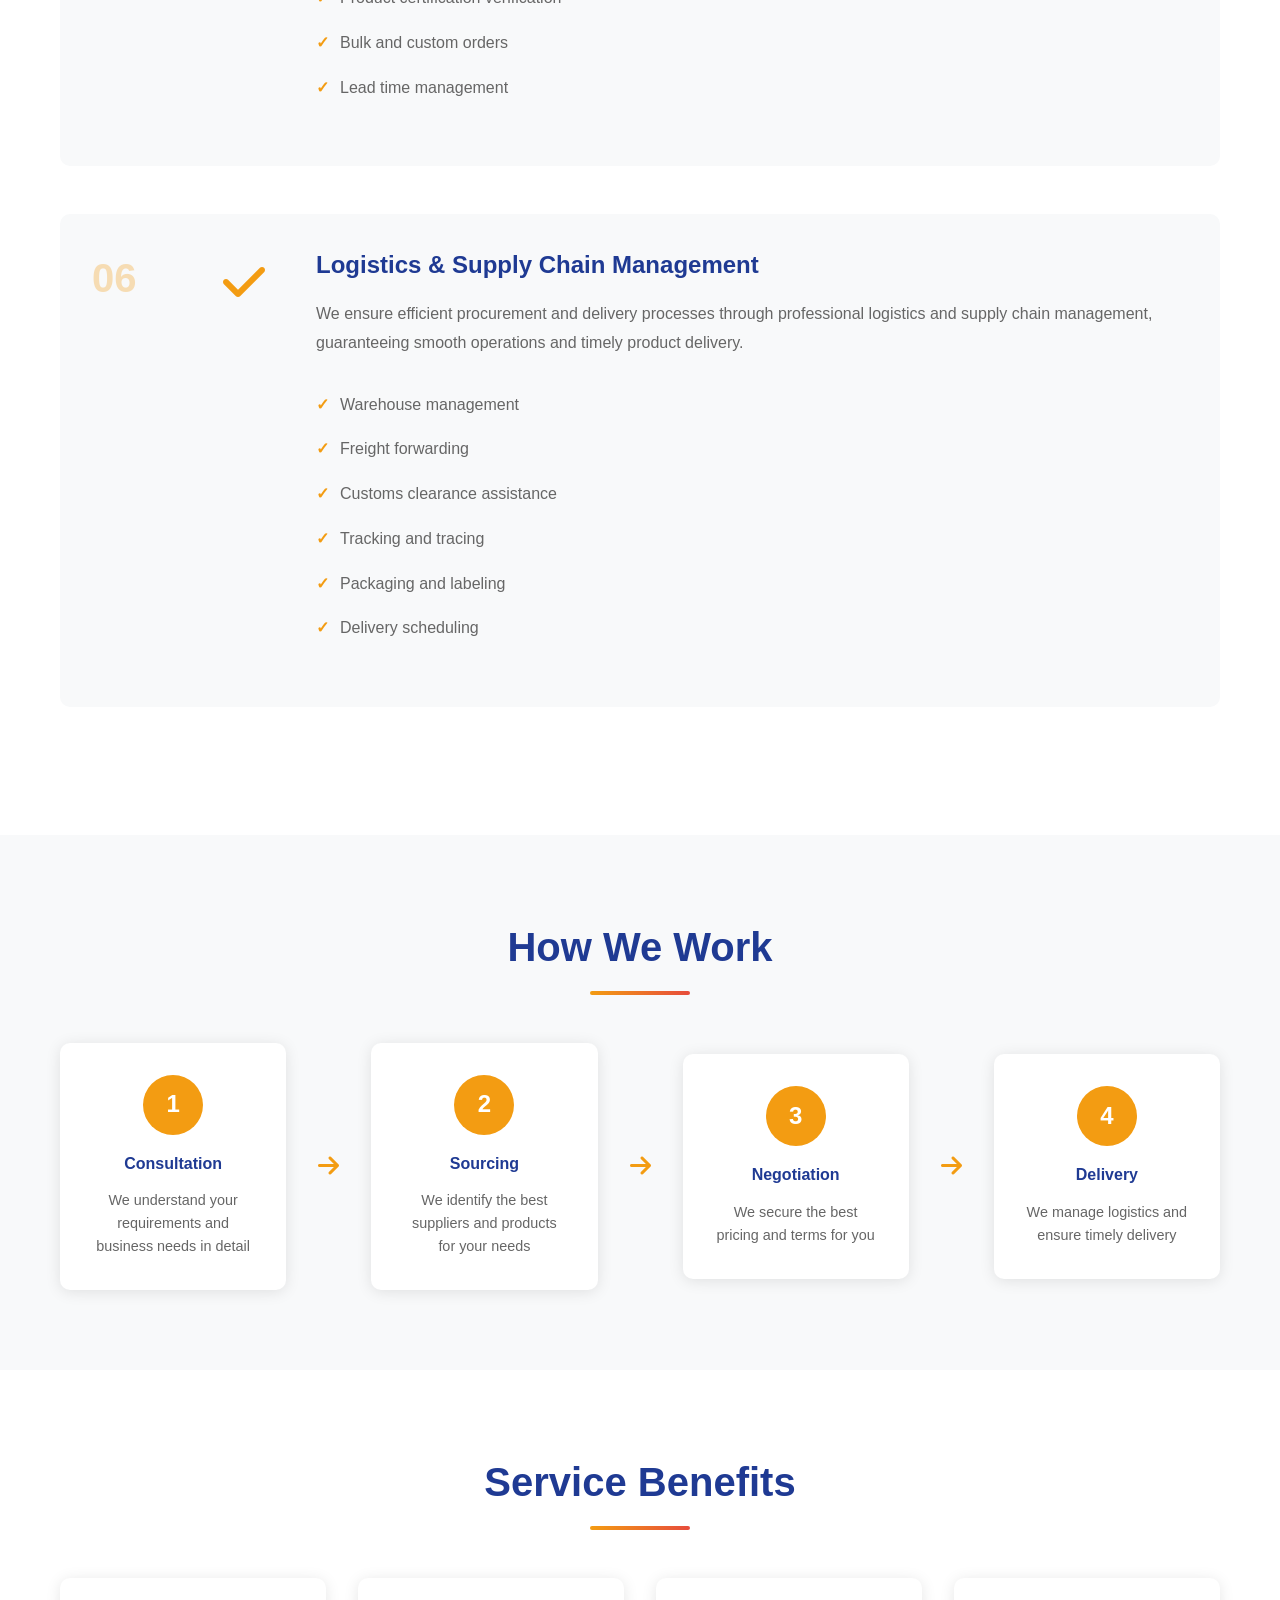
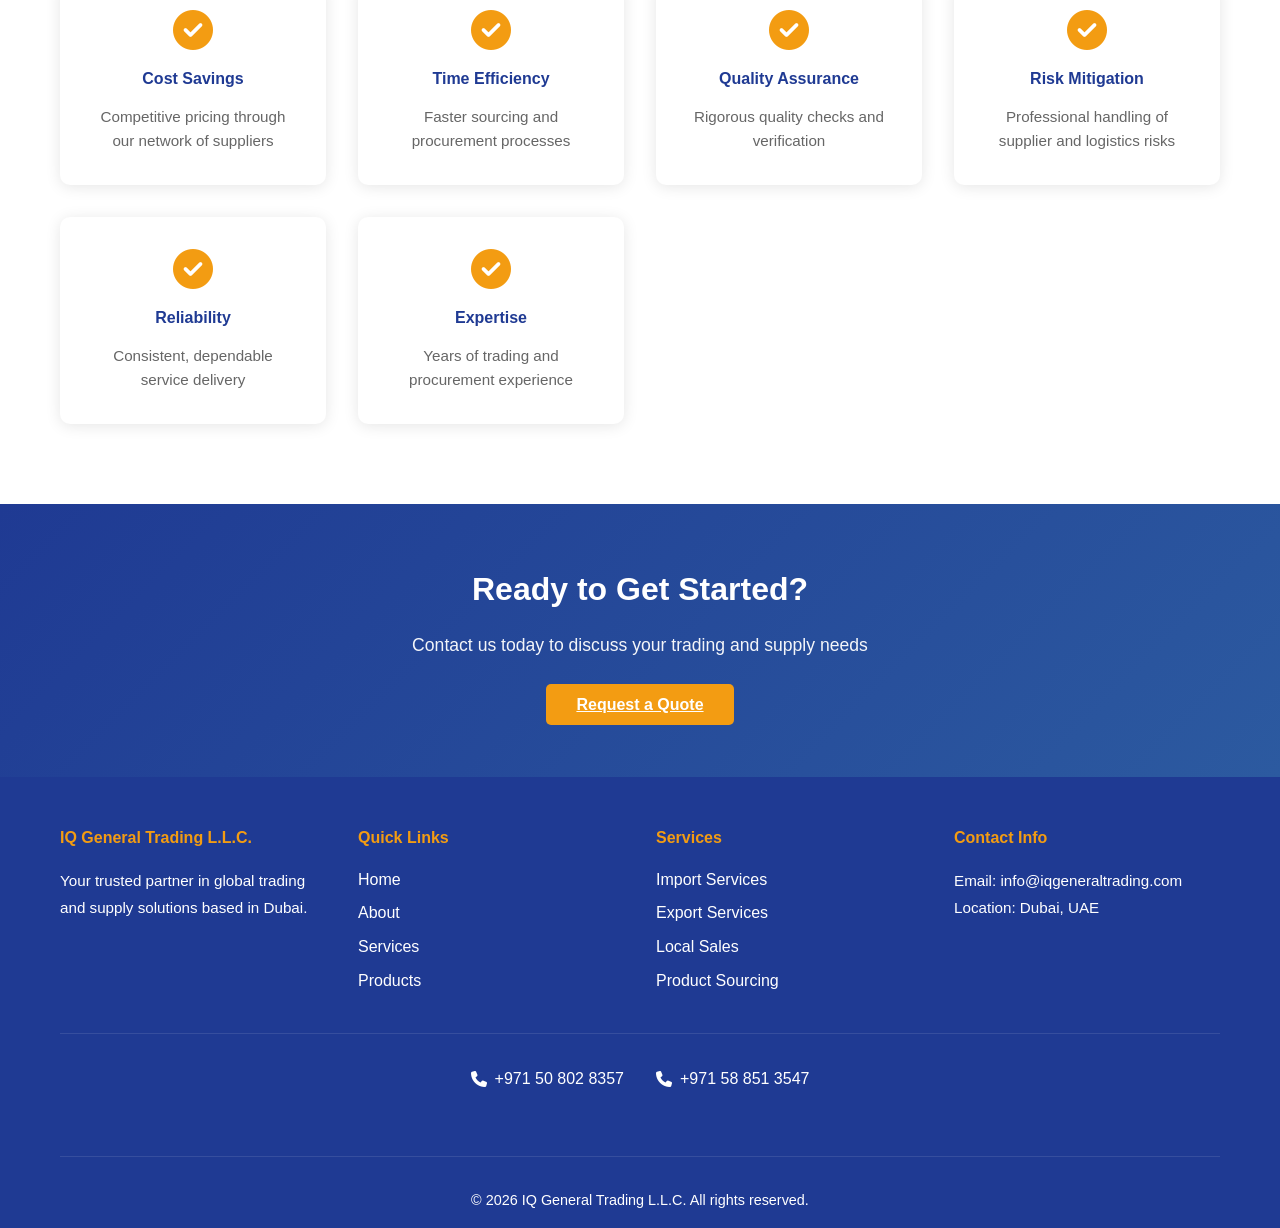
<file: services.html>
<!DOCTYPE html>
<html lang="en">
<head>
    <meta charset="UTF-8">
    <meta name="viewport" content="width=device-width, initial-scale=1.0">
    <title>Our Services - IQ General Trading L.L.C.</title>    <link rel="icon" type="image/svg+xml" href="favicon.svg">    <link rel="stylesheet" href="common-styles.css">
    <link rel="stylesheet" href="services-styles.css">
    <link rel="stylesheet" href="https://cdnjs.cloudflare.com/ajax/libs/font-awesome/6.4.0/css/all.min.css">
</head>
<body>
    <!-- Navigation Bar -->
    <nav class="navbar">
        <div class="container">
            <div class="nav-wrapper">
                <a href="index.html" class="logo">
                    <h1>IQ<span>Trading</span></h1>
                </a>
                <ul class="nav-menu">
                    <li><a href="index.html" class="nav-link">Home</a></li>
                    <li><a href="about.html" class="nav-link">About Us</a></li>
                    <li><a href="services.html" class="nav-link">Services</a></li>
                    <li><a href="products.html" class="nav-link">Products</a></li>
                    <li><a href="faq.html" class="nav-link">FAQ</a></li>
                    <li><a href="contact.html" class="nav-link">Contact</a></li>
                </ul>
                <div class="nav-contact">
                    <a href="tel:+971508028357" class="nav-phone"><i class="fas fa-phone"></i>+971 50 802 8357</a>
                    <a href="tel:+971588513547" class="nav-phone"><i class="fas fa-phone"></i>+971 58 851 3547</a>
                </div>
                <div class="hamburger">
                    <span></span>
                    <span></span>
                    <span></span>
                </div>
            </div>
        </div>
    </nav>

    <!-- Page Header -->
    <section class="page-header">
        <div class="container">
            <h2>Our Services</h2>
            <p>Comprehensive trading and supply solutions for your business</p>
        </div>
    </section>

    <!-- Services Introduction -->
    <section class="services-intro">
        <div class="container">
            <p class="intro-text">IQ General Trading L.L.C. offers a comprehensive range of services designed to meet the diverse needs of businesses across the UAE and international markets. Our professional team is dedicated to providing reliable, efficient, and cost-effective solutions.</p>
        </div>
    </section>

    <!-- All Services Detailed -->
    <section class="services-detailed">
        <div class="container">
            <h2 class="section-title">Our Service Portfolio</h2>
            
            <div class="service-detailed-card">
                <div class="service-number">01</div>
                <div class="service-content">
                    <div class="service-icon-large">
                        <i class="fas fa-box"></i>
                    </div>
                    <div class="service-text">
                        <h3>Import Services</h3>
                        <p>We specialize in sourcing and importing a wide range of products from international suppliers and manufacturers to meet the demands of businesses across the globe. Our import services include:</p>
                        <ul class="service-list">
                            <li>Product sourcing from global manufacturers</li>
                            <li>Quality inspection and verification</li>
                            <li>Customs clearance and documentation</li>
                            <li>Logistics coordination</li>
                            <li>Competitive pricing negotiations</li>
                            <li>Timely delivery to UAE</li>
                        </ul>
                    </div>
                </div>
            </div>

            <div class="service-detailed-card">
                <div class="service-number">02</div>
                <div class="service-content">
                    <div class="service-icon-large">
                        <i class="fas fa-globe"></i>
                    </div>
                    <div class="service-text">
                        <h3>Export Services</h3>
                        <p>Our company facilitates exports to international markets, helping businesses expand their reach through reliable global trading services. We handle:</p>
                        <ul class="service-list">
                            <li>International market analysis and research</li>
                            <li>Product adaptation for export markets</li>
                            <li>Export documentation and compliance</li>
                            <li>Shipping and logistics management</li>
                            <li>International customer relations</li>
                            <li>Currency and payment management</li>
                        </ul>
                    </div>
                </div>
            </div>

            <div class="service-detailed-card">
                <div class="service-number">03</div>
                <div class="service-content">
                    <div class="service-icon-large">
                        <i class="fas fa-store"></i>
                    </div>
                    <div class="service-text">
                        <h3>Local Sales & Distribution</h3>
                        <p>IQ General Trading L.L.C. provides local sales within the UAE, supplying products directly to businesses, traders, contractors, and retailers with competitive pricing and excellent service.</p>
                        <ul class="service-list">
                            <li>Direct supply to businesses and retailers</li>
                            <li>Bulk and wholesale pricing</li>
                            <li>Flexible payment terms</li>
                            <li>Local delivery services</li>
                            <li>Product warranty support</li>
                            <li>Customer service and support</li>
                        </ul>
                    </div>
                </div>
            </div>

            <div class="service-detailed-card">
                <div class="service-number">04</div>
                <div class="service-content">
                    <div class="service-icon-large">
                        <i class="fas fa-dolly"></i>
                    </div>
                    <div class="service-text">
                        <h3>General Order Supplier</h3>
                        <p>We act as a general order supplier, providing comprehensive sourcing and procurement services for companies that require reliable supply solutions for their operations.</p>
                        <ul class="service-list">
                            <li>Custom procurement solutions</li>
                            <li>Specification-based sourcing</li>
                            <li>Supplier vetting and qualification</li>
                            <li>Order consolidation</li>
                            <li>Quality assurance</li>
                            <li>Just-in-time delivery options</li>
                        </ul>
                    </div>
                </div>
            </div>

            <div class="service-detailed-card">
                <div class="service-number">05</div>
                <div class="service-content">
                    <div class="service-icon-large">
                        <i class="fas fa-search"></i>
                    </div>
                    <div class="service-text">
                        <h3>Product Sourcing</h3>
                        <p>Through our extensive international supplier network, we help businesses find quality products at competitive prices that meet their specific requirements and standards.</p>
                        <ul class="service-list">
                            <li>Supplier identification and evaluation</li>
                            <li>Price comparison and negotiation</li>
                            <li>Quality assessment</li>
                            <li>Product certification verification</li>
                            <li>Bulk and custom orders</li>
                            <li>Lead time management</li>
                        </ul>
                    </div>
                </div>
            </div>

            <div class="service-detailed-card">
                <div class="service-number">06</div>
                <div class="service-content">
                    <div class="service-icon-large">
                        <i class="fas fa-check"></i>
                    </div>
                    <div class="service-text">
                        <h3>Logistics & Supply Chain Management</h3>
                        <p>We ensure efficient procurement and delivery processes through professional logistics and supply chain management, guaranteeing smooth operations and timely product delivery.</p>
                        <ul class="service-list">
                            <li>Warehouse management</li>
                            <li>Freight forwarding</li>
                            <li>Customs clearance assistance</li>
                            <li>Tracking and tracing</li>
                            <li>Packaging and labeling</li>
                            <li>Delivery scheduling</li>
                        </ul>
                    </div>
                </div>
            </div>
        </div>
    </section>

    <!-- Service Process -->
    <section class="service-process">
        <div class="container">
            <h2 class="section-title">How We Work</h2>
            <div class="process-steps">
                <div class="step">
                    <div class="step-number">1</div>
                    <h4>Consultation</h4>
                    <p>We understand your requirements and business needs in detail</p>
                </div>
                <div class="step-arrow"><i class="fas fa-arrow-right"></i></div>
                <div class="step">
                    <div class="step-number">2</div>
                    <h4>Sourcing</h4>
                    <p>We identify the best suppliers and products for your needs</p>
                </div>
                <div class="step-arrow"><i class="fas fa-arrow-right"></i></div>
                <div class="step">
                    <div class="step-number">3</div>
                    <h4>Negotiation</h4>
                    <p>We secure the best pricing and terms for you</p>
                </div>
                <div class="step-arrow"><i class="fas fa-arrow-right"></i></div>
                <div class="step">
                    <div class="step-number">4</div>
                    <h4>Delivery</h4>
                    <p>We manage logistics and ensure timely delivery</p>
                </div>
            </div>
        </div>
    </section>

    <!-- Service Benefits -->
    <section class="service-benefits">
        <div class="container">
            <h2 class="section-title">Service Benefits</h2>
            <div class="benefits-grid">
                <div class="benefit-card">
                    <i class="fas fa-check-circle"></i>
                    <h4>Cost Savings</h4>
                    <p>Competitive pricing through our network of suppliers</p>
                </div>
                <div class="benefit-card">
                    <i class="fas fa-check-circle"></i>
                    <h4>Time Efficiency</h4>
                    <p>Faster sourcing and procurement processes</p>
                </div>
                <div class="benefit-card">
                    <i class="fas fa-check-circle"></i>
                    <h4>Quality Assurance</h4>
                    <p>Rigorous quality checks and verification</p>
                </div>
                <div class="benefit-card">
                    <i class="fas fa-check-circle"></i>
                    <h4>Risk Mitigation</h4>
                    <p>Professional handling of supplier and logistics risks</p>
                </div>
                <div class="benefit-card">
                    <i class="fas fa-check-circle"></i>
                    <h4>Reliability</h4>
                    <p>Consistent, dependable service delivery</p>
                </div>
                <div class="benefit-card">
                    <i class="fas fa-check-circle"></i>
                    <h4>Expertise</h4>
                    <p>Years of trading and procurement experience</p>
                </div>
            </div>
        </div>
    </section>

    <!-- CTA Section -->
    <section class="cta-section">
        <div class="container">
            <h2>Ready to Get Started?</h2>
            <p>Contact us today to discuss your trading and supply needs</p>
            <a href="contact.html" class="btn btn-primary">Request a Quote</a>
        </div>
    </section>

    <!-- Footer -->
    <footer class="footer">
        <div class="container">
            <div class="footer-content">
                <div class="footer-section">
                    <h4>IQ General Trading L.L.C.</h4>
                    <p>Your trusted partner in global trading and supply solutions based in Dubai.</p>
                </div>
                <div class="footer-section">
                    <h4>Quick Links</h4>
                    <ul>
                        <li><a href="index.html">Home</a></li>
                        <li><a href="about.html">About</a></li>
                        <li><a href="services.html">Services</a></li>
                        <li><a href="products.html">Products</a></li>
                    </ul>
                </div>
                <div class="footer-section">
                    <h4>Services</h4>
                    <ul>
                        <li><a href="services.html">Import Services</a></li>
                        <li><a href="services.html">Export Services</a></li>
                        <li><a href="services.html">Local Sales</a></li>
                        <li><a href="services.html">Product Sourcing</a></li>
                    </ul>
                </div>
                <div class="footer-section">
                    <h4>Contact Info</h4>
                    <p>Email: <a href="mailto:info@iqgeneraltrading.com">info@iqgeneraltrading.com</a></p>
                    <p>Location: Dubai, UAE</p>
                </div>
            </div>
            <div class="footer-contact-info">
                <div class="footer-phones">
                    <a href="tel:+971508028357" class="footer-phone"><i class="fas fa-phone"></i>+971 50 802 8357</a>
                    <a href="tel:+971588513547" class="footer-phone"><i class="fas fa-phone"></i>+971 58 851 3547</a>
                </div>
            </div>
            <div class="footer-bottom">
                <p>&copy; 2026 IQ General Trading L.L.C. All rights reserved.</p>
            </div>
        </div>
    </footer>

    <!-- WhatsApp Button -->
    <a href="https://wa.me/971508028357" class="whatsapp-btn" target="_blank" title="Chat with us on WhatsApp">
        <i class="fab fa-whatsapp"></i>
    </a>

    <script src="script.js"></script>
</body>
</html>
</file>
<file: common-styles.css>
/* =====================================================
   COMMON STYLES - Shared across all pages
   ===================================================== */

* {
    margin: 0;
    padding: 0;
    box-sizing: border-box;
}

:root {
    --primary-color: #1f3a93;
    --secondary-color: #f39c12;
    --accent-color: #e74c3c;
    --text-color: #333;
    --light-bg: #f8f9fa;
    --white: #ffffff;
    --shadow: 0 2px 15px rgba(0, 0, 0, 0.1);
    --transition: all 0.3s ease;
}

body {
    font-family: 'Segoe UI', Tahoma, Geneva, Verdana, sans-serif;
    line-height: 1.6;
    color: var(--text-color);
    background-color: var(--white);
}

.container {
    max-width: 1200px;
    margin: 0 auto;
    padding: 0 20px;
}

/* =====================================================
   NAVIGATION
   ===================================================== */

.navbar {
    background-color: var(--primary-color);
    color: var(--white);
    padding: 1rem 0;
    position: sticky;
    top: 0;
    z-index: 100;
    box-shadow: var(--shadow);
}

.navbar a {
    color: var(--white) !important;
}

.navbar a:link {
    color: var(--white) !important;
}

.navbar a:visited {
    color: var(--white) !important;
}

.navbar a:active {
    color: var(--white) !important;
}

.navbar a:focus {
    color: var(--white) !important;
}

.nav-wrapper {
    display: flex;
    justify-content: space-between;
    align-items: center;
    gap: 2rem;
}

.nav-contact {
    display: flex;
    gap: 1.5rem;
    align-items: center;
}

.nav-phone {
    color: var(--white) !important;
    text-decoration: none;
    font-size: 0.9rem;
    font-weight: 500;
    transition: var(--transition);
    display: flex;
    align-items: center;
    gap: 0.5rem;
}

.nav-phone:link {
    color: var(--white) !important;
}

.nav-phone:hover {
    color: var(--secondary-color) !important;
}

.nav-phone:visited {
    color: var(--white) !important;
}

.nav-phone:active {
    color: var(--white) !important;
}

.logo {
    text-decoration: none;
    color: var(--white);
    transition: all 0.3s ease;
}

.logo:hover {
    opacity: 0.8;
}

.logo h1 {
    font-size: 1.8rem;
    font-weight: bold;
}

.logo span {
    color: var(--secondary-color);
}

.nav-menu {
    display: flex;
    list-style: none;
    gap: 2rem;
}

.nav-link {
    color: var(--white);
    text-decoration: none;
    transition: var(--transition);
    font-weight: 500;
}

.nav-link:hover {
    color: var(--secondary-color);
    border-bottom: 2px solid var(--secondary-color);
    padding-bottom: 0.25rem;
}

.nav-link.active {
    color: var(--secondary-color);
    border-bottom: 3px solid var(--secondary-color);
    padding-bottom: 0.25rem;
}

.hamburger {
    display: none;
    flex-direction: column;
    cursor: pointer;
}

.hamburger span {
    width: 25px;
    height: 3px;
    background-color: var(--white);
    margin: 5px 0;
    transition: var(--transition);
}

/* =====================================================
   BUTTONS & CTAs
   ===================================================== */

.btn {
    padding: 12px 30px;
    border: none;
    border-radius: 5px;
    cursor: pointer;
    font-size: 1rem;
    font-weight: 600;
    transition: var(--transition);
}

.btn-primary {
    background-color: var(--secondary-color);
    color: var(--white);
}

.btn-primary:hover {
    background-color: #e67e22;
    transform: translateY(-3px);
    box-shadow: 0 5px 15px rgba(243, 156, 18, 0.4);
}

.btn-secondary {
    background-color: transparent;
    color: var(--white);
    border: 2px solid var(--white);
}

.btn-secondary:hover {
    background-color: var(--white);
    color: var(--primary-color);
}

/* =====================================================
   SECTION TITLES
   ===================================================== */

.section-title {
    text-align: center;
    font-size: 2.5rem;
    margin-bottom: 3rem;
    color: var(--primary-color);
    position: relative;
    padding-bottom: 1rem;
}

.section-title::after {
    content: '';
    position: absolute;
    bottom: 0;
    left: 50%;
    transform: translateX(-50%);
    width: 100px;
    height: 4px;
    background: linear-gradient(90deg, var(--secondary-color), var(--accent-color));
    border-radius: 2px;
}

/* =====================================================
   PAGE HEADER
   ===================================================== */

.page-header {
    background: linear-gradient(135deg, var(--primary-color) 0%, #2c5aa0 100%);
    color: var(--white);
    padding: 60px 0;
    text-align: center;
}

.page-header h2 {
    font-size: 2.5rem;
    margin-bottom: 1rem;
    font-weight: 700;
}

.page-header p {
    font-size: 1.1rem;
    opacity: 0.9;
}

/* =====================================================
   FOOTER
   ===================================================== */

.footer {
    background-color: var(--primary-color);
    color: var(--white);
    padding: 3rem 0 1rem;
}

.footer-content {
    display: grid;
    grid-template-columns: repeat(auto-fit, minmax(250px, 1fr));
    gap: 2rem;
    margin-bottom: 2rem;
}

.footer-section h4 {
    margin-bottom: 1rem;
    color: var(--secondary-color);
}

.footer-section p {
    font-size: 0.95rem;
    line-height: 1.8;
}

.footer-section ul {
    list-style: none;
}

.footer-section ul li {
    margin-bottom: 0.5rem;
}

.footer-section a {
    color: var(--white);
    text-decoration: none;
    transition: var(--transition);
}

.footer-section a:hover {
    color: var(--secondary-color);
    padding-left: 5px;
}

.footer-bottom {
    text-align: center;
    padding-top: 2rem;
    border-top: 1px solid rgba(255, 255, 255, 0.1);
    font-size: 0.9rem;
}

.footer-contact-info {
    text-align: center;
    padding: 2rem 0;
    border-top: 1px solid rgba(255, 255, 255, 0.1);
    margin-bottom: 1rem;
}

.footer-phones {
    display: flex;
    justify-content: center;
    gap: 2rem;
    flex-wrap: wrap;
    margin-bottom: 1rem;
}

.footer-phone {
    color: var(--white);
    text-decoration: none;
    font-weight: 500;
    transition: var(--transition);
    display: flex;
    align-items: center;
    gap: 0.5rem;
}

.footer-phone:hover {
    color: var(--secondary-color);
}

/* =====================================================
   CTA SECTION
   ===================================================== */

.cta-section {
    background: linear-gradient(135deg, var(--primary-color) 0%, #2c5aa0 100%);
    color: var(--white);
    padding: 60px 0;
    text-align: center;
}

.cta-section h2 {
    font-size: 2rem;
    margin-bottom: 1rem;
}

.cta-section p {
    font-size: 1.1rem;
    margin-bottom: 2rem;
    opacity: 0.95;
}

/* =====================================================
   INTRO TEXT
   ===================================================== */

.intro-text {
    text-align: center;
    font-size: 1.1rem;
    color: #666;
    margin-bottom: 2rem;
    max-width: 800px;
    margin-left: auto;
    margin-right: auto;
}

.intro-text a {
    color: var(--secondary-color);
    text-decoration: none;
    font-weight: 600;
}

.intro-text a:hover {
    text-decoration: underline;
}

/* =====================================================
   WHATSAPP BUTTON
   ===================================================== */

.whatsapp-btn {
    position: fixed;
    bottom: 30px;
    right: 30px;
    width: 60px;
    height: 60px;
    background-color: #25d366;
    border-radius: 50%;
    display: flex;
    align-items: center;
    justify-content: center;
    text-decoration: none;
    z-index: 999;
    box-shadow: 0 4px 12px rgba(37, 211, 102, 0.4);
    transition: var(--transition);
    border: none;
    cursor: pointer;
}

.whatsapp-btn i {
    font-size: 1.8rem;
    color: var(--white);
    transition: var(--transition);
}

.whatsapp-btn::after {
    content: 'Contact Sales';
    position: absolute;
    bottom: 0;
    right: 75px;
    background-color: #25d366;
    color: var(--white);
    padding: 10px 15px;
    border-radius: 5px;
    font-size: 0.9rem;
    font-weight: 600;
    white-space: nowrap;
    opacity: 0;
    visibility: hidden;
    transition: var(--transition);
    pointer-events: none;
}

.whatsapp-btn::before {
    content: '';
    position: absolute;
    bottom: 10px;
    right: 58px;
    width: 0;
    height: 0;
    border-left: 8px solid transparent;
    border-right: 0px solid transparent;
    border-top: 8px solid #25d366;
    opacity: 0;
    visibility: hidden;
    transition: var(--transition);
    pointer-events: none;
}

.whatsapp-btn:hover {
    background-color: #20ba5a;
    box-shadow: 0 6px 16px rgba(37, 211, 102, 0.6);
    transform: scale(1.1);
}

.whatsapp-btn:hover i {
    opacity: 0;
}

.whatsapp-btn:hover::after {
    opacity: 1;
    visibility: visible;
}

.whatsapp-btn:hover::before {
    opacity: 1;
    visibility: visible;
}

/* =====================================================
   RESPONSIVE DESIGN
   ===================================================== */

@media (max-width: 1024px) {
    .container {
        padding: 0 15px;
    }

    .nav-contact {
        gap: 1rem;
        font-size: 0.8rem;
    }

    .nav-phone {
        font-size: 0.8rem;
    }
}

@media (max-width: 768px) {
    .container {
        padding: 0 15px;
    }

    .nav-wrapper {
        gap: 1rem;
    }

    .nav-menu {
        display: none;
        position: absolute;
        top: 70px;
        left: 0;
        right: 0;
        flex-direction: column;
        background-color: var(--primary-color);
        gap: 0;
        border-radius: 0;
    }

    .nav-menu.active {
        display: flex;
    }

    .nav-menu li {
        padding: 1rem;
        text-align: center;
        border-bottom: 1px solid rgba(255, 255, 255, 0.1);
    }

    .nav-contact {
        display: none;
    }

    .hamburger {
        display: flex;
    }

    .hamburger.active span:nth-child(1) {
        transform: rotate(45deg) translate(10px, 10px);
    }

    .hamburger.active span:nth-child(2) {
        opacity: 0;
    }

    .hamburger.active span:nth-child(3) {
        transform: rotate(-45deg) translate(8px, -8px);
    }

    .section-title {
        font-size: 2rem;
    }

    .page-header h2 {
        font-size: 1.8rem;
    }

    .page-header p {
        font-size: 0.95rem;
    }

    .btn {
        padding: 10px 20px;
        font-size: 0.9rem;
    }

    .cta-buttons {
        flex-direction: column;
        gap: 1rem;
    }

    .cta-buttons button {
        width: 100%;
    }
}

@media (max-width: 480px) {
    .container {
        padding: 0 12px;
    }

    .nav-menu {
        top: 60px;
    }

    .logo h1 {
        font-size: 1.3rem;
    }

    .logo span {
        display: none;
    }

    .nav-wrapper {
        gap: 0.5rem;
    }

    .nav-menu li {
        padding: 0.8rem;
    }

    .section-title {
        font-size: 1.5rem;
        margin-bottom: 1.5rem;
    }

    .page-header {
        padding: 40px 0;
    }

    .page-header h2 {
        font-size: 1.3rem;
    }

    .page-header p {
        font-size: 0.85rem;
    }

    .cta-section h2 {
        font-size: 1.3rem;
    }

    .btn {
        padding: 10px 18px;
        font-size: 0.85rem;
        min-height: 44px;
        min-width: 44px;
    }

    .whatsapp-btn {
        width: 56px;
        height: 56px;
        font-size: 1.5rem;
    }

    .section-subtitle {
        font-size: 0.9rem;
    }

    .hamburger {
        gap: 4px;
    }

    .hamburger span {
        width: 23px;
        height: 3px;
    }
}

@media (max-width: 360px) {
    .container {
        padding: 0 10px;
    }

    .logo h1 {
        font-size: 1.1rem;
    }

    .section-title {
        font-size: 1.3rem;
        margin-bottom: 1.2rem;
    }

    .page-header h2 {
        font-size: 1.1rem;
    }

    .page-header p {
        font-size: 0.8rem;
    }

    .btn {
        padding: 9px 15px;
        font-size: 0.8rem;
    }

    body {
        font-size: 0.95rem;
    }

    .section-subtitle {
        font-size: 0.85rem;
    }
}
</file>
<file: about-styles.css>
/* =====================================================
   ABOUT PAGE STYLES
   ===================================================== */

.company-overview {
    padding: 80px 0;
    background: linear-gradient(135deg, #f5f7fa 0%, #c3cfe2 100%);
}

.company-overview .section-title {
    text-align: center;
    margin-bottom: 3rem;
    color: var(--primary-color);
    font-size: 2rem;
}

.overview-grid {
    display: grid;
    grid-template-columns: repeat(auto-fit, minmax(300px, 1fr));
    gap: 2rem;
}

.info-card {
    background: white;
    padding: 2rem;
    border-radius: 12px;
    box-shadow: 0 4px 15px rgba(0, 0, 0, 0.1);
    transition: all 0.3s ease;
    text-align: center;
    border-top: 4px solid var(--secondary-color);
}

.info-card:hover {
    transform: translateY(-8px);
    box-shadow: 0 12px 25px rgba(0, 0, 0, 0.15);
}

.card-icon {
    font-size: 2.5rem;
    color: var(--secondary-color);
    margin-bottom: 1.5rem;
    display: inline-block;
    width: 60px;
    height: 60px;
    background: linear-gradient(135deg, rgba(243, 156, 18, 0.1) 0%, rgba(243, 156, 18, 0.05) 100%);
    border-radius: 50%;
    display: flex;
    align-items: center;
    justify-content: center;
}

.info-card h3 {
    color: var(--primary-color);
    margin-bottom: 1rem;
    font-size: 1.3rem;
    font-weight: 600;
}

.info-card p {
    color: #666;
    line-height: 1.8;
    margin: 0;
    font-size: 0.95rem;
}

.overview-content {
    display: grid;
    grid-template-columns: 1fr 1fr;
    gap: 3rem;
    align-items: center;
}

.overview-text h3 {
    color: var(--primary-color);
    margin-top: 2rem;
    margin-bottom: 1rem;
    font-size: 1.5rem;
}

.overview-text p {
    margin-bottom: 1rem;
    line-height: 1.8;
    color: #666;
}

.expertise-list {
    list-style: none;
    margin: 1.5rem 0;
}

.expertise-list li {
    padding: 0.8rem 0;
    padding-left: 1.5rem;
    position: relative;
    color: #666;
}

.expertise-list li::before {
    content: '✓';
    position: absolute;
    left: 0;
    color: var(--secondary-color);
    font-weight: bold;
}

.expertise-img {
    width: 100%;
    height: auto;
    max-height: 300px;
    object-fit: contain;
    border-radius: 10px;
    box-shadow: 0 8px 20px rgba(0, 0, 0, 0.15);
    background-color: #f5f5f5;
}

.mission-vision {
    padding: 80px 0;
}

.mission-vision-grid {
    display: grid;
    grid-template-columns: 1fr 1fr;
    gap: 3rem;
}

.mv-card {
    background: var(--white);
    padding: 2.5rem;
    border-radius: 10px;
    box-shadow: var(--shadow);
    border-top: 4px solid var(--secondary-color);
}

.mv-icon {
    font-size: 3rem;
    color: var(--secondary-color);
    margin-bottom: 1.5rem;
}

.mv-card h3 {
    color: var(--primary-color);
    margin-bottom: 1.5rem;
    font-size: 1.8rem;
}

.mv-card p {
    color: #666;
    margin-bottom: 1rem;
    line-height: 1.8;
}

.mv-card ul {
    list-style: none;
    margin-top: 1.5rem;
}

.mv-card ul li {
    padding: 0.6rem 0;
    padding-left: 1.5rem;
    position: relative;
    color: #666;
}

.mv-card ul li::before {
    content: '→';
    position: absolute;
    left: 0;
    color: var(--secondary-color);
    font-weight: bold;
}

.company-values {
    padding: 80px 0;
    background-color: var(--light-bg);
}

.values-grid {
    display: grid;
    grid-template-columns: repeat(auto-fit, minmax(280px, 1fr));
    gap: 2rem;
}

.value-card {
    background: var(--white);
    padding: 2rem;
    border-radius: 10px;
    box-shadow: var(--shadow);
    text-align: center;
    transition: var(--transition);
}

.value-card:hover {
    transform: translateY(-8px);
}

.value-icon {
    width: 80px;
    height: 80px;
    border-radius: 50%;
    display: flex;
    align-items: center;
    justify-content: center;
    font-size: 2rem;
    color: var(--white);
    margin: 0 auto 1.5rem;
}

.value-card h4 {
    color: var(--primary-color);
    margin-bottom: 1rem;
    font-size: 1.2rem;
}

.value-card p {
    color: #666;
    font-size: 0.95rem;
}

.company-info {
    padding: 80px 0;
}

/* Awards & Events Section */
.awards-events {
    padding: 80px 0;
    background-color: var(--light-bg);
}

.awards-grid {
    display: grid;
    grid-template-columns: repeat(auto-fit, minmax(280px, 1fr));
    gap: 2rem;
}

.award-card {
    background: var(--white);
    padding: 2.5rem;
    border-radius: 10px;
    box-shadow: var(--shadow);
    text-align: center;
    transition: all var(--transition);
    border-top: 4px solid var(--secondary-color);
}

.award-card:hover {
    transform: translateY(-10px);
    box-shadow: 0 12px 35px rgba(0, 0, 0, 0.15);
}

.award-icon {
    font-size: 3rem;
    color: var(--secondary-color);
    margin-bottom: 1.5rem;
}

.award-card h4 {
    color: var(--primary-color);
    margin-bottom: 0.8rem;
    font-size: 1.2rem;
}

.award-issuer {
    color: var(--secondary-color);
    font-size: 0.9rem;
    font-weight: 600;
    margin-bottom: 1rem;
}

.award-card p {
    color: #666;
    font-size: 0.95rem;
    line-height: 1.6;
}

/* Events Section */
.events-section {
    padding: 80px 0;
}

.events-timeline {
    max-width: 900px;
    margin: 0 auto;
    position: relative;
}

.events-timeline::before {
    content: '';
    position: absolute;
    left: 50%;
    transform: translateX(-50%);
    top: 0;
    bottom: 0;
    width: 3px;
    background: linear-gradient(180deg, var(--secondary-color) 0%, var(--primary-color) 100%);
}

.event-item {
    margin-bottom: 3rem;
    position: relative;
    display: flex;
    gap: 2rem;
}

.event-item:nth-child(odd) {
    flex-direction: row-reverse;
    padding-right: 50%;
}

.event-item:nth-child(even) {
    flex-direction: row;
    padding-left: 50%;
}

.event-marker {
    position: absolute;
    left: 50%;
    transform: translateX(-50%);
    top: 0;
    width: 30px;
    height: 30px;
    background: var(--secondary-color);
    border: 4px solid var(--white);
    border-radius: 50%;
    box-shadow: 0 0 0 4px var(--primary-color);
}

.event-content {
    background: var(--white);
    padding: 2rem;
    border-radius: 10px;
    box-shadow: var(--shadow);
    transition: all var(--transition);
}

.event-content:hover {
    box-shadow: 0 8px 25px rgba(0, 0, 0, 0.12);
    transform: translateY(-5px);
}

.event-content h4 {
    color: var(--primary-color);
    margin-bottom: 0.5rem;
    font-size: 1.2rem;
}

.event-date {
    color: var(--secondary-color);
    font-weight: 600;
    font-size: 0.9rem;
    margin-bottom: 1rem;
}

.event-content p {
    color: #666;
    line-height: 1.7;
    font-size: 0.95rem;
}

.company-info {
    display: grid;
    grid-template-columns: repeat(auto-fit, minmax(250px, 1fr));
    gap: 2rem;
}

.info-box {
    background: var(--white);
    padding: 2rem;
    border-radius: 10px;
    box-shadow: var(--shadow);
    border-left: 4px solid var(--secondary-color);
}

.info-box h4 {
    color: var(--primary-color);
    margin-bottom: 1.5rem;
    font-size: 1.2rem;
}

.info-box ul {
    list-style: none;
}

.info-box ul li {
    padding: 0.6rem 0;
    color: #666;
    padding-left: 1.2rem;
    position: relative;
}

.info-box ul li::before {
    content: '•';
    position: absolute;
    left: 0;
    color: var(--secondary-color);
    font-weight: bold;
}

/* Featured Imports Section */
.featured-imports {
    padding: 80px 0;
    background: linear-gradient(135deg, #ffffff 0%, #f0f4f8 100%);
}

.featured-imports .section-title {
    text-align: center;
    margin-bottom: 1rem;
    color: var(--primary-color);
    font-size: 2rem;
}

.section-subtitle {
    text-align: center;
    color: #666;
    margin-bottom: 3rem;
    font-size: 1.1rem;
}

.imports-gallery {
    display: grid;
    grid-template-columns: repeat(auto-fit, minmax(350px, 1fr));
    gap: 2rem;
}

.import-card {
    background: var(--white);
    border-radius: 12px;
    overflow: hidden;
    box-shadow: 0 6px 20px rgba(0, 0, 0, 0.1);
    transition: all 0.3s ease;
}

.import-card:hover {
    transform: translateY(-8px);
    box-shadow: 0 12px 30px rgba(0, 0, 0, 0.15);
}

.import-image {
    width: 100%;
    height: 300px;
    object-fit: cover;
    display: block;
}

.import-card h4 {
    color: var(--primary-color);
    font-size: 1.3rem;
    margin: 1.5rem;
    text-align: center;
}

/* Responsive for About Page */
@media (max-width: 1024px) {
    .overview-image {
        display: none;
    }

    .overview-content {
        grid-template-columns: 1fr;
    }

    .overview-grid {
        grid-template-columns: repeat(auto-fit, minmax(250px, 1fr));
    }
}

@media (max-width: 768px) {
    .overview-content,
    .mission-vision-grid,
    .values-grid,
    .awards-grid,
    .overview-grid {
        grid-template-columns: 1fr;
    }

    .overview-text h3 {
        font-size: 1.3rem;
    }

    .overview-text p {
        font-size: 0.95rem;
    }

    .info-card {
        padding: 1.5rem;
    }

    .card-icon {
        font-size: 2rem;
        width: 50px;
        height: 50px;
    }

    .info-card h3 {
        font-size: 1.1rem;
    }

    .info-card p {
        font-size: 0.9rem;
    }

    .mv-card {
        padding: 1.5rem;
    }

    .mv-icon {
        font-size: 2.5rem;
    }

    .mv-card h3 {
        font-size: 1.3rem;
    }

    .value-card {
        padding: 1.5rem;
    }

    .value-icon {
        width: 60px;
        height: 60px;
        font-size: 1.5rem;
    }

    .value-card h4 {
        font-size: 1rem;
    }

    .award-card {
        padding: 1.5rem;
    }

    .award-icon {
        font-size: 2.5rem;
    }

    .award-card h4 {
        font-size: 1rem;
    }

    .event-content {
        padding: 1.5rem;
    }

    .event-content h4 {
        font-size: 1rem;
    }

    .event-date {
        font-size: 0.85rem;
    }

    .info-box {
        padding: 1.5rem;
    }

    .info-box h4 {
        font-size: 1rem;
    }

    .company-overview,
    .mission-vision,
    .company-values,
    .company-info,
    .awards-events,
    .events-section {
        padding: 50px 0;
    }

    .events-timeline::before {
        display: none;
    }

    .event-item,
    .event-item:nth-child(odd),
    .event-item:nth-child(even) {
        flex-direction: column;
        padding: 0;
    }

    .event-marker {
        position: relative;
        left: 0;
        transform: none;
        margin-bottom: 1rem;
    }
}

@media (max-width: 480px) {
    .expertise-list {
        margin: 1rem 0;
    }

    .expertise-list li {
        font-size: 0.9rem;
        padding: 0.6rem 0;
    }

    .overview-text h3 {
        font-size: 1.1rem;
        margin-top: 1.5rem;
    }

    .overview-text p {
        font-size: 0.9rem;
    }

    .mv-card {
        padding: 1.2rem;
    }

    .mv-icon {
        font-size: 2rem;
    }

    .mv-card h3 {
        font-size: 1.1rem;
    }

    .mv-card p {
        font-size: 0.9rem;
    }

    .mv-card ul li {
        font-size: 0.9rem;
    }

    .value-card {
        padding: 1rem;
    }

    .value-icon {
        width: 50px;
        height: 50px;
        font-size: 1.3rem;
    }

    .value-card h4 {
        font-size: 0.95rem;
    }

    .value-card p {
        font-size: 0.85rem;
    }

    .award-card {
        padding: 1.2rem;
    }

    .award-icon {
        font-size: 2rem;
    }

    .award-card h4 {
        font-size: 0.95rem;
    }

    .award-issuer {
        font-size: 0.8rem;
    }

    .award-card p {
        font-size: 0.85rem;
    }

    .event-content {
        padding: 1.2rem;
    }

    .event-content h4 {
        font-size: 0.95rem;
    }

    .event-date {
        font-size: 0.8rem;
    }

    .event-content p {
        font-size: 0.85rem;
    }

    .info-box {
        padding: 1.2rem;
    }

    .info-box h4 {
        font-size: 0.95rem;
    }

    .info-box ul li {
        font-size: 0.85rem;
    }

    .company-overview,
    .mission-vision,
    .company-values,
    .company-info,
    .awards-events,
    .events-section {
        padding: 40px 0;
    }
}

/* Extra small devices (360px and below) */
@media (max-width: 360px) {
    .info-card {
        padding: 1.2rem;
    }

    .card-icon {
        font-size: 1.8rem;
        width: 45px;
        height: 45px;
    }

    .info-card h3 {
        font-size: 1rem;
    }

    .info-card p {
        font-size: 0.85rem;
    }

    .mv-card {
        padding: 1rem;
    }

    .mv-icon {
        font-size: 2rem;
    }

    .mv-card h3 {
        font-size: 1rem;
    }

    .value-card {
        padding: 0.9rem;
    }

    .value-icon {
        width: 45px;
        height: 45px;
        font-size: 1.1rem;
    }

    .value-card h4 {
        font-size: 0.9rem;
    }

    .award-card {
        padding: 1rem;
    }

    .award-card h4 {
        font-size: 0.9rem;
    }

    .event-content {
        padding: 1rem;
    }

    .info-box {
        padding: 1.2rem;
    }

    .info-box h4 {
        font-size: 0.95rem;
    }
}
}
</file>
<file: contact-styles.css>
/* =====================================================
   CONTACT PAGE STYLES
   ===================================================== */

.contact-section {
    padding: 80px 0;
}

.contact-form-wrapper {
    background: var(--white);
    padding: 2.5rem;
    border-radius: 10px;
    box-shadow: var(--shadow);
}

.form-group {
    margin-bottom: 1.5rem;
}

.form-group label {
    display: block;
    margin-bottom: 0.5rem;
    color: var(--primary-color);
    font-weight: 600;
}

.form-group input,
.form-group select,
.form-group textarea {
    width: 100%;
    padding: 12px;
    border: 2px solid #ddd;
    border-radius: 5px;
    font-family: inherit;
    font-size: 1rem;
    transition: var(--transition);
}

.form-group input:focus,
.form-group select:focus,
.form-group textarea:focus {
    outline: none;
    border-color: var(--secondary-color);
    box-shadow: 0 0 5px rgba(243, 156, 18, 0.2);
}

.form-note {
    font-size: 0.85rem;
    color: #999;
    margin-top: 1rem;
}

.contact-info {
    display: flex;
    flex-direction: column;
    gap: 1.5rem;
}

.info-card {
    display: flex;
    gap: 1.5rem;
    background: var(--white);
    padding: 1.5rem;
    border-radius: 10px;
    box-shadow: var(--shadow);
}

.info-icon {
    font-size: 2rem;
    color: var(--secondary-color);
    min-width: 50px;
}

.info-content h4 {
    color: var(--primary-color);
    margin-bottom: 0.5rem;
}

.info-content p {
    font-size: 0.95rem;
    color: #666;
}

.info-content a {
    color: var(--secondary-color);
    text-decoration: none;
    font-weight: 600;
}

.info-content a:hover {
    text-decoration: underline;
}

.map-section {
    padding: 80px 0;
    background-color: var(--light-bg);
}

.map-container {
    border-radius: 10px;
    overflow: hidden;
    box-shadow: var(--shadow);
    height: 450px;
}

.faq-section-contact {
    padding: 80px 0;
}

.faq-grid {
    display: grid;
    grid-template-columns: repeat(auto-fit, minmax(300px, 1fr));
    gap: 2rem;
}

.faq-item-contact {
    background: var(--light-bg);
    padding: 1.5rem;
    border-radius: 10px;
    border-left: 4px solid var(--secondary-color);
}

.faq-item-contact h4 {
    color: var(--primary-color);
    margin-bottom: 0.8rem;
    font-size: 1.05rem;
}

.faq-item-contact p {
    color: #666;
    font-size: 0.95rem;
    line-height: 1.7;
}

.why-contact {
    padding: 80px 0;
    background-color: var(--light-bg);
}

.reasons-grid {
    display: grid;
    grid-template-columns: repeat(auto-fit, minmax(200px, 1fr));
    gap: 2rem;
}

.reason {
    background: var(--white);
    padding: 2rem;
    border-radius: 10px;
    box-shadow: var(--shadow);
    text-align: center;
    transition: var(--transition);
}

.reason:hover {
    transform: translateY(-8px);
}

.reason i {
    font-size: 2.5rem;
    color: var(--secondary-color);
    margin-bottom: 1rem;
}

.reason h4 {
    color: var(--primary-color);
    margin-bottom: 0.8rem;
}

.reason p {
    color: #666;
    font-size: 0.95rem;
}

/* Responsive for Contact Page */
@media (max-width: 1024px) {
    .reasons-grid,
    .faq-grid {
        grid-template-columns: repeat(2, 1fr);
    }
}

@media (max-width: 768px) {
    .contact-section .contact-wrapper {
        grid-template-columns: 1fr;
    }

    .contact-form-wrapper {
        padding: 1.5rem;
    }

    .form-group label {
        font-size: 0.95rem;
    }

    .form-group input,
    .form-group select,
    .form-group textarea {
        padding: 10px;
        font-size: 0.95rem;
    }

    .info-card {
        gap: 1rem;
        padding: 1.2rem;
    }

    .info-icon {
        font-size: 1.8rem;
        min-width: 40px;
    }

    .info-content h4 {
        font-size: 1rem;
    }

    .info-content p {
        font-size: 0.9rem;
    }

    .map-container {
        height: 300px;
    }

    .reasons-grid,
    .faq-grid {
        grid-template-columns: 1fr;
    }

    .reason {
        padding: 1.5rem;
    }

    .reason i {
        font-size: 2rem;
    }

    .reason h4 {
        font-size: 1rem;
    }

    .faq-item-contact {
        padding: 1.2rem;
    }

    .faq-item-contact h4 {
        font-size: 0.95rem;
    }

    .contact-section,
    .map-section,
    .faq-section-contact,
    .why-contact {
        padding: 50px 0;
    }
}

@media (max-width: 480px) {
    .contact-form-wrapper {
        padding: 1.2rem;
    }

    .form-group {
        margin-bottom: 1.2rem;
    }

    .form-group label {
        font-size: 0.9rem;
    }

    .form-group input,
    .form-group select,
    .form-group textarea {
        padding: 8px;
        font-size: 0.9rem;
    }

    .info-card {
        gap: 0.8rem;
        padding: 1rem;
        flex-direction: column;
        text-align: center;
    }

    .info-icon {
        font-size: 1.5rem;
        min-width: auto;
    }

    .info-content h4 {
        font-size: 0.95rem;
    }

    .info-content p {
        font-size: 0.85rem;
    }

    .map-container {
        height: 250px;
    }

    .reason {
        padding: 1.2rem;
    }

    .reason i {
        font-size: 1.8rem;
    }

    .reason h4 {
        font-size: 0.9rem;
    }

    .reason p {
        font-size: 0.85rem;
    }

    .faq-item-contact {
        padding: 1rem;
    }

    .faq-item-contact h4 {
        font-size: 0.9rem;
    }

    .faq-item-contact p {
        font-size: 0.85rem;
    }

    .contact-section,
    .map-section,
    .faq-section-contact,
    .why-contact {
        padding: 40px 0;
    }
}

/* Extra small devices (360px and below) */
@media (max-width: 360px) {
    .contact-form-wrapper {
        padding: 1rem;
    }

    .form-group label {
        font-size: 0.85rem;
    }

    .form-group input,
    .form-group select,
    .form-group textarea {
        padding: 8px;
        font-size: 0.85rem;
    }

    .info-card {
        padding: 0.8rem;
        gap: 0.6rem;
    }

    .info-icon {
        font-size: 1.3rem;
    }

    .info-content h4 {
        font-size: 0.9rem;
    }

    .info-content p {
        font-size: 0.8rem;
    }

    .map-container {
        height: 200px;
    }

    .reason {
        padding: 1rem;
    }

    .reason i {
        font-size: 1.5rem;
    }

    .reason h4 {
        font-size: 0.85rem;
    }

    .reason p {
        font-size: 0.8rem;
    }

    .faq-item-contact {
        padding: 0.8rem;
    }

    .faq-item-contact h4 {
        font-size: 0.85rem;
    }

    .faq-item-contact p {
        font-size: 0.8rem;
    }
}
</file>
<file: faq-styles.css>
/* =====================================================
   FAQ PAGE STYLES
   ===================================================== */

.faq-intro {
    padding: 40px 0;
    background-color: var(--light-bg);
}

.faq-main {
    padding: 80px 0;
}

.faq-categories {
    display: flex;
    flex-direction: column;
    gap: 3rem;
}

.faq-category {
    background: var(--white);
    border-radius: 10px;
    overflow: hidden;
    box-shadow: var(--shadow);
}

.category-title {
    background: linear-gradient(135deg, var(--primary-color) 0%, #2c5aa0 100%);
    color: var(--white);
    padding: 1.5rem 2rem;
    margin: 0;
    font-size: 1.5rem;
}

.faq-items {
    padding: 2rem;
}

.faq-item-main {
    margin-bottom: 1.5rem;
}

.faq-item-main:last-child {
    margin-bottom: 0;
}

.faq-header {
    background-color: var(--light-bg);
    padding: 1.5rem;
    border-radius: 8px;
    cursor: pointer;
    display: flex;
    justify-content: space-between;
    align-items: center;
    transition: var(--transition);
    border-left: 4px solid var(--secondary-color);
}

.faq-header:hover {
    background-color: #e8f4f8;
}

.faq-header h4 {
    color: var(--primary-color);
    margin: 0;
    font-size: 1.1rem;
    font-weight: 600;
}

.faq-toggle {
    color: var(--secondary-color);
    font-size: 1.2rem;
    transition: var(--transition);
    min-width: 25px;
    text-align: center;
}

.faq-header.active .faq-toggle {
    transform: rotate(180deg);
}

.faq-answer {
    padding: 1.5rem;
    background-color: #f0f8ff;
    border-radius: 8px;
    margin-top: 0.5rem;
    animation: slideDown 0.3s ease;
}

@keyframes slideDown {
    from {
        opacity: 0;
        transform: translateY(-10px);
    }
    to {
        opacity: 1;
        transform: translateY(0);
    }
}

.faq-answer p {
    color: #666;
    margin-bottom: 1rem;
    line-height: 1.8;
}

.faq-answer p:last-child {
    margin-bottom: 0;
}

.faq-list {
    list-style: none;
    margin: 1rem 0;
    padding-left: 1.5rem;
}

.faq-list li {
    padding: 0.5rem 0;
    position: relative;
    color: #666;
}

.faq-list li::before {
    content: '▪';
    position: absolute;
    left: 0;
    color: var(--secondary-color);
    font-weight: bold;
}

/* Featured FAQ Card */
.faq-featured {
    background: linear-gradient(135deg, var(--secondary-color) 0%, #e67e22 100%);
    color: var(--white);
    padding: 2rem;
    border-radius: 10px;
    margin-bottom: 2rem;
    text-align: center;
}

.faq-featured h3 {
    margin-bottom: 1rem;
    font-size: 1.3rem;
}

.faq-featured p {
    margin: 0;
    opacity: 0.95;
}

/* Search/Filter FAQ */
.faq-search {
    margin-bottom: 3rem;
    text-align: center;
}

.faq-search input {
    width: 100%;
    max-width: 500px;
    padding: 12px 15px;
    border: 2px solid #ddd;
    border-radius: 8px;
    font-size: 1rem;
    transition: var(--transition);
}

.faq-search input:focus {
    outline: none;
    border-color: var(--secondary-color);
    box-shadow: 0 0 8px rgba(243, 156, 18, 0.2);
}

/* Quick Links */
.faq-quick-links {
    display: grid;
    grid-template-columns: repeat(auto-fit, minmax(150px, 1fr));
    gap: 1rem;
    margin-bottom: 3rem;
}

.quick-link {
    display: inline-block;
    background: var(--light-bg);
    padding: 0.8rem 1.2rem;
    border-radius: 8px;
    color: var(--primary-color);
    text-decoration: none;
    text-align: center;
    font-weight: 600;
    transition: var(--transition);
    border: 2px solid transparent;
}

.quick-link:hover {
    background: var(--white);
    border-color: var(--secondary-color);
    color: var(--secondary-color);
}

/* Contact CTA in FAQ */
.faq-contact-cta {
    background: var(--light-bg);
    padding: 2rem;
    border-radius: 10px;
    text-align: center;
    margin-top: 3rem;
}

.faq-contact-cta h3 {
    color: var(--primary-color);
    margin-bottom: 1rem;
}

.faq-contact-cta p {
    color: #666;
    margin-bottom: 1.5rem;
}

/* Responsive for FAQ Page */
@media (max-width: 1024px) {
    .faq-quick-links {
        grid-template-columns: repeat(3, 1fr);
    }
}

@media (max-width: 768px) {
    .category-title {
        font-size: 1.2rem;
        padding: 1.2rem 1.5rem;
    }

    .faq-items {
        padding: 1.5rem;
    }

    .faq-item-main {
        margin-bottom: 1.2rem;
    }

    .faq-header {
        padding: 1rem;
        border-radius: 6px;
    }

    .faq-header h4 {
        font-size: 0.95rem;
    }

    .faq-toggle {
        font-size: 1rem;
    }

    .faq-answer {
        padding: 1rem;
        margin-top: 0.3rem;
    }

    .faq-answer p {
        font-size: 0.9rem;
    }

    .faq-featured {
        padding: 1.5rem;
    }

    .faq-featured h3 {
        font-size: 1.1rem;
    }

    .faq-featured p {
        font-size: 0.9rem;
    }

    .faq-search input {
        max-width: 100%;
        padding: 10px 12px;
        font-size: 0.95rem;
    }

    .faq-quick-links {
        grid-template-columns: repeat(2, 1fr);
        gap: 0.8rem;
    }

    .quick-link {
        padding: 0.7rem 1rem;
        font-size: 0.85rem;
    }

    .faq-contact-cta {
        padding: 1.5rem;
        margin-top: 2rem;
    }

    .faq-contact-cta h3 {
        font-size: 1rem;
    }

    .faq-contact-cta p {
        font-size: 0.9rem;
    }

    .faq-intro,
    .faq-main {
        padding: 50px 0;
    }
}

@media (max-width: 480px) {
    .category-title {
        font-size: 1rem;
        padding: 1rem 1.2rem;
    }

    .faq-items {
        padding: 1.2rem;
    }

    .faq-item-main {
        margin-bottom: 1rem;
    }

    .faq-header {
        padding: 0.8rem;
    }

    .faq-header h4 {
        font-size: 0.9rem;
    }

    .faq-toggle {
        font-size: 0.9rem;
    }

    .faq-answer {
        padding: 0.8rem;
    }

    .faq-answer p {
        font-size: 0.85rem;
    }

    .faq-list {
        padding-left: 1.2rem;
    }

    .faq-list li {
        font-size: 0.85rem;
    }

    .faq-featured {
        padding: 1.2rem;
    }

    .faq-featured h3 {
        font-size: 0.95rem;
    }

    .faq-featured p {
        font-size: 0.85rem;
    }

    .faq-search {
        margin-bottom: 2rem;
    }

    .faq-search input {
        padding: 8px 10px;
        font-size: 0.9rem;
    }

    .faq-quick-links {
        grid-template-columns: repeat(2, 1fr);
        gap: 0.6rem;
    }

    .quick-link {
        padding: 0.6rem 0.8rem;
        font-size: 0.8rem;
    }

    .faq-contact-cta {
        padding: 1.2rem;
        margin-top: 1.5rem;
    }

    .faq-contact-cta h3 {
        font-size: 0.95rem;
    }

    .faq-contact-cta p {
        font-size: 0.85rem;
    }

    .faq-intro,
    .faq-main {
        padding: 40px 0;
    }
}

@media (max-width: 480px) {
    .faq-categories {
        gap: 1.5rem;
    }

    .faq-header {
        padding: 0.8rem;
    }

    .faq-header h4 {
        font-size: 0.95rem;
    }

    .faq-items {
        padding: 1rem;
    }

    .faq-answer {
        padding: 0.8rem;
    }
}

/* Extra small devices (360px and below) */
@media (max-width: 360px) {
    .category-title {
        font-size: 0.95rem;
        padding: 0.8rem 1rem;
    }

    .faq-items {
        padding: 1rem;
    }

    .faq-header {
        padding: 0.7rem;
    }

    .faq-header h4 {
        font-size: 0.85rem;
    }

    .faq-toggle {
        font-size: 0.85rem;
    }

    .faq-answer {
        padding: 0.7rem;
    }

    .faq-answer p {
        font-size: 0.8rem;
    }

    .faq-featured {
        padding: 1rem;
    }

    .faq-featured h3 {
        font-size: 0.95rem;
    }

    .faq-featured p {
        font-size: 0.8rem;
    }

    .faq-search input {
        padding: 8px 10px;
        font-size: 0.85rem;
    }

    .quick-link {
        padding: 0.5rem 0.7rem;
        font-size: 0.75rem;
    }

    .faq-contact-cta {
        padding: 1rem;
    }

    .faq-contact-cta h3 {
        font-size: 0.9rem;
    }

    .faq-contact-cta p {
        font-size: 0.8rem;
    }
}
</file>
<file: products-styles.css>
/* =====================================================
   PRODUCTS PAGE STYLES
   ===================================================== */

.products-intro {
    padding: 40px 0;
    background-color: var(--light-bg);
}

.product-categories {
    padding: 80px 0;
}

.product-category {
    margin-bottom: 3rem;
    background: var(--white);
    border-radius: 10px;
    overflow: hidden;
    box-shadow: var(--shadow);
    transition: var(--transition);
}

.product-category:hover {
    box-shadow: 0 15px 40px rgba(0, 0, 0, 0.2);
}

.category-header {
    display: flex;
    align-items: center;
    gap: 2rem;
    padding: 2rem;
    background-color: var(--light-bg);
    border-bottom: 2px solid var(--secondary-color);
}

.category-icon {
    width: 100px;
    height: 100px;
    border-radius: 10px;
    display: flex;
    align-items: center;
    justify-content: center;
    font-size: 2.5rem;
    color: var(--white);
    flex-shrink: 0;
}

.category-header h3 {
    color: var(--primary-color);
    margin: 0;
    font-size: 1.8rem;
}

.category-content {
    padding: 2rem;
}

.category-content p {
    color: #666;
    margin-bottom: 1.5rem;
    line-height: 1.8;
}

.product-list {
    display: grid;
    grid-template-columns: repeat(auto-fit, minmax(250px, 1fr));
    gap: 1.5rem;
}

.product-item {
    background: var(--light-bg);
    padding: 1.5rem;
    border-radius: 8px;
    border-left: 4px solid var(--secondary-color);
}

.product-badge {
    display: inline-block;
    background: var(--secondary-color);
    color: var(--white);
    padding: 0.5rem 1rem;
    border-radius: 5px;
    font-weight: 600;
    margin-bottom: 0.8rem;
    font-size: 0.85rem;
}

.product-item p {
    color: #666;
    font-size: 0.95rem;
    margin: 0;
    margin-bottom: 1rem;
}

.product-brands {
    list-style: none;
    padding: 0;
    margin: 0;
}

.product-brands li {
    padding: 0.4rem 0;
    padding-left: 1.2rem;
    position: relative;
    color: #555;
    font-size: 0.9rem;
    line-height: 1.6;
}

.product-brands li::before {
    content: '•';
    position: absolute;
    left: 0;
    color: var(--secondary-color);
    font-weight: bold;
}

.industrial-categories-grid {
    display: grid;
    grid-template-columns: repeat(4, 1fr);
    gap: 1.5rem;
    margin-bottom: 2rem;
    padding: 0 1.5rem;
}

.industrial-category-card {
    display: flex;
    flex-direction: column;
    align-items: center;
    text-align: center;
    border-radius: 12px;
    overflow: hidden;
    background: var(--white);
    border: 2px solid #f0f0f0;
    box-shadow: 0 4px 12px rgba(0, 0, 0, 0.1);
    transition: all 0.3s ease;
    padding-bottom: 1.2rem;
}

.industrial-category-card:hover {
    transform: translateY(-6px);
    box-shadow: 0 8px 20px rgba(31, 58, 147, 0.15);
    border-color: var(--primary-color);
}

.industrial-category-img {
    width: 100%;
    height: 180px;
    object-fit: cover;
    transition: transform 0.3s ease;
    display: block;
}

.industrial-category-card:hover .industrial-category-img {
    transform: scale(1.08);
}

.industrial-category-card h4 {
    color: var(--primary-color);
    margin: 1rem 0.5rem 0;
    font-size: 1.05rem;
    font-weight: 700;
    letter-spacing: 0.3px;
    padding: 0 0.5rem;
}

/* Pet Food Categories Grid */
.pet-categories-grid {
    display: grid;
    grid-template-columns: repeat(4, 1fr);
    gap: 1.5rem;
    margin-bottom: 2rem;
    padding: 0 1.5rem;
}

.pet-category-card {
    display: flex;
    flex-direction: column;
    align-items: center;
    text-align: center;
    border-radius: 12px;
    overflow: hidden;
    background: var(--white);
    border: 2px solid #f0f0f0;
    box-shadow: 0 4px 12px rgba(0, 0, 0, 0.1);
    transition: all 0.3s ease;
    padding-bottom: 1.2rem;
}

.pet-category-card:hover {
    transform: translateY(-6px);
    box-shadow: 0 8px 20px rgba(31, 58, 147, 0.15);
    border-color: var(--primary-color);
}

.pet-category-img {
    width: 100%;
    height: 180px;
    object-fit: contain;
    transition: transform 0.3s ease;
    display: block;
    background: #f9f9f9;
}

.pet-category-card:hover .pet-category-img {
    transform: scale(1.08);
}

.pet-category-card h4 {
    color: var(--primary-color);
    margin: 1rem 0.5rem 0;
    font-size: 1.05rem;
    font-weight: 700;
    letter-spacing: 0.3px;
    padding: 0 0.5rem;
}

.pet-category-card p {
    color: #666;
    font-size: 0.9rem;
    margin: 0.5rem 0.5rem 0;
    padding: 0 0.5rem;
    line-height: 1.4;
}

.product-images {
    display: flex;
    flex-wrap: wrap;
    gap: 0.8rem;
    margin-top: 1rem;
}

.product-images img {
    height: 150px;
    width: 150px;
    object-fit: contain;
    border-radius: 4px;
    padding: 0.5rem;
    background: var(--white);
    border: 1px solid #ddd;
    transition: all 0.3s ease;
}

.product-images img:hover {
    transform: scale(1.05);
    box-shadow: 0 3px 8px rgba(0, 0, 0, 0.1);
}

/* Product Detail Layout */
.product-detail-layout {
    display: grid;
    grid-template-columns: 1fr 2fr;
    gap: 3rem;
    align-items: flex-start;
}

.product-detail-image {
    display: flex;
    align-items: center;
    justify-content: center;
}

.image-placeholder {
    width: 100%;
    max-width: 450px;
    background: linear-gradient(135deg, var(--light-bg) 0%, #e8eef5 100%);
    border-radius: 10px;
    overflow: hidden;
    box-shadow: 0 10px 30px rgba(0, 0, 0, 0.1);
}

.image-placeholder img {
    width: 100%;
    height: auto;
    display: block;
}

.product-detail-content {
    padding: 1rem 0;
}

.product-subcategories {
    display: grid;
    grid-template-columns: 1fr;
    gap: 1.5rem;
}

/* Pet Care Grid - 3 columns for wider cards */
.product-subcategories.pet-care-grid {
    grid-template-columns: repeat(3, 1fr);
    gap: 2rem;
}

.product-subcategories.pet-care-grid .subcategory-item:nth-child(9) {
    grid-column: 1 / span 2;
}

.product-subcategories.pet-care-grid .subcategory-item:nth-child(10) {
    grid-column: 2 / span 2;
}

/* Desktop: 4 columns for full screen */
@media (min-width: 1400px) {
    .product-subcategories.pet-care-grid {
        grid-template-columns: repeat(4, 1fr);
        gap: 1.5rem;
    }
    
    .product-subcategories.pet-care-grid .subcategory-item:nth-child(9) {
        grid-column: 1 / span 2;
    }
    
    .product-subcategories.pet-care-grid .subcategory-item:nth-child(10) {
        grid-column: 3 / span 2;
    }
}

.subcategory-item {
    background: var(--light-bg);
    padding: 1.5rem;
    border-radius: 8px;
    border-left: 4px solid var(--secondary-color);
    transition: all var(--transition);
}

.subcategory-item:hover {
    box-shadow: 0 5px 15px rgba(243, 156, 18, 0.1);
    transform: translateX(5px);
}

.subcategory-item h4 {
    color: var(--primary-color);
    margin: 0 0 0.5rem 0;
    font-size: 1.1rem;
}

.subcategory-item p {
    color: #666;
    margin: 0 0 0.8rem 0;
    font-size: 0.95rem;
}

.subcategory-list {
    list-style: none;
    padding: 0;
    margin: 0;
    display: flex;
    flex-direction: column;
    gap: 0.4rem;
}

.subcategory-list li {
    padding-left: 1.2rem;
    position: relative;
    color: #555;
    font-size: 0.9rem;
    line-height: 1.5;
}

.subcategory-list li::before {
    content: '▪';
    position: absolute;
    left: 0;
    color: var(--secondary-color);
    font-size: 0.7rem;
}

/* Subcategory Item with Image - Image on top, text below */
.subcategory-item.with-image {
    display: flex;
    flex-direction: column;
    gap: 1.5rem;
    align-items: center;
    text-align: center;
    padding: 2rem 1.5rem;
    background: var(--light-bg);
    border-radius: 12px;
    overflow: hidden;
    box-shadow: 0 4px 12px rgba(0, 0, 0, 0.1);
    transition: all 0.3s ease;
}

.subcategory-item.with-image:hover {
    transform: translateY(-6px);
    box-shadow: 0 8px 20px rgba(31, 58, 147, 0.15);
    border-color: var(--primary-color);
}

.subcategory-img {
    width: 220px;
    height: 220px;
    object-fit: contain;
    transition: transform 0.3s ease;
    display: block;
    background: var(--white);
    border-radius: 8px;
    padding: 1rem;
    border: 2px solid #e0e0e0;
    flex-shrink: 0;
}

.subcategory-item.with-image:hover .subcategory-img {
    transform: scale(1.02);
}

.subcategory-content {
    padding: 1.5rem 1rem;
    flex: 1;
}

.subcategory-content h4 {
    color: var(--primary-color);
    margin: 0 0 0.7rem 0;
    font-size: 1.2rem;
    font-weight: 700;
}

.subcategory-content p {
    color: #666;
    margin: 0 0 1rem 0;
    font-size: 1rem;
    line-height: 1.5;
}

/* Responsive for Product Detail Layout */
@media (max-width: 1024px) {
    .product-detail-layout {
        grid-template-columns: 1fr;
    }
    
    .product-subcategories {
        grid-template-columns: repeat(2, 1fr);
    }
    
    .product-subcategories.pet-care-grid {
        grid-template-columns: repeat(2, 1fr);
    }
    
    .product-subcategories.pet-care-grid .subcategory-item:nth-child(9),
    .product-subcategories.pet-care-grid .subcategory-item:nth-child(10) {
        grid-column: auto;
    }
}

@media (max-width: 768px) {
    .product-detail-layout {
        grid-template-columns: 1fr;
        gap: 2rem;
    }
    
    .product-detail-image {
        margin-bottom: 1rem;
    }
    
    .product-subcategories {
        grid-template-columns: 1fr;
    }
    
    .industrial-categories-grid {
        grid-template-columns: repeat(2, 1fr);
        gap: 1rem;
        padding: 0 1rem;
    }
    
    .industrial-category-img {
        height: 140px;
    }
    
    .industrial-category-card {
        padding-bottom: 1rem;
    }
    
    .industrial-category-card h4 {
        font-size: 0.95rem;
        margin: 0.8rem 0.4rem 0;
    }
    
    .pet-categories-grid {
        grid-template-columns: repeat(2, 1fr);
        gap: 1rem;
        padding: 0 1rem;
    }
    
    .pet-category-img {
        height: 140px;
    }
    
    .pet-category-card {
        padding-bottom: 1rem;
    }
    
    .pet-category-card h4 {
        font-size: 0.95rem;
        margin: 0.8rem 0.4rem 0;
    }
}

/* =====================================================
   HARD TOOLS BRANDS SECTION
   ===================================================== */

.hard-tools-brands {
    padding: 80px 0;
    background: linear-gradient(135deg, #f8f9fa 0%, #e9ecf1 100%);
}

.section-subtitle {
    color: #666;
    font-size: 1.1rem;
    margin-bottom: 3rem;
    text-align: center;
}

.brands-grid {
    display: grid;
    grid-template-columns: repeat(4, 1fr);
    gap: 2.5rem;
    margin-top: 2rem;
}

.brand-card {
    background: var(--white);
    padding: 2rem;
    border-radius: 12px;
    box-shadow: 0 4px 15px rgba(0, 0, 0, 0.08);
    text-align: center;
    transition: all 0.3s ease;
    display: flex;
    flex-direction: column;
    align-items: center;
    justify-content: center;
    border: 2px solid transparent;
    min-height: 260px;
}

.brand-card:hover {
    transform: translateY(-8px);
    box-shadow: 0 12px 30px rgba(31, 58, 147, 0.15);
    border-color: var(--primary-color);
}

.brand-logo {
    max-width: 140px;
    max-height: 120px;
    object-fit: contain;
    margin-bottom: 1.5rem;
    transition: transform 0.3s ease;
}

.brand-card:hover .brand-logo {
    transform: scale(1.08);
}

.brand-card h4 {
    color: var(--primary-color);
    margin: 0;
    font-size: 1.1rem;
    font-weight: 700;
    letter-spacing: 0.5px;
}

/* Responsive for Hard Tools Brands */
@media (max-width: 1024px) {
    .brands-grid {
        grid-template-columns: repeat(2, 1fr);
        gap: 2rem;
    }
}

@media (max-width: 768px) {
    .hard-tools-brands {
        padding: 60px 0;
    }

    .brands-grid {
        grid-template-columns: repeat(2, 1fr);
        gap: 1.5rem;
    }

    .brand-card {
        padding: 1.5rem;
        min-height: 220px;
    }

    .brand-logo {
        max-width: 100px;
        max-height: 90px;
        margin-bottom: 1rem;
    }

    .brand-card h4 {
        font-size: 1rem;
    }
}

@media (max-width: 480px) {
    .hard-tools-brands {
        padding: 50px 0;
    }

    .brands-grid {
        grid-template-columns: repeat(2, 1fr);
        gap: 1rem;
    }

    .brand-card {
        padding: 1.2rem;
        min-height: 200px;
    }

    .brand-logo {
        max-width: 80px;
        max-height: 70px;
        margin-bottom: 0.8rem;
    }

    .brand-card h4 {
        font-size: 0.9rem;
    }
}

.quality-section {
    padding: 80px 0;
    background-color: var(--light-bg);
}

.quality-grid {
    display: grid;
    grid-template-columns: repeat(auto-fit, minmax(220px, 1fr));
    gap: 2rem;
}

.quality-card {
    background: var(--white);
    padding: 2rem;
    border-radius: 10px;
    box-shadow: var(--shadow);
    text-align: center;
}

.quality-card i {
    font-size: 2.5rem;
    color: var(--secondary-color);
    margin-bottom: 1rem;
}

.quality-card h4 {
    color: var(--primary-color);
    margin-bottom: 0.8rem;
}

.quality-card p {
    color: #666;
    font-size: 0.95rem;
}

.custom-orders {
    padding: 80px 0;
}

.custom-content p {
    color: #666;
    margin-bottom: 1.5rem;
    line-height: 1.8;
    font-size: 1.05rem;
}

.custom-list {
    list-style: none;
    margin: 2rem 0;
}

.custom-list li {
    padding: 0.8rem 0;
    padding-left: 1.5rem;
    position: relative;
    color: #666;
}

.custom-list li::before {
    content: '✓';
    position: absolute;
    left: 0;
    color: var(--secondary-color);
    font-weight: bold;
    font-size: 1.2rem;
}

/* Responsive for Products Page */
@media (max-width: 1024px) {
    .product-list {
        grid-template-columns: repeat(2, 1fr);
    }

    .quality-grid {
        grid-template-columns: repeat(2, 1fr);
    }
}

@media (max-width: 768px) {
    .category-header {
        flex-direction: column;
        text-align: center;
        padding: 1.5rem;
    }

    .category-icon {
        width: 80px;
        height: 80px;
        font-size: 2rem;
    }

    .category-header h3 {
        font-size: 1.5rem;
    }

    .product-list {
        grid-template-columns: 1fr;
        gap: 1rem;
    }

    .product-item {
        padding: 1.2rem;
    }

    .product-badge {
        font-size: 0.8rem;
    }

    .product-images img {
        height: 80px;
        width: 80px;
    }

    .quality-grid {
        grid-template-columns: 1fr;
    }

    .quality-card {
        padding: 1.5rem;
    }

    .quality-card i {
        font-size: 2rem;
    }

    .custom-list {
        margin: 1rem 0;
    }

    .products-intro,
    .product-categories,
    .quality-section,
    .custom-orders {
        padding: 50px 0;
    }
}

@media (max-width: 480px) {
    .products-intro {
        padding: 40px 0;
    }

    .category-header {
        padding: 1rem;
    }

    .category-icon {
        width: 60px;
        height: 60px;
        font-size: 1.5rem;
    }

    .category-header h3 {
        font-size: 1.2rem;
    }

    .category-content {
        padding: 1.5rem;
    }

    .category-content p {
        font-size: 0.9rem;
    }

    .product-item {
        padding: 1rem;
    }

    .product-badge {
        font-size: 0.75rem;
        padding: 0.4rem 0.6rem;
    }

    .product-item p {
        font-size: 0.9rem;
    }

    .product-images {
        gap: 0.5rem;
    }

    .product-images img {
        height: 60px;
        width: 60px;
    }

    .industrial-categories-grid {
        grid-template-columns: 1fr;
        gap: 1rem;
        padding: 0 0.5rem;
    }
    
    .industrial-category-img {
        height: 120px;
    }
    
    .industrial-category-card {
        padding-bottom: 0.8rem;
    }
    
    .industrial-category-card h4 {
        font-size: 0.9rem;
        margin: 0.6rem 0.3rem 0;
    }
    
    .pet-categories-grid {
        grid-template-columns: 1fr;
        gap: 1rem;
        padding: 0 0.5rem;
    }
    
    .pet-category-img {
        height: 120px;
    }
    
    .pet-category-card {
        padding-bottom: 0.8rem;
    }
    
    .pet-category-card h4 {
        font-size: 0.9rem;
        margin: 0.6rem 0.3rem 0;
    }

    .quality-card {
        padding: 1rem;
    }

    .quality-card h4 {
        font-size: 1rem;
    }

    .quality-card p {
        font-size: 0.85rem;
    }

    .custom-content p {
        font-size: 0.95rem;
    }

    .custom-list li {
        font-size: 0.9rem;
    }
    
    .products-intro,
    .product-categories,
    .quality-section,
    .custom-orders {
        padding: 40px 0;
    }
}

/* Extra small devices (360px and below) */
@media (max-width: 360px) {
    .category-header {
        padding: 0.8rem;
        gap: 1rem;
    }

    .category-icon {
        width: 50px;
        height: 50px;
        font-size: 1.2rem;
    }

    .category-header h3 {
        font-size: 1rem;
    }

    .product-item {
        padding: 0.8rem;
    }

    .quality-card {
        padding: 1.2rem;
    }

    .quality-card i {
        font-size: 2rem;
    }

    .quality-card h4 {
        font-size: 0.95rem;
    }

    .custom-content p {
        font-size: 0.9rem;
    }

    .custom-list {
        margin: 1rem 0;
    }

    .custom-list li {
        font-size: 0.85rem;
    }
}

/* =====================================================
   DORMER PRAMET SECTION STYLES
   ===================================================== */

.dormer-section {
    padding: 80px 0;
    background: linear-gradient(135deg, #f8f9fa 0%, #e9ecef 100%);
}

.dormer-header {
    display: flex;
    align-items: center;
    gap: 3rem;
    margin-bottom: 4rem;
    background: var(--white);
    padding: 2rem;
    border-radius: 12px;
    box-shadow: var(--shadow);
}

.dormer-logo {
    width: 200px;
    height: 200px;
    object-fit: contain;
    flex-shrink: 0;
}

.dormer-intro {
    flex: 1;
}

.dormer-title {
    color: var(--primary-color);
    font-size: 2.2rem;
    margin: 0 0 1rem 0;
    font-weight: 700;
}

.dormer-description {
    color: #666;
    line-height: 1.8;
    margin: 0;
    font-size: 1rem;
}

.dormer-products-grid {
    display: grid;
    grid-template-columns: repeat(auto-fill, minmax(280px, 1fr));
    gap: 2rem;
    margin-bottom: 3rem;
}

.dormer-product-card {
    background: var(--white);
    border-radius: 10px;
    overflow: hidden;
    box-shadow: 0 4px 15px rgba(0, 0, 0, 0.08);
    transition: all 0.3s ease;
    display: flex;
    flex-direction: column;
    height: 100%;
}

.dormer-product-card:hover {
    transform: translateY(-10px);
    box-shadow: 0 12px 30px rgba(0, 0, 0, 0.15);
}

.dormer-product-image {
    width: 100%;
    height: 250px;
    background: linear-gradient(135deg, #f0f4f8 0%, #e8eef5 100%);
    display: flex;
    align-items: center;
    justify-content: center;
    overflow: hidden;
}

.dormer-product-image img {
    width: 90%;
    height: 90%;
    object-fit: contain;
    transition: transform 0.3s ease;
}

.dormer-product-card:hover .dormer-product-image img {
    transform: scale(1.1);
}

.dormer-product-card h4 {
    color: var(--primary-color);
    font-size: 1.1rem;
    font-weight: 600;
    margin: 1.5rem 1.5rem 0.8rem;
    padding: 0;
}

.dormer-product-card p {
    color: #666;
    font-size: 0.9rem;
    line-height: 1.6;
    margin: 0 1.5rem 1.5rem;
    padding: 0;
    flex-grow: 1;
}

.dormer-cta {
    background: var(--white);
    padding: 3rem;
    border-radius: 12px;
    text-align: center;
    box-shadow: var(--shadow);
    border-top: 4px solid var(--secondary-color);
}

.dormer-cta p {
    color: #666;
    font-size: 1.1rem;
    line-height: 1.8;
    margin: 0 0 2rem 0;
    max-width: 600px;
    margin-left: auto;
    margin-right: auto;
}

.btn-secondary {
    background-color: var(--secondary-color);
    color: var(--white);
    padding: 0.8rem 2.5rem;
    border-radius: 6px;
    text-decoration: none;
    font-weight: 600;
    transition: all 0.3s ease;
    display: inline-block;
}

.btn-secondary:hover {
    background-color: #e08c00;
    transform: translateY(-3px);
    box-shadow: 0 8px 20px rgba(243, 156, 18, 0.3);
}

/* Responsive Design for Dormer Section */
@media (max-width: 1024px) {
    .dormer-header {
        flex-direction: column;
        text-align: center;
        gap: 2rem;
    }

    .dormer-logo {
        width: 150px;
        height: 150px;
    }

    .dormer-products-grid {
        grid-template-columns: repeat(auto-fill, minmax(250px, 1fr));
        gap: 1.5rem;
    }

    .dormer-title {
        font-size: 1.8rem;
    }
}

@media (max-width: 768px) {
    .dormer-section {
        padding: 60px 0;
    }

    .dormer-header {
        padding: 1.5rem;
    }

    .dormer-logo {
        width: 120px;
        height: 120px;
    }

    .dormer-title {
        font-size: 1.5rem;
    }

    .dormer-description {
        font-size: 0.95rem;
    }

    .dormer-products-grid {
        grid-template-columns: repeat(auto-fill, minmax(200px, 1fr));
        gap: 1rem;
    }

    .dormer-product-image {
        height: 200px;
    }

    .dormer-product-card h4 {
        font-size: 1rem;
        margin: 1rem 1rem 0.6rem;
    }

    .dormer-product-card p {
        font-size: 0.85rem;
        margin: 0 1rem 1rem;
    }

    .dormer-cta {
        padding: 2rem;
    }

    .dormer-cta p {
        font-size: 1rem;
        margin-bottom: 1.5rem;
    }
}

@media (max-width: 480px) {
    .dormer-section {
        padding: 40px 0;
    }

    .dormer-header {
        padding: 1rem;
        gap: 1rem;
    }

    .dormer-logo {
        width: 100px;
        height: 100px;
    }

    .dormer-title {
        font-size: 1.3rem;
    }

    .dormer-description {
        font-size: 0.9rem;
    }

    .dormer-products-grid {
        grid-template-columns: repeat(auto-fill, minmax(150px, 1fr));
        gap: 0.8rem;
    }

    .dormer-product-image {
        height: 150px;
    }

    .dormer-product-card h4 {
        font-size: 0.9rem;
        margin: 0.8rem 0.8rem 0.5rem;
    }

    .dormer-product-card p {
        font-size: 0.8rem;
        margin: 0 0.8rem 0.8rem;
    }

    .dormer-cta {
        padding: 1.5rem;
    }

    .dormer-cta p {
        font-size: 0.95rem;
        margin-bottom: 1rem;
    }
}

/* =====================================================
   OTHER PRODUCTS SECTION STYLES
   ===================================================== */

.other-products-section {
    padding: 80px 0;
    background: linear-gradient(135deg, #ffffff 0%, #f8f9fa 100%);
}

.section-subtitle {
    text-align: center;
    color: #666;
    margin: -1.5rem 0 3rem 0;
    font-size: 1.1rem;
}

.other-products-grid {
    display: grid;
    grid-template-columns: repeat(auto-fill, minmax(280px, 1fr));
    gap: 2rem;
    margin-bottom: 3rem;
}

.other-product-item {
    background: var(--white);
    border-radius: 10px;
    overflow: hidden;
    box-shadow: 0 4px 15px rgba(0, 0, 0, 0.08);
    transition: all 0.3s ease;
    display: flex;
    flex-direction: column;
    height: 100%;
    border-top: 4px solid var(--secondary-color);
}

.other-product-item:hover {
    transform: translateY(-10px);
    box-shadow: 0 12px 30px rgba(0, 0, 0, 0.15);
}

.product-image-wrapper {
    width: 100%;
    height: 220px;
    background: linear-gradient(135deg, #f0f4f8 0%, #e8eef5 100%);
    display: flex;
    align-items: center;
    justify-content: center;
    overflow: hidden;
}

.product-image-wrapper img {
    width: 85%;
    height: 85%;
    object-fit: contain;
    transition: transform 0.3s ease;
}

.other-product-item:hover .product-image-wrapper img {
    transform: scale(1.1);
}

.other-product-item h4 {
    color: var(--primary-color);
    font-size: 1.05rem;
    font-weight: 600;
    margin: 1.3rem 1.3rem 0.7rem;
    padding: 0;
}

.other-product-item p {
    color: #666;
    font-size: 0.9rem;
    line-height: 1.6;
    margin: 0 1.3rem 1.3rem;
    padding: 0;
    flex-grow: 1;
}

.other-products-cta {
    background: var(--white);
    padding: 2.5rem;
    border-radius: 12px;
    text-align: center;
    box-shadow: 0 4px 15px rgba(0, 0, 0, 0.08);
    border-top: 4px solid var(--secondary-color);
}

.other-products-cta p {
    color: #666;
    font-size: 1rem;
    line-height: 1.8;
    margin: 0 0 1.5rem 0;
    max-width: 600px;
    margin-left: auto;
    margin-right: auto;
}

/* Responsive Design for Other Products Section */
@media (max-width: 1024px) {
    .other-products-grid {
        grid-template-columns: repeat(auto-fill, minmax(240px, 1fr));
        gap: 1.5rem;
    }

    .section-subtitle {
        font-size: 1rem;
        margin-bottom: 2rem;
    }
}

@media (max-width: 768px) {
    .other-products-section {
        padding: 60px 0;
    }

    .other-products-grid {
        grid-template-columns: repeat(auto-fill, minmax(200px, 1fr));
        gap: 1rem;
    }

    .product-image-wrapper {
        height: 180px;
    }

    .other-product-item h4 {
        font-size: 0.95rem;
        margin: 1rem 1rem 0.5rem;
    }

    .other-product-item p {
        font-size: 0.85rem;
        margin: 0 1rem 1rem;
    }

    .other-products-cta {
        padding: 1.8rem;
    }

    .other-products-cta p {
        font-size: 0.95rem;
        margin-bottom: 1.2rem;
    }

    .section-subtitle {
        font-size: 0.95rem;
    }
}

@media (max-width: 480px) {
    .other-products-section {
        padding: 40px 0;
    }

    .other-products-grid {
        grid-template-columns: repeat(auto-fill, minmax(150px, 1fr));
        gap: 0.8rem;
    }

    .product-image-wrapper {
        height: 150px;
    }

    .other-product-item h4 {
        font-size: 0.85rem;
        margin: 0.8rem 0.8rem 0.4rem;
    }

    .other-product-item p {
        font-size: 0.8rem;
        margin: 0 0.8rem 0.8rem;
    }

    .other-products-cta {
        padding: 1.3rem;
    }

    .other-products-cta p {
        font-size: 0.9rem;
        margin-bottom: 1rem;
    }

    .section-subtitle {
        font-size: 0.9rem;
    }
}
}
</file>
<file: services-styles.css>
/* =====================================================
   SERVICES PAGE STYLES
   ===================================================== */

.services-intro {
    padding: 40px 0;
    background-color: var(--light-bg);
}

.services-detailed {
    padding: 80px 0;
}

.service-detailed-card {
    display: grid;
    grid-template-columns: 80px 1fr;
    gap: 2rem;
    margin-bottom: 3rem;
    background: var(--light-bg);
    padding: 2rem;
    border-radius: 10px;
    position: relative;
}

.service-number {
    font-size: 2.5rem;
    font-weight: bold;
    color: var(--secondary-color);
    opacity: 0.3;
}

.service-content {
    display: grid;
    grid-template-columns: auto 1fr;
    gap: 2rem;
    align-items: start;
}

.service-icon-large {
    font-size: 3rem;
    color: var(--secondary-color);
    min-width: 80px;
    text-align: center;
}

.service-text h3 {
    color: var(--primary-color);
    margin-bottom: 1rem;
    font-size: 1.5rem;
}

.service-text p {
    color: #666;
    margin-bottom: 1rem;
    line-height: 1.8;
}

.service-list {
    list-style: none;
    margin: 1.5rem 0;
}

.service-list li {
    padding: 0.6rem 0;
    padding-left: 1.5rem;
    position: relative;
    color: #666;
}

.service-list li::before {
    content: '✓';
    position: absolute;
    left: 0;
    color: var(--secondary-color);
    font-weight: bold;
}

.service-process {
    padding: 80px 0;
    background-color: var(--light-bg);
}

.process-steps {
    display: flex;
    justify-content: space-between;
    align-items: center;
    flex-wrap: wrap;
    gap: 2rem;
}

.step {
    background: var(--white);
    padding: 2rem;
    border-radius: 10px;
    box-shadow: var(--shadow);
    text-align: center;
    flex: 1;
    min-width: 200px;
    position: relative;
}

.step-number {
    width: 60px;
    height: 60px;
    border-radius: 50%;
    background: var(--secondary-color);
    color: var(--white);
    display: flex;
    align-items: center;
    justify-content: center;
    font-size: 1.5rem;
    font-weight: bold;
    margin: 0 auto 1rem;
}

.step h4 {
    color: var(--primary-color);
    margin-bottom: 0.8rem;
}

.step p {
    color: #666;
    font-size: 0.9rem;
}

.step-arrow {
    font-size: 1.5rem;
    color: var(--secondary-color);
    flex: 0 1 auto;
}

.service-benefits {
    padding: 80px 0;
}

.benefits-grid {
    display: grid;
    grid-template-columns: repeat(auto-fit, minmax(250px, 1fr));
    gap: 2rem;
}

.benefit-card {
    background: var(--white);
    padding: 2rem;
    border-radius: 10px;
    box-shadow: var(--shadow);
    text-align: center;
    transition: var(--transition);
}

.benefit-card:hover {
    transform: translateY(-8px);
    box-shadow: 0 15px 40px rgba(0, 0, 0, 0.2);
}

.benefit-card i {
    font-size: 2.5rem;
    color: var(--secondary-color);
    margin-bottom: 1rem;
}

.benefit-card h4 {
    color: var(--primary-color);
    margin-bottom: 0.8rem;
}

.benefit-card p {
    color: #666;
    font-size: 0.95rem;
}

/* Responsive for Services Page */
@media (max-width: 1024px) {
    .service-grid {
        grid-template-columns: repeat(2, 1fr);
    }

    .service-content {
        grid-template-columns: repeat(2, 1fr);
    }
}

@media (max-width: 768px) {
    .service-grid,
    .service-content {
        grid-template-columns: 1fr;
    }

    .service-card {
        padding: 1.5rem;
    }

    .service-icon {
        font-size: 2.5rem;
    }

    .service-card h3 {
        font-size: 1.2rem;
    }

    .service-card p {
        font-size: 0.95rem;
    }

    .service-detailed-card {
        grid-template-columns: 1fr;
        padding: 1.5rem;
    }

    .detailed-content h4 {
        font-size: 1.1rem;
    }

    .detailed-content p {
        font-size: 0.95rem;
    }

    .process-steps {
        flex-direction: column;
        gap: 1rem;
    }

    .step {
        padding: 1.5rem;
    }

    .step h4 {
        font-size: 1rem;
    }

    .step p {
        font-size: 0.9rem;
    }

    .step-arrow {
        transform: rotate(90deg);
        margin: -0.5rem 0;
    }

    .benefit-item {
        gap: 1rem;
    }

    .benefit-icon {
        width: 50px;
        height: 50px;
        font-size: 1.5rem;
    }

    .services-intro,
    .services-detailed,
    .service-process,
    .service-benefits {
        padding: 50px 0;
    }
}

@media (max-width: 480px) {
    .service-card {
        padding: 1.2rem;
    }

    .service-icon {
        font-size: 2rem;
    }

    .service-card h3 {
        font-size: 1rem;
    }

    .service-card p {
        font-size: 0.9rem;
    }

    .service-detailed-card {
        padding: 1.2rem;
    }

    .detailed-content h4 {
        font-size: 0.95rem;
    }

    .detailed-content p {
        font-size: 0.9rem;
    }

    .detailed-content ul {
        padding-left: 1rem;
    }

    .detailed-content li {
        font-size: 0.9rem;
    }

    .step {
        padding: 1.2rem;
    }

    .step-number {
        width: 40px;
        height: 40px;
        font-size: 1rem;
    }

    .step h4 {
        font-size: 0.95rem;
    }

    .step p {
        font-size: 0.85rem;
    }

    .benefit-item {
        flex-direction: column;
        text-align: center;
        gap: 1rem;
    }

    .benefit-icon {
        width: 50px;
        height: 50px;
        margin: 0 auto;
    }

    .services-intro,
    .services-detailed,
    .service-process,
    .service-benefits {
        padding: 40px 0;
    }
}

/* Extra small devices (360px and below) */
@media (max-width: 360px) {
    .service-card {
        padding: 1rem;
    }

    .service-icon {
        font-size: 1.8rem;
    }

    .service-card h3 {
        font-size: 0.95rem;
    }

    .service-card p {
        font-size: 0.85rem;
    }

    .service-detailed-card {
        padding: 1rem;
    }

    .detailed-content h4 {
        font-size: 0.9rem;
    }

    .step {
        padding: 1rem;
    }

    .step-number {
        width: 35px;
        height: 35px;
        font-size: 0.9rem;
    }

    .step h4 {
        font-size: 0.9rem;
    }

    .benefit-item {
        gap: 0.8rem;
    }

    .benefit-icon {
        width: 45px;
        height: 45px;
        font-size: 1.3rem;
    }
}
}
</file>
